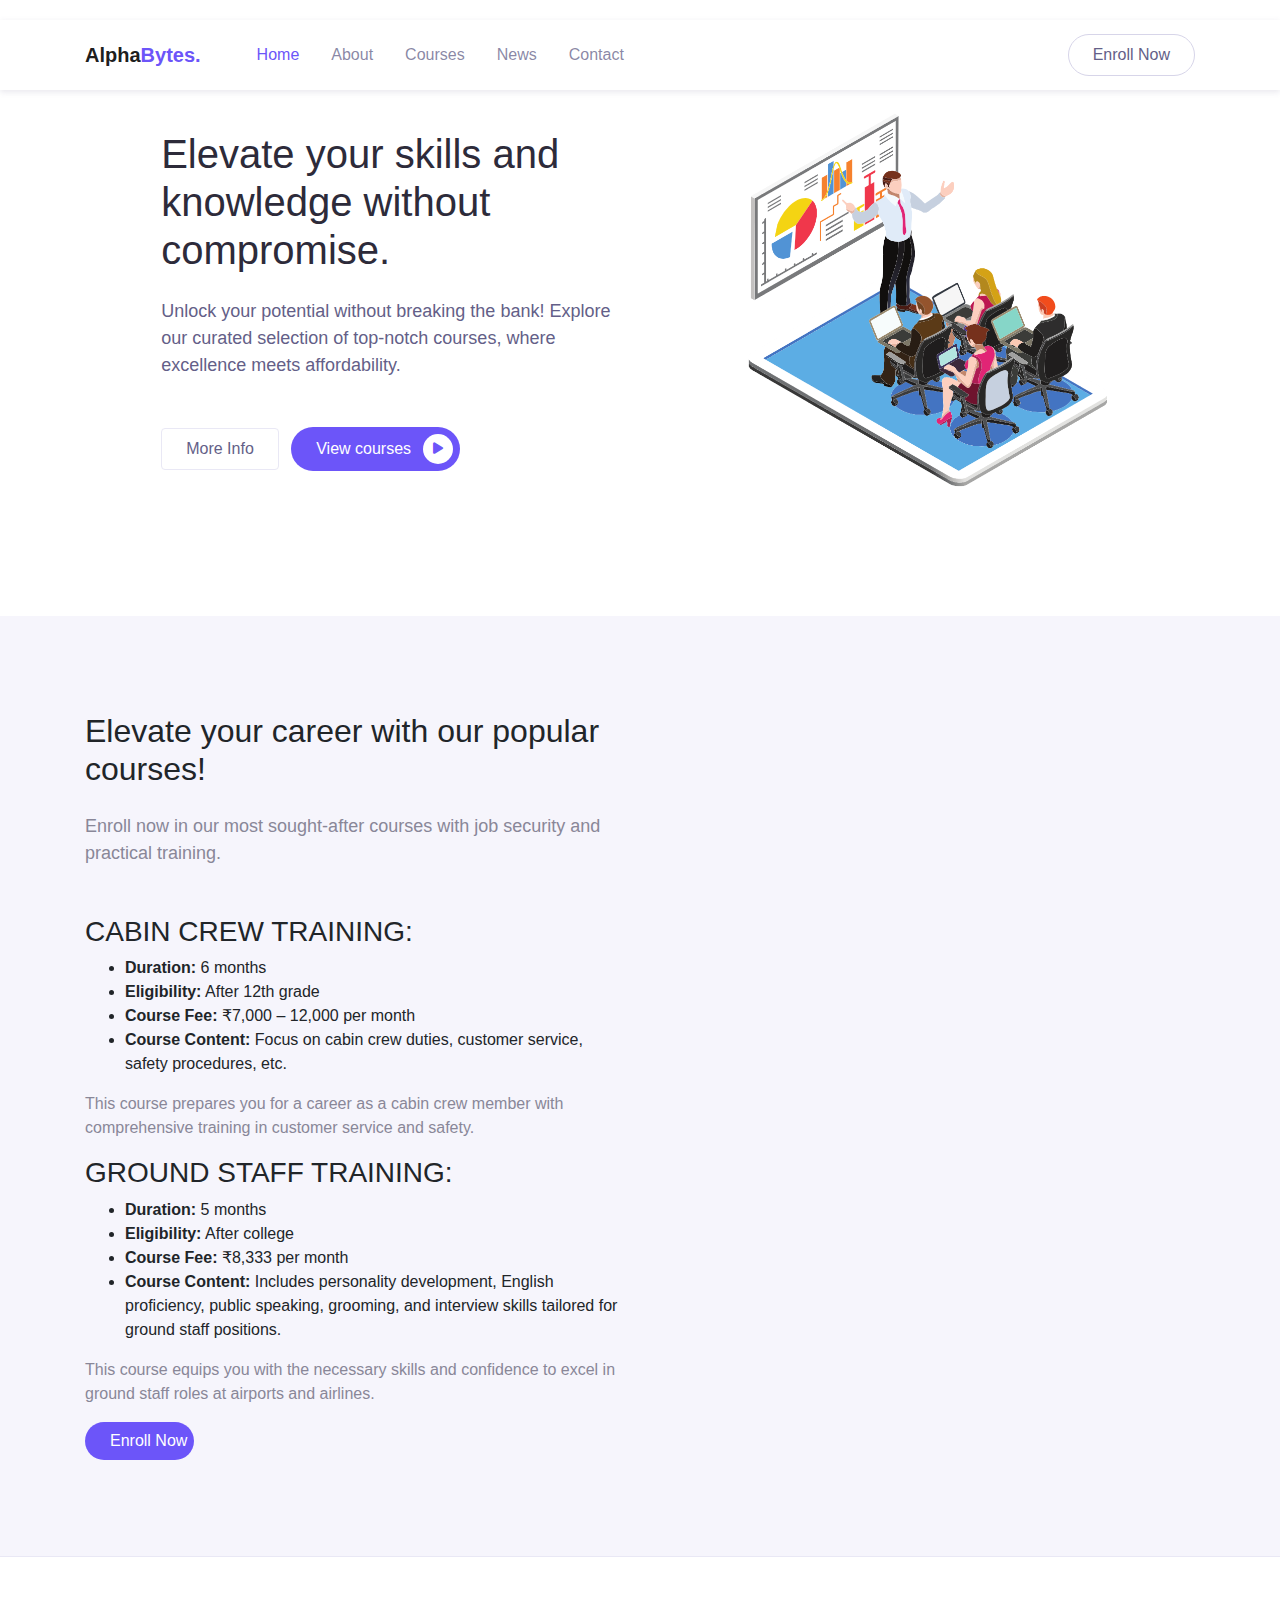
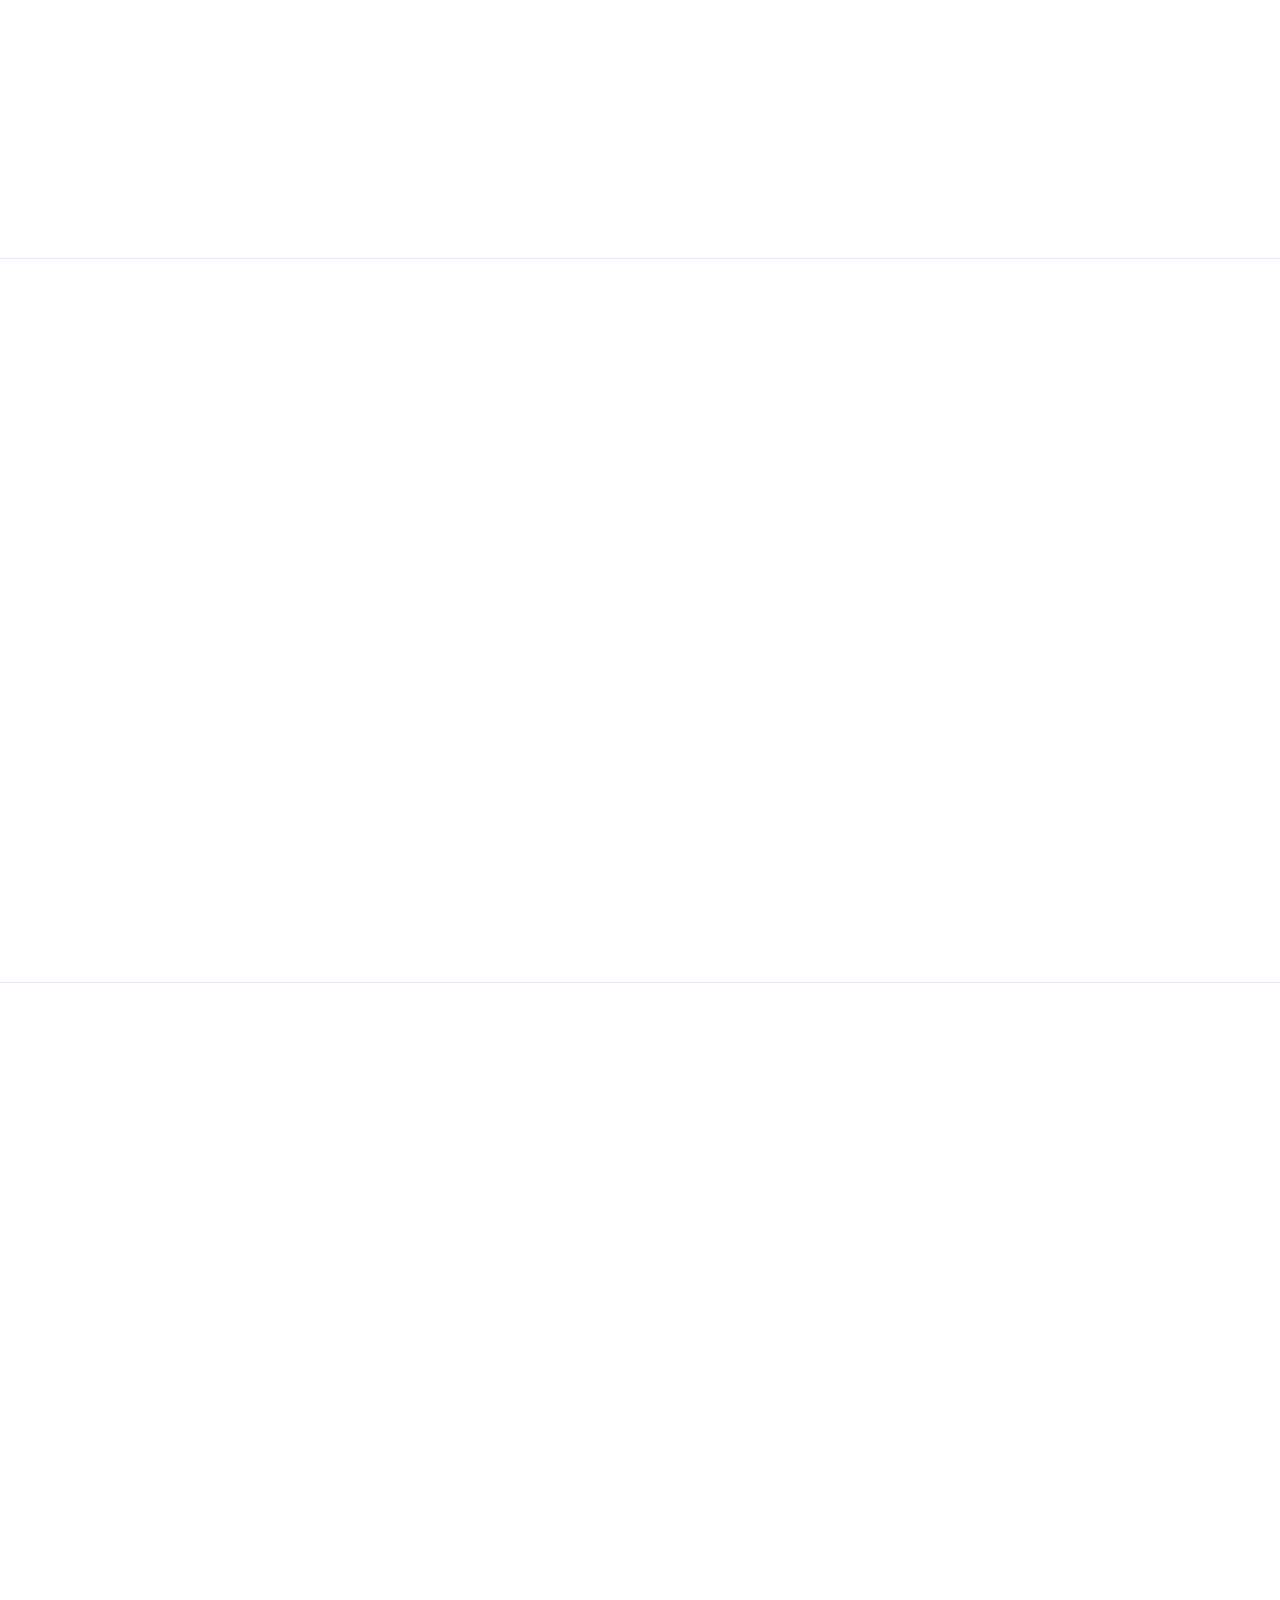
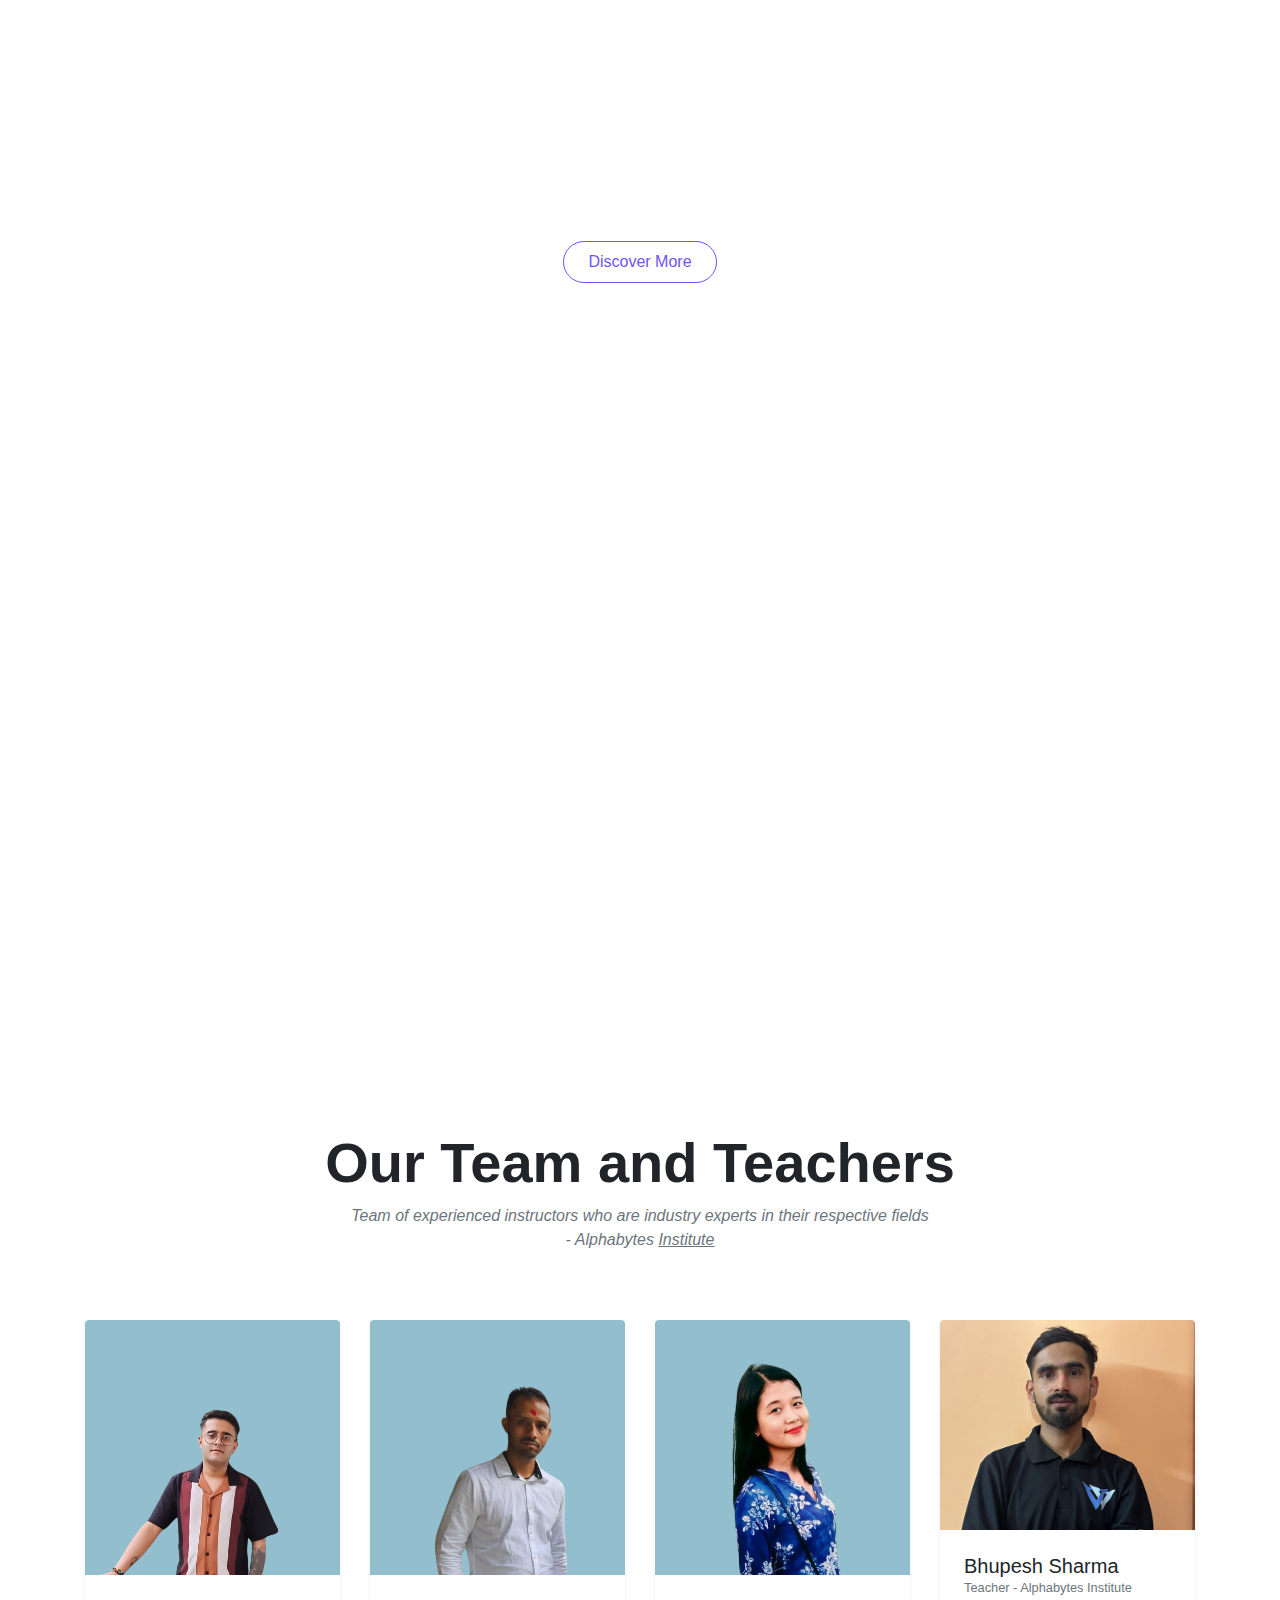
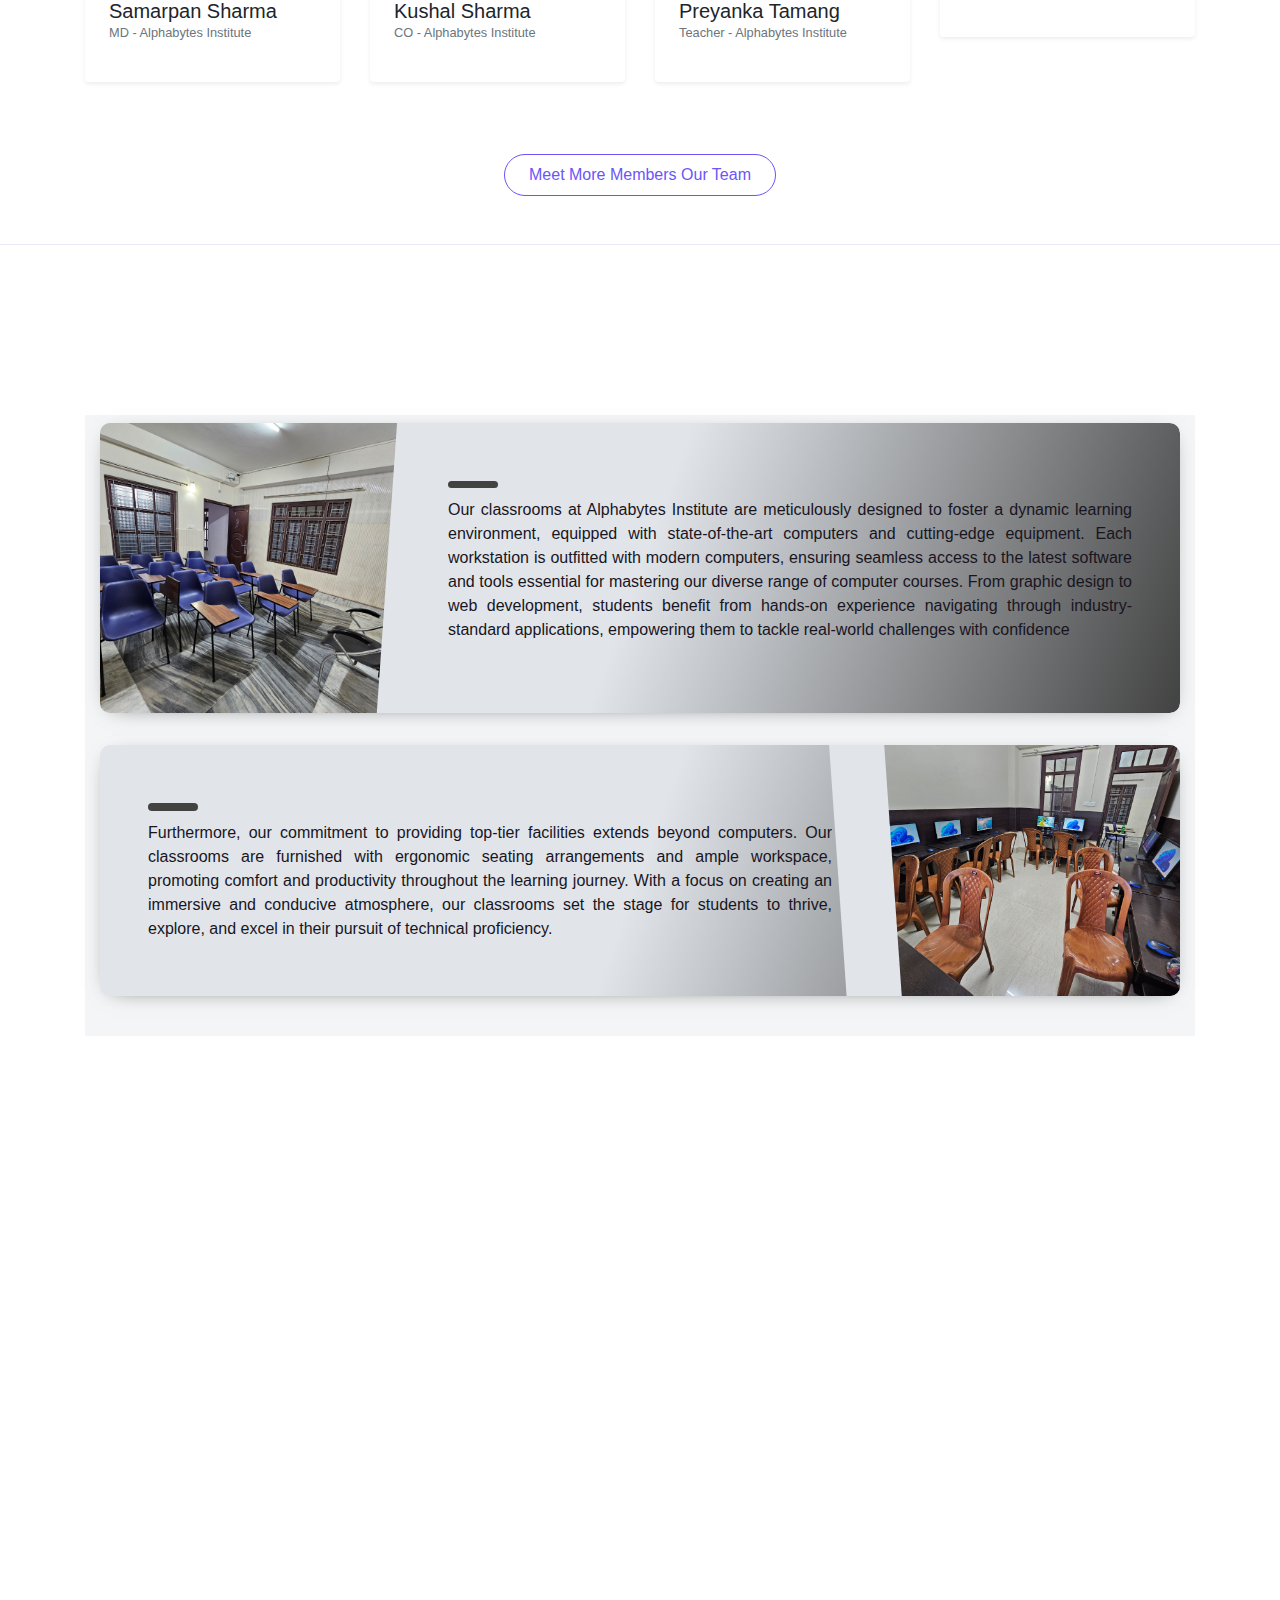
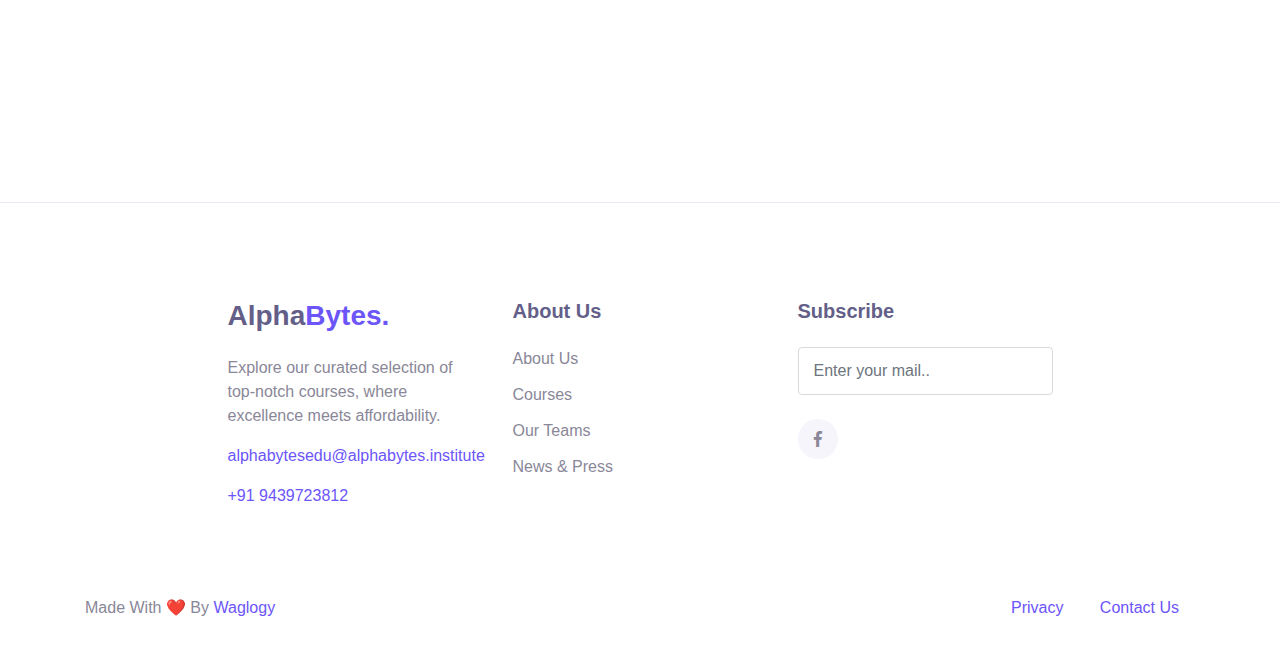
<file: index.html>
<!DOCTYPE html>
<html lang="en">
  <head>
    <meta charset="UTF-8" />
    <meta name="viewport" content="width=device-width, initial-scale=1.0" />

    <meta http-equiv="X-UA-Compatible" content="IE=edge" />

   

    <title>Alphabytes</title>

    <link rel="stylesheet" href="../assets/vendor/animate/animate.css" />

    <link rel="stylesheet" href="../assets/css/bootstrap.css" />

    <link rel="stylesheet" href="../assets/css/maicons.css" />

    <link
      rel="stylesheet"
      href="../assets/vendor/owl-carousel/css/owl.carousel.css"
    />

    <link rel="stylesheet" href="../assets/css/theme.css" />
  </head>
  <body>
    <!-- Back to top button -->
    <div class="back-to-top"></div>

    <header>
      <nav class="navbar navbar-expand-lg navbar-light navbar-float">
        <div class="container">
          <a href="index.html" class="navbar-brand"
            >Alpha<span class="text-primary">Bytes.</span></a
          >

          <button
            class="navbar-toggler"
            data-toggle="collapse"
            data-target="#navbarContent"
            aria-controls="navbarContent"
            aria-expanded="false"
            aria-label="Toggle navigation"
          >
            <span class="navbar-toggler-icon"></span>
          </button>

          <div class="navbar-collapse collapse" id="navbarContent">
            <ul class="navbar-nav ml-lg-4 pt-3 pt-lg-0">
              <li class="nav-item active">
                <a href="index.html" class="nav-link">Home</a>
              </li>
              <li class="nav-item">
                <a href="about.html" class="nav-link">About</a>
              </li>
              <li class="nav-item">
                <a href="course.html" class="nav-link">Courses</a>
              </li>
              <li class="nav-item"></li>
              <li class="nav-item">
                <a href="blog.html" class="nav-link">News</a>
              </li>
              <li class="nav-item">
                <a href="contact.html" class="nav-link">Contact</a>
              </li>
            </ul>

            <div class="ml-auto">
              <a href="Enroll.html" class="btn btn-outline rounded-pill"
                >Enroll Now</a
              >
            </div>
          </div>
        </div>
      </nav>

      <div class="page-banner home-banner">
        <div class="container h-100">
          <div class="row align-items-center h-100">
            <div class="col-lg-6 py-3 wow fadeInUp">
              <h1 class="mb-4">
                Elevate your skills and knowledge without compromise.
              </h1>
              <p class="text-lg mb-5">
                Unlock your potential without breaking the bank! Explore our
                curated selection of top-notch courses, where excellence meets
                affordability.
              </p>

              <a href="/about.html" class="btn btn-outline border text-secondary"
                >More Info</a
              >
              <a href="/course.html" class="btn btn-primary btn-split ml-2"
                >View courses
                <div class="fab"><span class="mai-play"></span></div
              ></a>
            </div>
            <div class="col-lg-6 py-3 wow zoomIn">
              <div class="img-place">
                <img src="../assets/img/hero (1).png" alt="" />
              </div>
            </div>
          </div>
        </div>
      </div>

      <div class="page-section bg-light">
        <div class="container">
          <div class="row align-items-center">
            <div class="col-lg-6 py-3 wow fadeInUp">
              <h2 class="mb-4">
                Elevate your career with our popular courses!
              </h2>
              <p class="text-lg mb-5">
                Enroll now in our most sought-after courses with job security and practical training.
              </p>
              
              <div class="course-info">
                <h3>CABIN CREW TRAINING:</h3>
                <ul>
                  <li><strong>Duration:</strong> 6 months</li>
                  <li><strong>Eligibility:</strong> After 12th grade</li>
                  <li><strong>Course Fee:</strong> ₹7,000 – 12,000 per month</li>
                  <li><strong>Course Content:</strong> Focus on cabin crew duties, customer service, safety procedures, etc.</li>
                </ul>
                <p>This course prepares you for a career as a cabin crew member with comprehensive training in customer service and safety.</p>
              </div>
      
              <div class="course-info">
                <h3>GROUND STAFF TRAINING:</h3>
                <ul>
                  <li><strong>Duration:</strong> 5 months</li>
                  <li><strong>Eligibility:</strong> After college</li>
                  <li><strong>Course Fee:</strong> ₹8,333 per month</li>
                  <li><strong>Course Content:</strong> Includes personality development, English proficiency, public speaking, grooming, and interview skills tailored for ground staff positions.</li>
                </ul>
                <p>This course equips you with the necessary skills and confidence to excel in ground staff roles at airports and airlines.</p>
              </div>
      
              <a href="Enroll.html" class="btn btn-primary btn-split">Enroll Now</a>
            </div>
            <div class="col-lg-6 py-3 wow zoomIn">
              <div class="img-place">
                <!-- You can add an image related to the courses here -->
              </div>
            </div>
          </div>
        </div>
      </div>
      

    </header>

    <main>
      <div class="page-section features">
        <div class="container">
          <div class="row justify-content-center">
            <div class="col-md-6 col-lg-4 py-3 wow fadeInUp">
              <div class="d-flex flex-row">
                <div class="img-fluid mr-3">
                  <img src="../assets/img/icon_pattern.svg" alt="" />
                </div>
                <div>
                  <h5>Comprehensive Curriculum</h5>
                  <p>
                    Dive into a meticulously crafted syllabus designed to cover
                    all facets of the subject matter, ensuring a holistic
                    learning experience that leaves no stone unturned.
                  </p>
                </div>
              </div>
            </div>

            <div class="col-md-6 col-lg-4 py-3 wow fadeInUp">
              <div class="d-flex flex-row">
                <div class="img-fluid mr-3">
                  <img src="../assets/img/icon_pattern.svg" alt="" />
                </div>
                <div>
                  <h5>Expert Instruction</h5>
                  <p>
                    Learn from industry-leading professionals and educators who
                    bring years of practical experience and academic expertise
                    to the table, guiding you every step of the way towards
                    mastery.
                  </p>
                </div>
              </div>
            </div>

            <div class="col-md-6 col-lg-4 py-3 wow fadeInUp">
              <div class="d-flex flex-row">
                <div class="img-fluid mr-3">
                  <img src="../assets/img/icon_pattern.svg" alt="" />
                </div>
                <div>
                  <h5>Interactive Learning Environment</h5>
                  <p>
                    Immerse yourself in an engaging and dynamic online platform
                    that fosters collaboration, interaction, and hands-on
                    practice, making the learning journey both enjoyable and
                    effective.
                  </p>
                </div>
              </div>
            </div>
          </div>
        </div>
        <!-- .container -->
      </div>
      <!-- .page-section -->

      <div class="page-section">
        <div class="container">
          <div class="row">
            <div class="col-lg-6 py-3 wow zoomIn">
              <div class="img-place text-center">
                <img src="../assets/img/hero22.png" alt="" />
              </div>
            </div>
            <div class="col-lg-6 py-3 wow fadeInRight">
              <h2 class="title-section">
                We're a <span class="marked">Dynamic</span> Team of Education
                Enthusiasts
              </h2>
              <div class="divider"></div>
              <p>
                At the heart of our organization beats the passion for
                education. We are a dynamic team of education enthusiasts
                committed to empowering learners worldwide. With a blend of
                creativity, expertise, and dedication, we strive to craft
                enriching learning experiences that inspire, challenge, and
                transform. Together, we embark on a journey to unlock the full
                potential of every student, fostering a community where
                curiosity thrives and knowledge knows no bounds. Join us as we
                redefine education one course at a time.
              </p>
             
              <a href="about.html#section1" class="btn btn-primary">More Details</a>
              <a href="about.html" class="btn btn-outline border ml-2"
                >Success Stories</a
              >
            </div>
          </div>
        </div>
        <!-- .container -->
      </div>
      <!-- .page-section -->

      <div class="page-section border-top">
        <div class="container">
          <div class="text-center wow fadeInUp">
            <div class="subhead">Our Courses</div>
            <h2 class="title-section">
              Unlock Your Digital Potential With
              <span class="marked">ALPHABYTES Courses</span>
            </h2>
            <div class="divider mx-auto"></div>
          </div>
          <div class="row my-5 card-blog-row">
            <div class="col-md-6 col-lg-3 py-3 wow fadeInUp">
              <div class="card-blog">
                <div class="header">
                  <div class="entry-footer">
                    <div class="post-author">Basic Computer <br />Courses</div>
                    <a href="#" class="post-date">Duration : 3 - Months</a>
                  </div>
                </div>
                <div class="body">
                  <div class="post-title">
                    <a href="blog-single.html"
                      >Start your digital journey with our<br />
                      Basic Computer Course. Learn essential skills like file
                      management, word processing, and internet navigation
                      <br />in an interactive environment.Gain confidence in
                      using computers effectively.</a
                    >
                  </div>
                </div>
                <div class="footer">
                  <a href="/Enroll.html"
                    >Enroll Now <span class="mai-chevron-forward text-sm"></span
                  ></a>
                </div>
              </div>
            </div>
            <div class="col-md-6 col-lg-3 py-3 wow fadeInUp">
              <div class="card-blog">
                <div class="header">
                  <div class="entry-footer">
                    <div class="post-author">
                      Diploma In Computer Application
                    </div>
                    <a href="#" class="post-date">Duration: 6 - Months</a>
                  </div>
                </div>
                <div class="body">
                  <div class="post-title">
                    <a href="blog-single.html"
                      >Master the intricacies of computer applications with our
                      Diploma program. From software proficiency to database
                      management, our comprehensive curriculum equips you with
                      the skills needed for diverse IT roles. Join us to elevate
                      your career in the digital age.
                    </a>
                  </div>
                </div>
                <div class="footer">
                  <a href="Enroll.html"
                    >Enroll Now <span class="mai-chevron-forward text-sm"></span
                  ></a>
                </div>
              </div>
            </div>
            <div class="col-md-6 col-lg-3 py-3 wow fadeInUp">
              <div class="card-blog">
                <div class="header">
                  <div class="entry-footer">
                    <div class="post-author">
                      Certificate In Graphics Designing
                    </div>
                    <a href="#" class="post-date">Duration : 6 - Months</a>
                  </div>
                </div>
                <div class="body">
                  <div class="post-title">
                    <a href="blog-single.html"
                      >Elevate your creative <br />skills with our Certificate
                      in Graphic Designing.<br />
                      Dive into design principles,<br />
                      software proficiency, and visual communication
                      techniques.<br />
                      Gain hands-on experience to create captivating graphics
                      for various mediums.
                    </a>
                  </div>
                </div>
                <div class="footer">
                  <a href="/Enroll.html"
                    >Enroll now <span class="mai-chevron-forward text-sm"></span
                  ></a>
                </div>
              </div>
            </div>
            <div class="col-md-6 col-lg-3 py-3 wow fadeInUp">
              <div class="card-blog">
                <div class="header">
                  <div class="entry-footer">
                    <div class="post-author">
                      Certificate In Web Development
                    </div>
                    <a href="#" class="post-date">Duration: 6 - Months </a>
                  </div>
                </div>
                <div class="body">
                  <div class="post-title">
                    <a href="Enroll.html"
                      >Unlock the potential of the web with our Certificate in
                      Web Development.Learn HTML,CSS,JavaScript, and more to
                      craft responsive and dynamic websites.Gain practical
                      experience through hands-on projects, paving the path for
                      a successful career in web development.</a
                    >
                  </div>
                </div>
                <div class="footer">
                  <a href="Enroll.html"
                    >Enroll Now <span class="mai-chevron-forward text-sm"></span
                  ></a>
                </div>
              </div>
            </div>
          </div>

          <div class="text-center">
            <a href="course.html" class="btn btn-outline-primary rounded-pill"
              >Discover More</a
            >
          </div>
        </div>
        <!-- .container -->
      </div>

      <!-- .page-section -->

      <!-- .page-section -->

      <div class="page-section">
        <div class="container">
          <div class="text-center wow fadeInUp">
            <div class="subhead">Why Choose Us</div>
            <h2 class="title-section">
              Your <span class="marked">Discover the </span>Alphabytes
              Advantages:
            </h2>
            <div class="divider mx-auto"></div>
          </div>

          <div class="row mt-5 text-center">
            <div class="col-lg-4 py-3 wow fadeInUp">
              <div class="display-3"><span class="mai-shapes"></span></div>
              <h5>Comprehensive Curriculum</h5>
              <p>
                Alphabytes Institute offers a meticulously crafted curriculum
                covering a wide spectrum of computer-related courses, from basic
                computer skills to advanced web development and graphic design.
                Our courses are designed to equip you with practical knowledge
                and skills that are highly relevant in today's digital
                landscape.
              </p>
            </div>
            <div class="col-lg-4 py-3 wow fadeInUp">
              <div class="display-3"><span class="mai-shapes"></span></div>
              <h5>Experienced Instructors</h5>
              <p>
                Our team of instructors comprises industry experts and seasoned
                professionals who bring years of experience and expertise to the
                classroom. They are dedicated to providing personalized guidance
                and support to help you succeed in mastering complex concepts
                and techniques.
              </p>
            </div>
            <div class="col-lg-4 py-3 wow fadeInUp">
              <div class="display-3"><span class="mai-shapes"></span></div>
              <h5>Hands-on Learning Experience</h5>
              <p>
                At Alphabytes Institute, we believe in learning by doing. That's
                why our courses emphasize hands-on projects, allowing you to
                apply theoretical knowledge to real-world scenarios. Whether
                you're designing a website, creating graphics, or coding
                applications, you'll have ample opportunities to hone your
                skills and build a strong portfolio that showcases your
                capabilities to prospective employers.
              </p>
            </div>
          </div>
        </div>
        <!-- .container -->
      </div>


      <div class="container py-5">
        <!-- For Demo Purpose-->
        <header class="text-center mb-5">
          <h1 class="display-4 font-weight-bold">Our Team and Teachers</h1>
          <p class="font-italic text-muted mb-0"> Team of experienced instructors who are industry experts in their respective fields</p>
          <p class="font-italic text-muted">- Alphabytes <a href="https://waglogy.in" class="text-muted">
              <u>Institute</u></a>
          </p>
        </header>
      
      
        <!-- First Row [Prosucts]-->
      
      
      
        <!-- Second Row [Team]-->
            
        <div class="row pb-5 mb-4">
          <div class="col-lg-3 col-md-6 mb-4 mb-lg-0">
            <!-- Card-->
            <div class="card shadow-sm border-0 rounded">
              <div class="card-body p-0"><img src="/assets/img/team/2.png" alt="" class="w-100 card-img-top">
                <div class="p-4">
                  <h5 class="mb-0">Samarpan Sharma</h5>
                  <p class="small text-muted">MD - Alphabytes Institute</p>
                  
                </div>
              </div>
            </div>
          </div>
      
          <div class="col-lg-3 col-md-6 mb-4 mb-lg-0">
            <!-- Card-->
            <div class="card shadow-sm border-0 rounded">
              <div class="card-body p-0"><img src="/assets/img/team/3.png" alt="" class="w-100 card-img-top">
                <div class="p-4">
                  <h5 class="mb-0">Kushal Sharma</h5>
                  <p class="small text-muted">CO - Alphabytes Institute</p>
                 
                </div>
              </div>
            </div>
          </div>
      
          <div class="col-lg-3 col-md-6 mb-4 mb-lg-0">
            <!-- Card-->
            <div class="card shadow-sm border-0 rounded">
              <div class="card-body p-0"><img src="/assets/img/team/1.png" alt="" class="w-100 card-img-top">
                <div class="p-4">
                  <h5 class="mb-0">Preyanka Tamang</h5>
                  <p class="small text-muted">Teacher - Alphabytes Institute </p>
                 
                </div>
              </div>
            </div>
          </div>
      
          <div class="col-lg-3 col-md-6 mb-4 mb-lg-0">
            <!-- Card-->
            <div class="card shadow-sm border-0 rounded">
              <div class="card-body p-0"><img src="/assets/img/team/bhupesh.jpg" alt="" class="w-100 card-img-top">
                <div class="p-4">
                  <h5 class="mb-0">Bhupesh Sharma</h5>
                  <p class="small text-muted">Teacher - Alphabytes Institute</p>
                  
                </div>
              </div>
            </div>
          </div>
        </div>
      
        <div class="text-center">
          <a href=about.html#section1" class="btn btn-outline-primary rounded-pill"
            >Meet More Members Our Team </a
          >
        </div>
      
       
      </div>
      <!-- .page-section -->

      <div class="page-section border-top">
        <div class="container">
          <div class="text-center wow fadeInUp">
            <h2 class="title-section">Our Class Rooms</h2>
            <div class="divider mx-auto"></div>
          </div>

          <section class="light">
            <div class="container py-2">
              <article class="postcard light blue">
                <a class="postcard__img_link" href="#">
                  <img
                    class="postcard__img"
                    src="/assets/img/1.png"
                    alt="Image Title"
                  />
                </a>
                <div class="postcard__text t-dark">
                  <div class="postcard__subtitle small">
                    <time datetime="2020-05-25 12:00:00"> </time>
                  </div>
                  <div class="postcard__bar"></div>
                  <div class="postcard__preview-txt">
                    Our classrooms at Alphabytes Institute are meticulously
                    designed to foster a dynamic learning environment, equipped
                    with state-of-the-art computers and cutting-edge equipment.
                    Each workstation is outfitted with modern computers,
                    ensuring seamless access to the latest software and tools
                    essential for mastering our diverse range of computer
                    courses. From graphic design to web development, students
                    benefit from hands-on experience navigating through
                    industry-standard applications, empowering them to tackle
                    real-world challenges with confidence
                  </div>
                  <ul class="postcard__tagbox"></ul>
                </div>
              </article>
              <article class="postcard light red">
                <a class="postcard__img_link" href="#">
                  <img
                    class="postcard__img"
                    src="/assets/img/2.png"
                    alt="Image Title"
                  />
                </a>
                <div class="postcard__text t-dark">
                  <div class="postcard__subtitle small"></div>
                  <div class="postcard__bar"></div>
                  <div class="postcard__preview-txt">
                    Furthermore, our commitment to providing top-tier facilities
                    extends beyond computers. Our classrooms are furnished with
                    ergonomic seating arrangements and ample workspace,
                    promoting comfort and productivity throughout the learning
                    journey. With a focus on creating an immersive and conducive
                    atmosphere, our classrooms set the stage for students to
                    thrive, explore, and excel in their pursuit of technical
                    proficiency.
                  </div>
                </div>
              </article>
            </div>
          </section>
        </div>
        <!-- .container -->
      </div>
      <!-- .page-section -->

      <!-- .page-section -->

      <div class="page-section">
        <div class="container">
          <div class="row align-items-center">
            <div class="col-lg-6 py-3 wow fadeInUp">
              <h2 class="title-section">Get in Touch</h2>
              <div class="divider"></div>
              <p>
                Stay Connected: Reach Out to Us Today !
              </p>

              <ul class="contact-list">
                <li>
                  <div class="icon"><span class="mai-map"></span></div>
                  <div class="content">Upper Ghurpisey, Phalidara turning,<br> Namchi Sikkim 737126</div>
                </li>
                <li>
                  <div class="icon"><span class="mai-mail"></span></div>
                  <div class="content"><a href="#">alphabytesedu@alphabytes.institute</a></div>
                </li>
                <li>
                  <div class="icon">
                    <span class="mai-phone-portrait"></span>
                  </div>
                  <div class="content"><a href="#">Phone : 9339723812/9439723812</a></div>
                </li>
              </ul>
            </div>
            <div class="col-lg-6 py-3 wow fadeInUp">
              <div class="subhead">Contact Us</div>
              <h2 class="title-section">Drop Us a Line</h2>
              <div class="divider"></div>

              <form action="#">
                <div class="py-2">
                  <input
                    type="text"
                    class="form-control"
                    placeholder="Full name"
                  />
                </div>
                <div class="py-2">
                  <input type="text" class="form-control" placeholder="Email" />
                </div>
                <div class="py-2">
                  <textarea
                    rows="6"
                    class="form-control"
                    placeholder="Enter message"
                  ></textarea>
                </div>
                <button type="submit" class="btn btn-primary rounded-pill mt-4">
                  Send Message
                </button>
              </form>
            </div>
          </div>
        </div>
        <!-- .container -->
      </div>
      <!-- .page-section -->

      <!-- .page-section -->

      <!-- .page-section -->
    </main>

    <footer class="page-footer">
      <div class="container">
        <div class="row justify-content-center mb-5">
          <div class="col-lg-3 py-3">
            <h3>Alpha<span class="text-primary">Bytes.</span></h3>
            <p>Explore our curated selection of top-notch courses, where excellence meets affordability.</p>

            <p><a href="#"> alphabytesedu@alphabytes.institute</a></p>
            <p><a href="#">+91 9439723812</a></p>
          </div>
         
          <div class="col-lg-3 py-3">
            <h5>About Us</h5>
            <ul class="footer-menu">
              <li><a href="about.html">About Us</a></li>
              <li><a href="course.html">Courses</a></li>
              <li><a href="/about.html">Our Teams</a></li>
              <li><a href="blog.html">News & Press</a></li>
            </ul>
          </div>
          <div class="col-lg-3 py-3">
            <h5>Subscribe</h5>
            <form action="#">
              <input
                type="text"
                class="form-control"
                placeholder="Enter your mail.."
              />
            </form>

            <div class="sosmed-button mt-4">
              <a href="https://www.facebook.com/profile.php?id=61558865979832"><span class="mai-logo-facebook-f"></span></a>
            
      
            
            </div>
          </div>
        </div>

        <div class="row">
          <div class="col-sm-6 py-2">
            <p id="copyright">
              Made With &#10084; By <a href="https://waglogy.in" target="_blank">Waglogy</a>
            </p>
          </div>
          <div class="col-sm-6 py-2 text-right">
            <div class="d-inline-block px-3">
              <a href="privacy.html">Privacy</a>
            </div>
            <div class="d-inline-block px-3">
              <a href="contact.html">Contact Us</a>
            </div>
          </div>
        </div>
      </div>
      <!-- .container -->
    </footer>
    <!-- .page-footer -->

    <script src="../assets/js/jquery-3.5.1.min.js"></script>

    <script src="../assets/js/bootstrap.bundle.min.js"></script>

    <script src="../assets/vendor/wow/wow.min.js"></script>

    <script src="../assets/vendor/owl-carousel/js/owl.carousel.min.js"></script>

    <script src="../assets/vendor/waypoints/jquery.waypoints.min.js"></script>

    <script src="../assets/vendor/animateNumber/jquery.animateNumber.min.js"></script>

    <script src="../assets/js/google-maps.js"></script>

    <script src="../assets/js/theme.js"></script>
  </body>
</html>
</file>
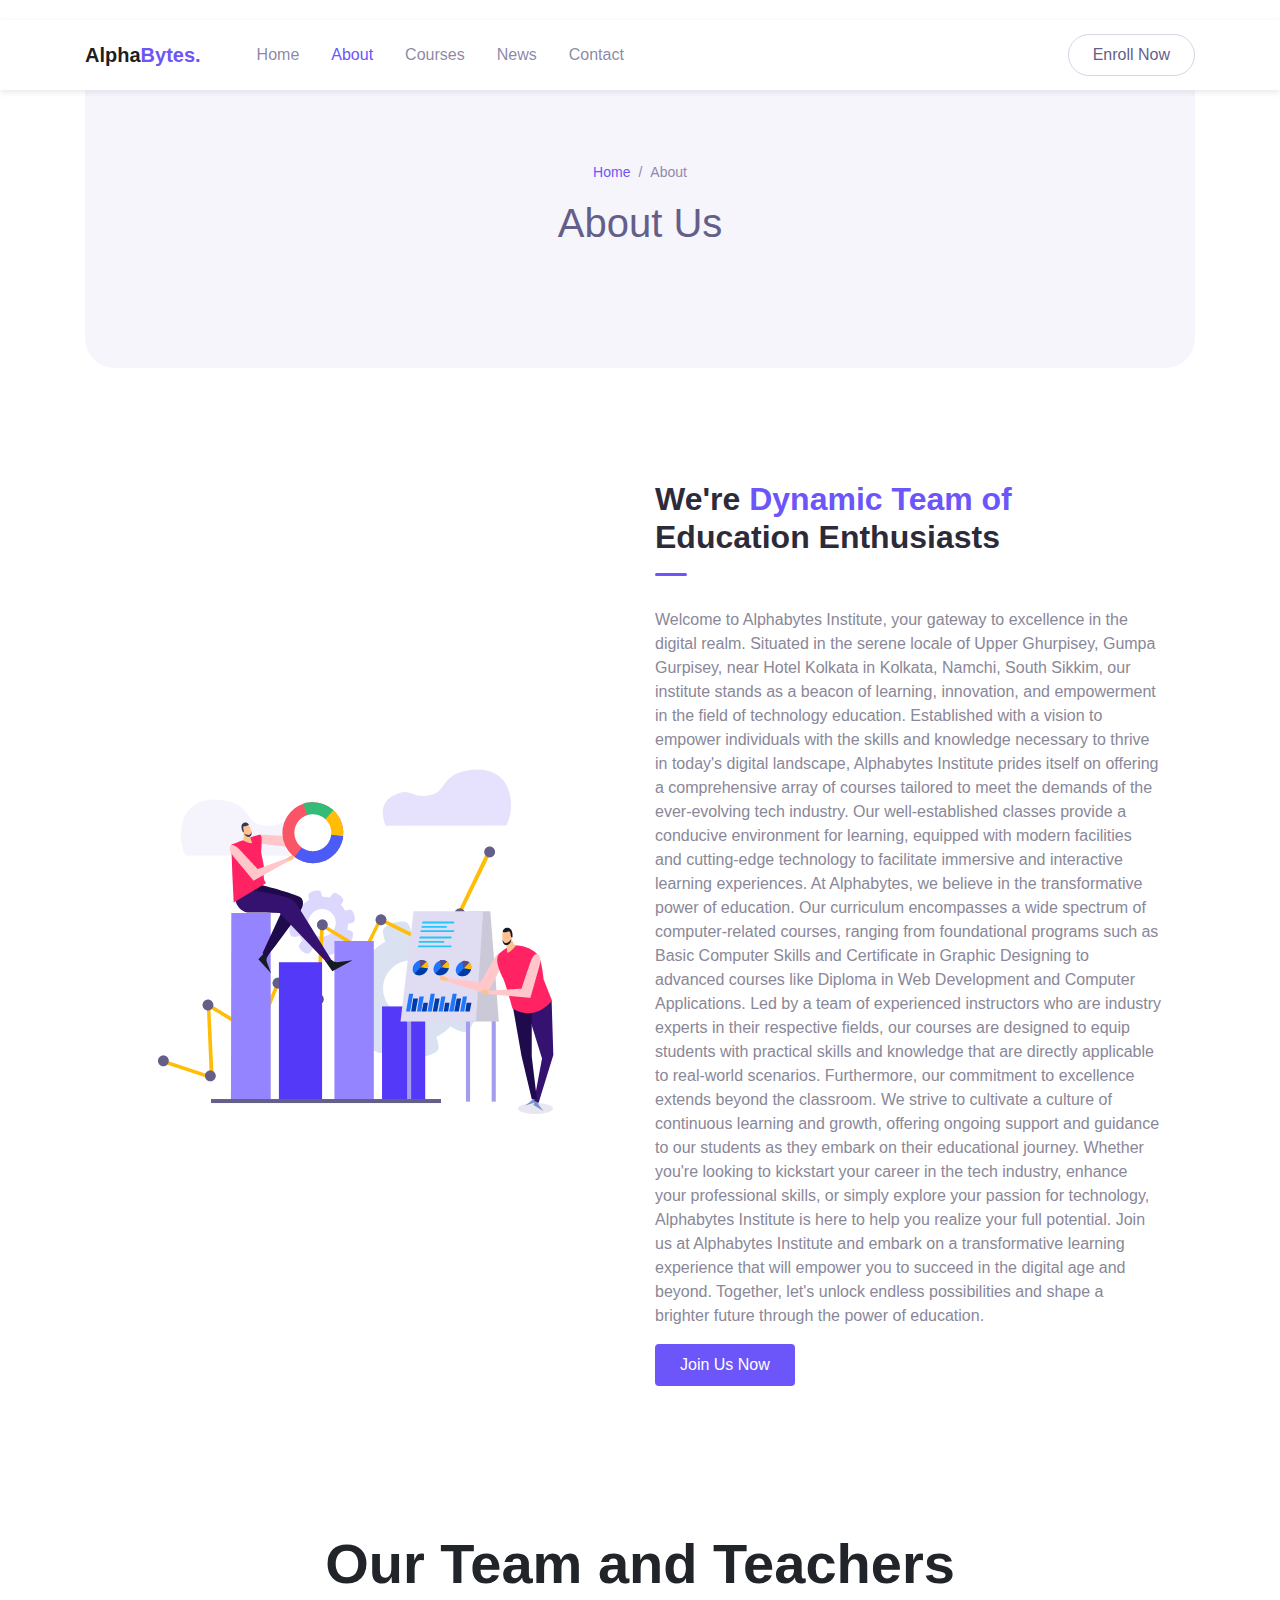
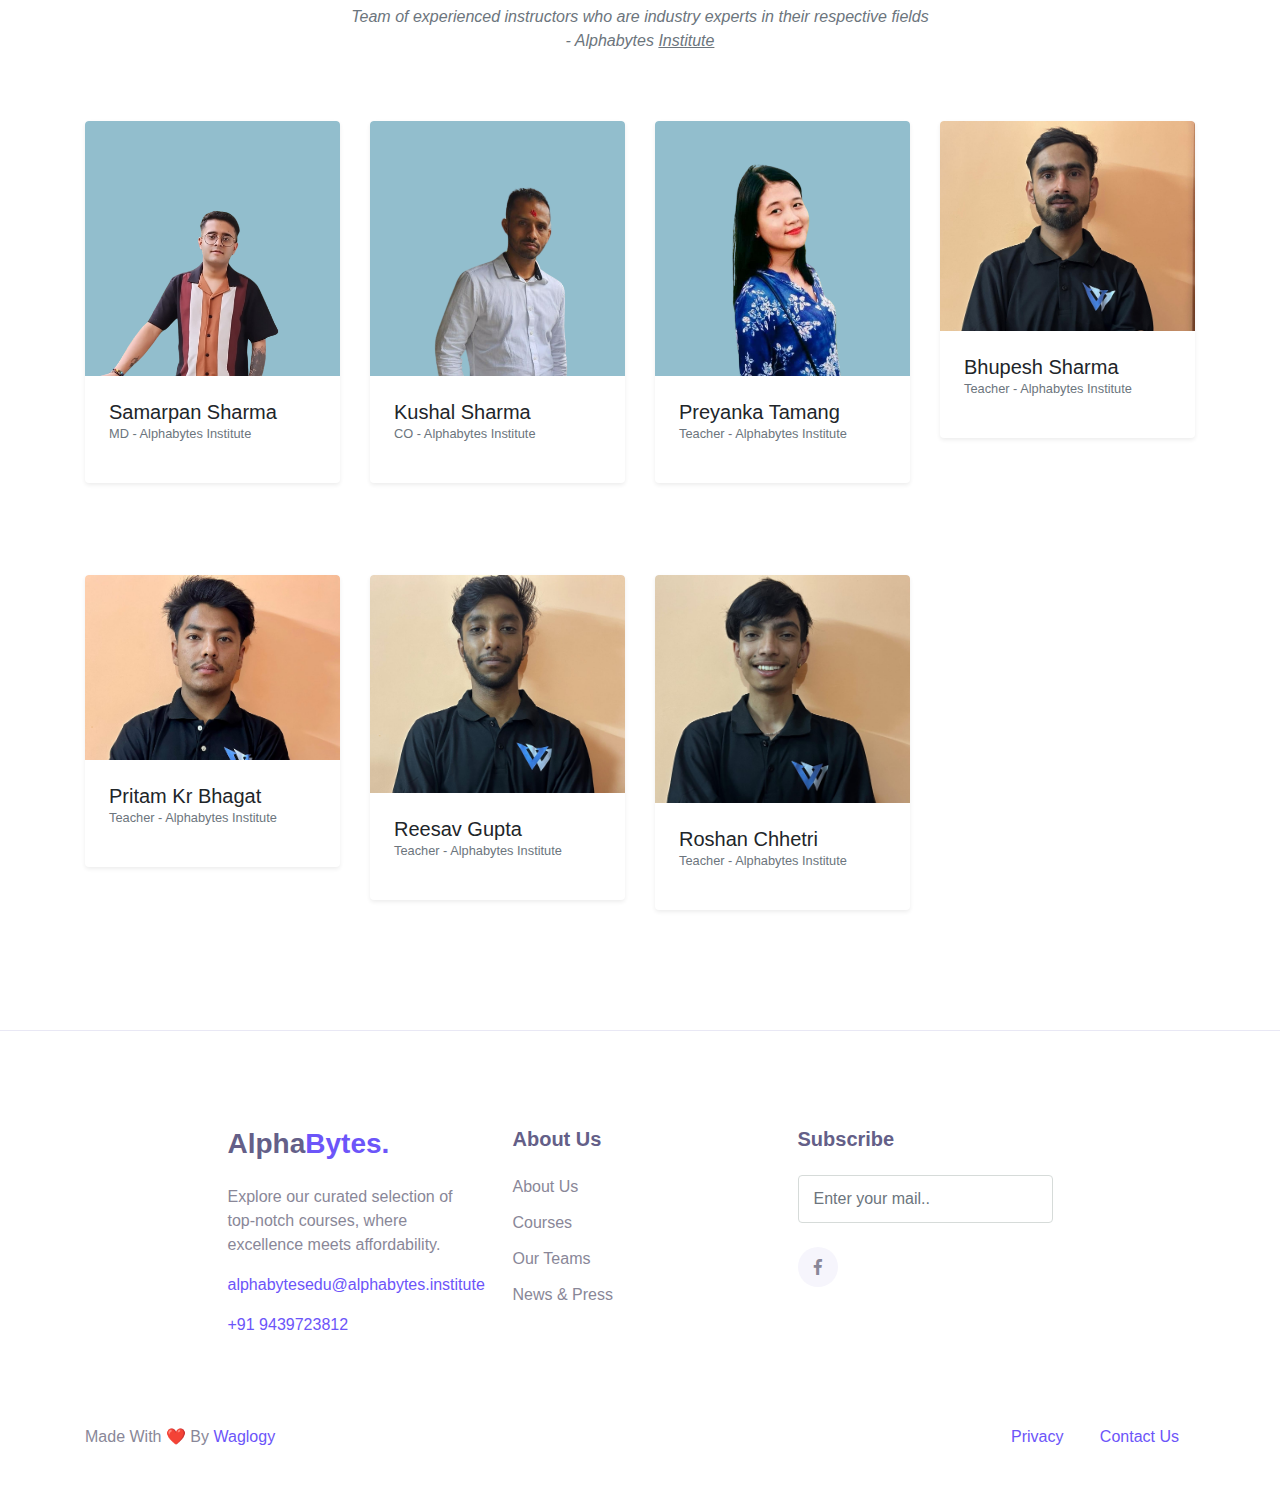
<file: about.html>
<!DOCTYPE html>
<html lang="en">
    <head>
        <meta charset="UTF-8" />
        <meta name="viewport" content="width=device-width, initial-scale=1.0" />

        <meta http-equiv="X-UA-Compatible" content="IE=edge" />

        <meta name="copyright" content="MACode ID, https://macodeid.com" />

        <title>Alphabytes</title>

        <link rel="stylesheet" href="../assets/vendor/animate/animate.css" />

        <link rel="stylesheet" href="../assets/css/bootstrap.css" />

        <link rel="stylesheet" href="../assets/css/maicons.css" />

        <link
            rel="stylesheet"
            href="../assets/vendor/owl-carousel/css/owl.carousel.css"
        />

        <link rel="stylesheet" href="../assets/css/theme.css" />
    </head>
    <body>
        <!-- Back to top button -->
        <div class="back-to-top"></div>

        <header>
            <nav class="navbar navbar-expand-lg navbar-light navbar-float">
                <div class="container">
                    <a href="index.html" class="navbar-brand"
                        >Alpha<span class="text-primary">Bytes.</span></a
                    >

                    <button
                        class="navbar-toggler"
                        data-toggle="collapse"
                        data-target="#navbarContent"
                        aria-controls="navbarContent"
                        aria-expanded="false"
                        aria-label="Toggle navigation"
                    >
                        <span class="navbar-toggler-icon"></span>
                    </button>

                    <div class="navbar-collapse collapse" id="navbarContent">
                        <ul class="navbar-nav ml-lg-4 pt-3 pt-lg-0">
                            <li class="nav-item">
                                <a href="index.html" class="nav-link">Home</a>
                            </li>
                            <li class="nav-item active">
                                <a href="about.html" class="nav-link">About</a>
                            </li>
                            <li class="nav-item">
                                <a href="course.html" class="nav-link"
                                    >Courses</a
                                >
                            </li>
                            <li class="nav-item"></li>
                            <li class="nav-item">
                                <a href="blog.html" class="nav-link">News</a>
                            </li>
                            <li class="nav-item">
                                <a href="contact.html" class="nav-link"
                                    >Contact</a
                                >
                            </li>
                        </ul>

                        <div class="ml-auto">
                            <a
                                href="Enroll.html"
                                class="btn btn-outline rounded-pill"
                                >Enroll Now</a
                            >
                        </div>
                    </div>
                </div>
            </nav>

            <div class="container mt-5">
                <div class="page-banner">
                    <div
                        class="row justify-content-center align-items-center h-100"
                    >
                        <div class="col-md-6">
                            <nav aria-label="Breadcrumb">
                                <ul
                                    class="breadcrumb justify-content-center py-0 bg-transparent"
                                >
                                    <li class="breadcrumb-item">
                                        <a href="index.html">Home</a>
                                    </li>
                                    <li class="breadcrumb-item active">
                                        About
                                    </li>
                                </ul>
                            </nav>
                            <h1 class="text-center">About Us</h1>
                        </div>
                    </div>
                </div>
            </div>
        </header>

        <main>
            <div class="page-section">
                <div class="container">
                    <div class="row align-items-center">
                        <div class="col-lg-6 py-3">
                            <div class="img-fluid text-center">
                                <img
                                    src="../assets/img/bg_image_2.png"
                                    alt=""
                                />
                            </div>
                        </div>
                        <div class="col-lg-6 py-3 pr-lg-5">
                            <h2 class="title-section">
                                We're
                                <span class="marked">Dynamic Team of </span>
                                Education Enthusiasts
                            </h2>
                            <div class="divider"></div>
                            <p>
                                Welcome to Alphabytes Institute, your gateway to
                                excellence in the digital realm. Situated in the
                                serene locale of Upper Ghurpisey, Gumpa
                                Gurpisey, near Hotel Kolkata in Kolkata, Namchi,
                                South Sikkim, our institute stands as a beacon
                                of learning, innovation, and empowerment in the
                                field of technology education. Established with
                                a vision to empower individuals with the skills
                                and knowledge necessary to thrive in today's
                                digital landscape, Alphabytes Institute prides
                                itself on offering a comprehensive array of
                                courses tailored to meet the demands of the
                                ever-evolving tech industry. Our
                                well-established classes provide a conducive
                                environment for learning, equipped with modern
                                facilities and cutting-edge technology to
                                facilitate immersive and interactive learning
                                experiences. At Alphabytes, we believe in the
                                transformative power of education. Our
                                curriculum encompasses a wide spectrum of
                                computer-related courses, ranging from
                                foundational programs such as Basic Computer
                                Skills and Certificate in Graphic Designing to
                                advanced courses like Diploma in Web Development
                                and Computer Applications. Led by a team of
                                experienced instructors who are industry experts
                                in their respective fields, our courses are
                                designed to equip students with practical skills
                                and knowledge that are directly applicable to
                                real-world scenarios. Furthermore, our
                                commitment to excellence extends beyond the
                                classroom. We strive to cultivate a culture of
                                continuous learning and growth, offering ongoing
                                support and guidance to our students as they
                                embark on their educational journey. Whether
                                you're looking to kickstart your career in the
                                tech industry, enhance your professional skills,
                                or simply explore your passion for technology,
                                Alphabytes Institute is here to help you realize
                                your full potential. Join us at Alphabytes
                                Institute and embark on a transformative
                                learning experience that will empower you to
                                succeed in the digital age and beyond. Together,
                                let's unlock endless possibilities and shape a
                                brighter future through the power of education.
                            </p>
                            <a href="Enroll.html" class="btn btn-primary"
                                >Join Us Now</a
                            >
                        </div>
                    </div>
                </div>
                <!-- .container -->
            </div>
            <!-- .page-section -->

            <!-- .page-section -->

            <!-- .page-section -->

            <div class="container py-5" id="section1">
                <!-- For Demo Purpose-->
                <header class="text-center mb-5">
                    <h1 class="display-4 font-weight-bold">
                        Our Team and Teachers
                    </h1>
                    <p class="font-italic text-muted mb-0">
                        Team of experienced instructors who are industry experts
                        in their respective fields
                    </p>
                    <p class="font-italic text-muted">
                        - Alphabytes
                        <a href="https://waglogy.in" class="text-muted">
                            <u>Institute</u></a
                        >
                    </p>
                </header>

                <!-- First Row [Prosucts]-->

                <!-- Second Row [Team]-->
                <div class="row pb-5 mb-4">
                    <div class="col-lg-3 col-md-6 mb-4 mb-lg-0">
                        <!-- Card-->
                        <div class="card shadow-sm border-0 rounded">
                            <div class="card-body p-0">
                                <img
                                    src="/assets/img/team/2.png"
                                    alt=""
                                    class="w-100 card-img-top"
                                />
                                <div class="p-4">
                                    <h5 class="mb-0">Samarpan Sharma</h5>
                                    <p class="small text-muted">
                                        MD - Alphabytes Institute
                                    </p>
                                </div>
                            </div>
                        </div>
                    </div>

                    <div class="col-lg-3 col-md-6 mb-4 mb-lg-0">
                        <!-- Card-->
                        <div class="card shadow-sm border-0 rounded">
                            <div class="card-body p-0">
                                <img
                                    src="/assets/img/team/3.png"
                                    alt=""
                                    class="w-100 card-img-top"
                                />
                                <div class="p-4">
                                    <h5 class="mb-0">Kushal Sharma</h5>
                                    <p class="small text-muted">
                                        CO - Alphabytes Institute
                                    </p>
                                </div>
                            </div>
                        </div>
                    </div>

                    <div class="col-lg-3 col-md-6 mb-4 mb-lg-0">
                        <!-- Card-->
                        <div class="card shadow-sm border-0 rounded">
                            <div class="card-body p-0">
                                <img
                                    src="/assets/img/team/1.png"
                                    alt=""
                                    class="w-100 card-img-top"
                                />
                                <div class="p-4">
                                    <h5 class="mb-0">Preyanka Tamang</h5>
                                    <p class="small text-muted">
                                        Teacher - Alphabytes Institute
                                    </p>
                                </div>
                            </div>
                        </div>
                    </div>

                    <div class="col-lg-3 col-md-6 mb-4 mb-lg-0">
                        <!-- Card-->
                        <div class="card shadow-sm border-0 rounded">
                            <div class="card-body p-0">
                                <img
                                    src="/assets/img/team/bhupesh.jpg"
                                    alt=""
                                    class="w-100 card-img-top"
                                />
                                <div class="p-4">
                                    <h5 class="mb-0">Bhupesh Sharma</h5>
                                    <p class="small text-muted">
                                        Teacher - Alphabytes Institute
                                    </p>
                                </div>
                            </div>
                        </div>
                    </div>
                </div>

                <!-- Third Row [Second Set of Team Members]-->
                <div class="row pb-5 mb-4">
                    <div class="col-lg-3 col-md-6 mb-4 mb-lg-0">
                        <!-- Card-->
                        <div class="card shadow-sm border-0 rounded">
                            <div class="card-body p-0">
                                <img
                                    src="/assets/img/team/pritam.jpg"
                                    alt=""
                                    class="w-100 card-img-top"
                                />
                                <div class="p-4">
                                    <h5 class="mb-0">Pritam Kr Bhagat</h5>
                                    <p class="small text-muted">
                                        Teacher - Alphabytes Institute
                                    </p>
                                </div>
                            </div>
                        </div>
                    </div>

                    <!-- Second column -->
                    <div class="col-lg-3 col-md-6 mb-4 mb-lg-0">
                        <!-- Card-->
                        <div class="card shadow-sm border-0 rounded">
                            <div class="card-body p-0">
                                <img
                                    src="/assets/img/team/reesav.jpg"
                                    alt=""
                                    class="w-100 card-img-top"
                                />
                                <div class="p-4">
                                    <h5 class="mb-0">Reesav Gupta</h5>
                                    <p class="small text-muted">
                                        Teacher - Alphabytes Institute
                                    </p>
                                </div>
                            </div>
                        </div>
                    </div>

                    <!-- Third column -->
                    <div class="col-lg-3 col-md-6 mb-4 mb-lg-0">
                        <!-- Card-->
                        <div class="card shadow-sm border-0 rounded">
                            <div class="card-body p-0">
                                <img
                                    src="/assets/img/team/roshan.jpg"
                                    alt=""
                                    class="w-100 card-img-top"
                                />
                                <div class="p-4">
                                    <h5 class="mb-0">Roshan Chhetri</h5>
                                    <p class="small text-muted">
                                        Teacher - Alphabytes Institute
                                    </p>
                                </div>
                            </div>
                        </div>
                    </div>

                    <!-- Fourth column -->

                    <!-- Add your new team members here using the same structure as above -->
                </div>
            </div>

            <!-- .page-section -->
        </main>

        <footer class="page-footer">
            <div class="container">
                <div class="row justify-content-center mb-5">
                    <div class="col-lg-3 py-3">
                        <h3>Alpha<span class="text-primary">Bytes.</span></h3>
                        <p>
                            Explore our curated selection of top-notch courses,
                            where excellence meets affordability.
                        </p>

                        <p>
                            <a href="#"> alphabytesedu@alphabytes.institute</a>
                        </p>
                        <p><a href="#">+91 9439723812</a></p>
                    </div>

                    <div class="col-lg-3 py-3">
                        <h5>About Us</h5>
                        <ul class="footer-menu">
                            <li><a href="about.html">About Us</a></li>
                            <li><a href="course.html">Courses</a></li>
                            <li><a href="/about.html">Our Teams</a></li>
                            <li><a href="blog.html">News & Press</a></li>
                        </ul>
                    </div>
                    <div class="col-lg-3 py-3">
                        <h5>Subscribe</h5>
                        <form action="#">
                            <input
                                type="text"
                                class="form-control"
                                placeholder="Enter your mail.."
                            />
                        </form>

                        <div class="sosmed-button mt-4">
                            <a
                                href="https://www.facebook.com/profile.php?id=61558865979832"
                                ><span class="mai-logo-facebook-f"></span
                            ></a>
                        </div>
                    </div>
                </div>

                <div class="row">
                    <div class="col-sm-6 py-2">
                        <p id="copyright">
                            Made With &#10084; By
                            <a href="https://waglogy.in" target="_blank"
                                >Waglogy</a
                            >
                        </p>
                    </div>
                    <div class="col-sm-6 py-2 text-right">
                        <div class="d-inline-block px-3">
                            <a href="privacy.html">Privacy</a>
                        </div>
                        <div class="d-inline-block px-3">
                            <a href="contact.html">Contact Us</a>
                        </div>
                    </div>
                </div>
            </div>
            <!-- .container -->
        </footer>
        <!-- .page-footer -->

        <script src="../assets/js/jquery-3.5.1.min.js"></script>

        <script src="../assets/js/bootstrap.bundle.min.js"></script>

        <script src="../assets/vendor/wow/wow.min.js"></script>

        <script src="../assets/vendor/owl-carousel/js/owl.carousel.min.js"></script>

        <script src="../assets/vendor/waypoints/jquery.waypoints.min.js"></script>

        <script src="../assets/vendor/animateNumber/jquery.animateNumber.min.js"></script>

        <script src="../assets/js/google-maps.js"></script>

        <script src="../assets/js/theme.js"></script>
    </body>
</html>
</file>
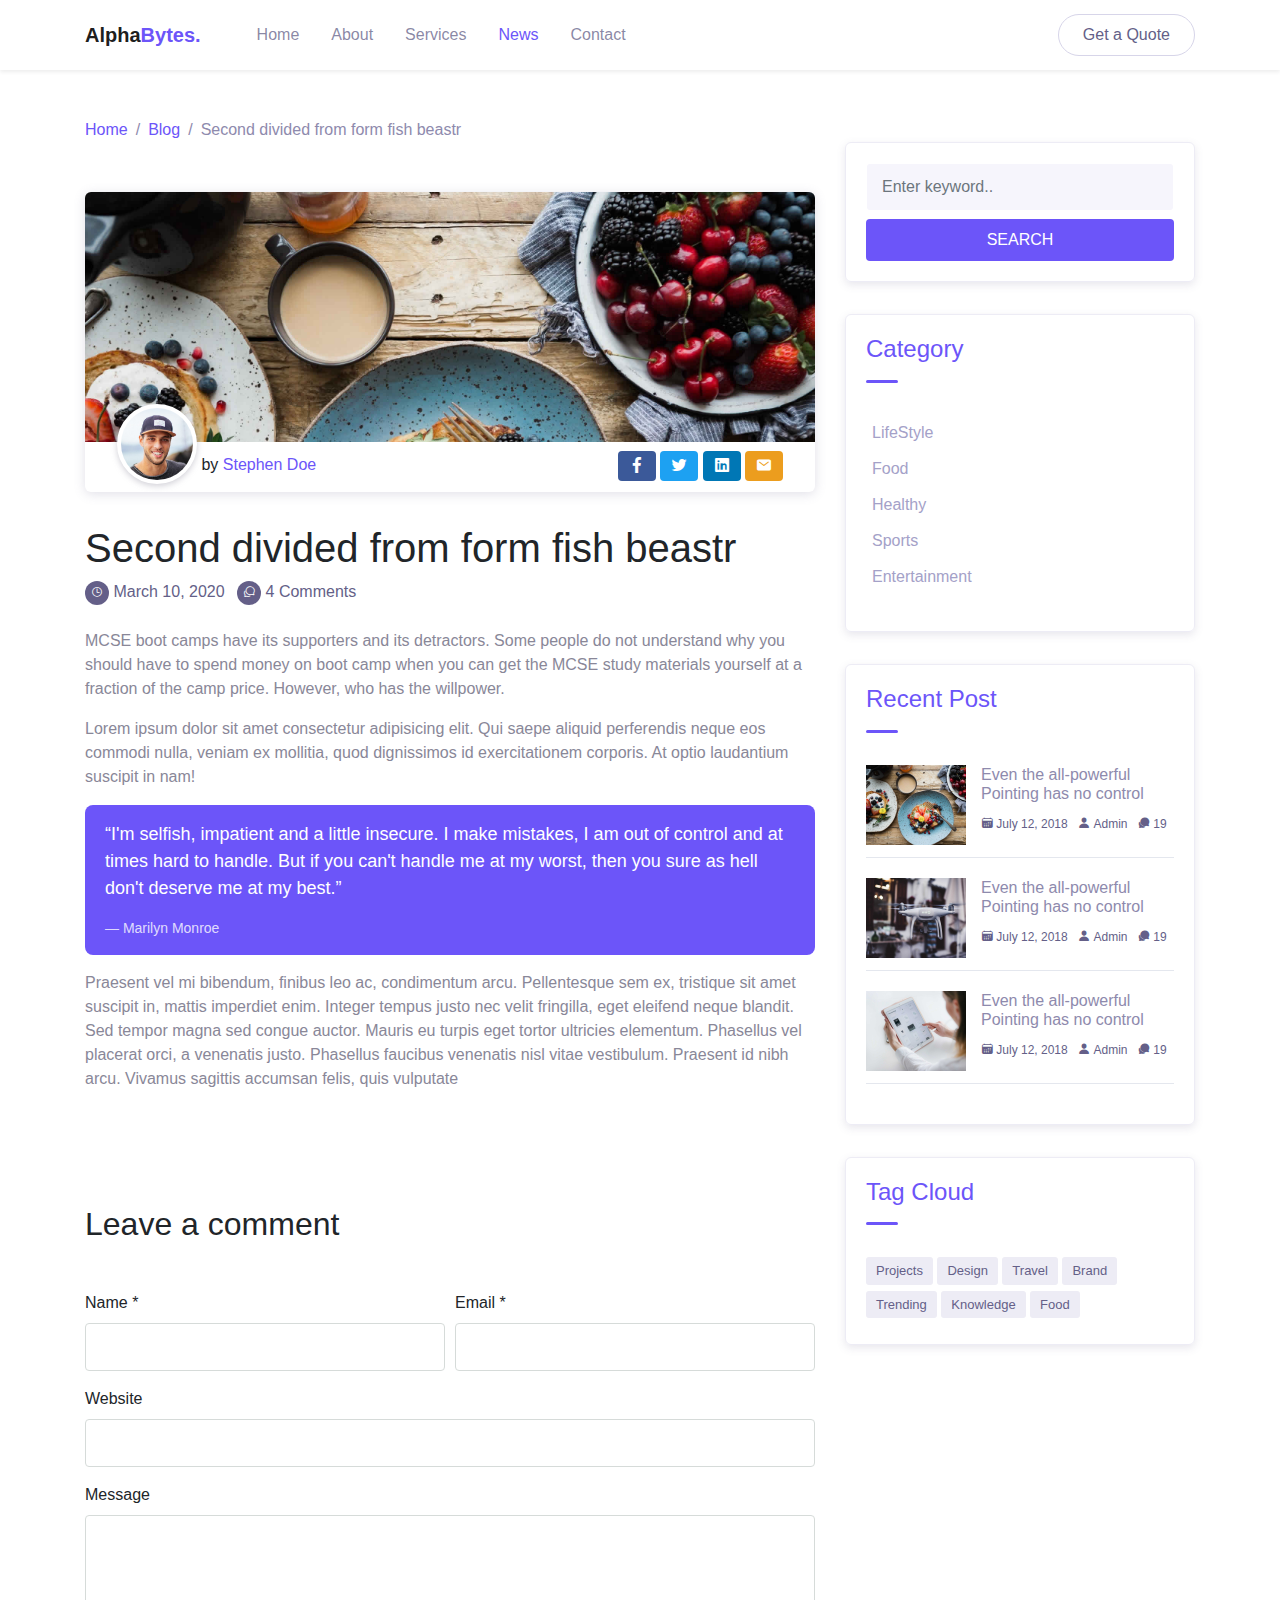
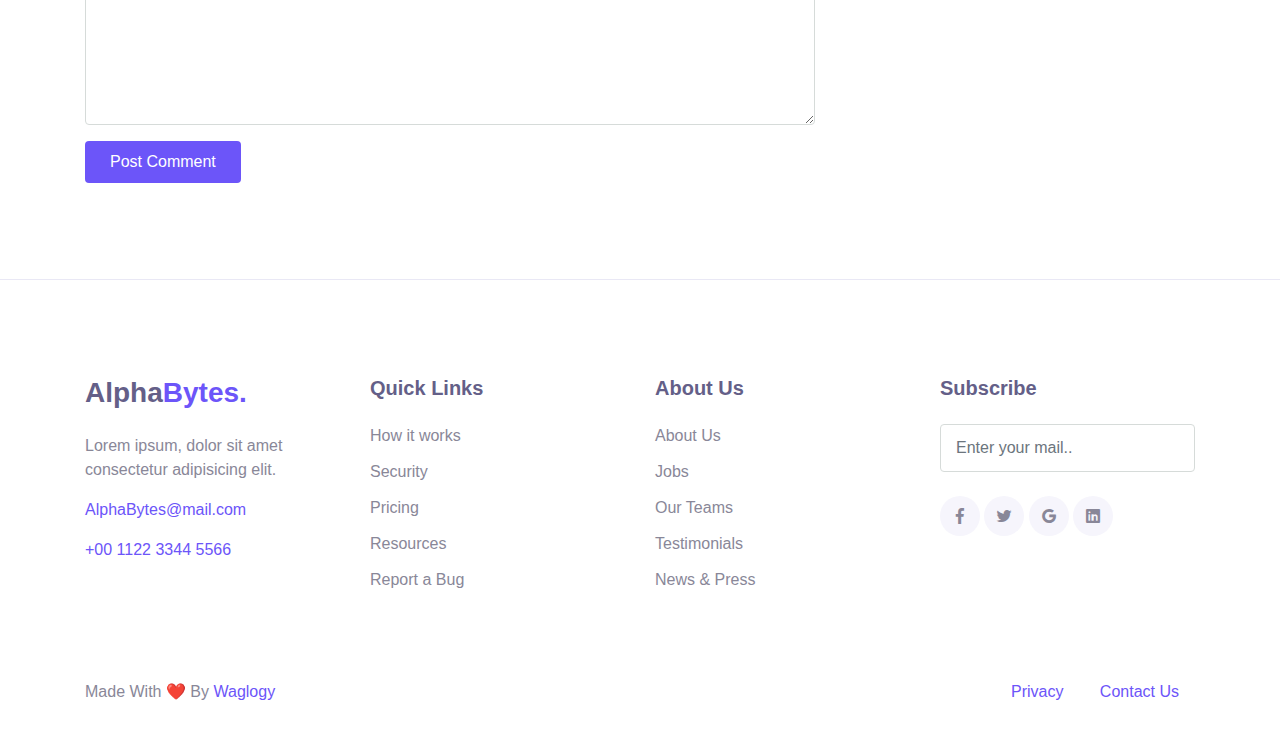
<file: blog-single.html>
<!DOCTYPE html>
<html lang="en">
    <head>
        <meta charset="UTF-8" />
        <meta name="viewport" content="width=device-width, initial-scale=1.0" />

        <meta http-equiv="X-UA-Compatible" content="IE=edge" />

        <meta name="copyright" content="MACode ID, https://macodeid.com" />

        <title>Alphabytes</title>

        <link rel="stylesheet" href="../assets/vendor/animate/animate.css" />

        <link rel="stylesheet" href="../assets/css/bootstrap.css" />

        <link rel="stylesheet" href="../assets/css/maicons.css" />

        <link
            rel="stylesheet"
            href="../assets/vendor/owl-carousel/css/owl.carousel.css"
        />

        <link rel="stylesheet" href="../assets/css/theme.css" />
    </head>
    <body>
        <!-- Back to top button -->
        <div class="back-to-top"></div>

        <header>
            <nav class="navbar navbar-expand-lg navbar-light shadow-sm">
                <div class="container">
                    <a href="index.html" class="navbar-brand"
                        >Alpha<span class="text-primary">Bytes.</span></a
                    >

                    <button
                        class="navbar-toggler"
                        data-toggle="collapse"
                        data-target="#navbarContent"
                        aria-controls="navbarContent"
                        aria-expanded="false"
                        aria-label="Toggle navigation"
                    >
                        <span class="navbar-toggler-icon"></span>
                    </button>

                    <div class="navbar-collapse collapse" id="navbarContent">
                        <ul class="navbar-nav ml-lg-4 pt-3 pt-lg-0">
                            <li class="nav-item">
                                <a href="index.html" class="nav-link">Home</a>
                            </li>
                            <li class="nav-item">
                                <a href="about.html" class="nav-link">About</a>
                            </li>
                            <li class="nav-item">
                                <a href="services.html" class="nav-link"
                                    >Services</a
                                >
                            </li>
                            <li class="nav-item active">
                                <a href="blog.html" class="nav-link">News</a>
                            </li>
                            <li class="nav-item">
                                <a href="contact.html" class="nav-link"
                                    >Contact</a
                                >
                            </li>
                        </ul>

                        <div class="ml-auto">
                            <a href="#" class="btn btn-outline rounded-pill"
                                >Get a Quote</a
                            >
                        </div>
                    </div>
                </div>
            </nav>
        </header>

        <main>
            <div class="page-section pt-5">
                <div class="container">
                    <nav aria-label="Breadcrumb">
                        <ul class="breadcrumb p-0 mb-0 bg-transparent">
                            <li class="breadcrumb-item">
                                <a href="index.html">Home</a>
                            </li>
                            <li class="breadcrumb-item">
                                <a href="blog.html">Blog</a>
                            </li>
                            <li class="breadcrumb-item active">
                                Second divided from form fish beastr
                            </li>
                        </ul>
                    </nav>

                    <div class="row">
                        <div class="col-lg-8">
                            <div class="blog-single-wrap">
                                <div class="header">
                                    <div class="post-thumb">
                                        <img
                                            src="../assets/img/blog/blog-1.jpg"
                                            alt=""
                                        />
                                    </div>
                                    <div class="meta-header">
                                        <div class="post-author">
                                            <div class="avatar">
                                                <img
                                                    src="../assets/img/person/person_1.jpg"
                                                    alt=""
                                                />
                                            </div>
                                            by <a href="#">Stephen Doe</a>
                                        </div>

                                        <div class="post-sharer">
                                            <a
                                                href="#"
                                                class="btn social-facebook"
                                                ><span
                                                    class="mai-logo-facebook-f"
                                                ></span
                                            ></a>
                                            <a
                                                href="#"
                                                class="btn social-twitter"
                                                ><span
                                                    class="mai-logo-twitter"
                                                ></span
                                            ></a>
                                            <a
                                                href="#"
                                                class="btn social-linkedin"
                                                ><span
                                                    class="mai-logo-linkedin"
                                                ></span
                                            ></a>
                                            <a href="#" class="btn"
                                                ><span class="mai-mail"></span
                                            ></a>
                                        </div>
                                    </div>
                                </div>
                                <h1 class="post-title">
                                    Second divided from form fish beastr
                                </h1>
                                <div class="post-meta">
                                    <div class="post-date">
                                        <span class="icon">
                                            <span
                                                class="mai-time-outline"
                                            ></span>
                                        </span>
                                        <a href="#">March 10, 2020</a>
                                    </div>
                                    <div class="post-comment-count ml-2">
                                        <span class="icon">
                                            <span
                                                class="mai-chatbubbles-outline"
                                            ></span>
                                        </span>
                                        <a href="#">4 Comments</a>
                                    </div>
                                </div>
                                <div class="post-content">
                                    <p>
                                        MCSE boot camps have its supporters and
                                        its detractors. Some people do not
                                        understand why you should have to spend
                                        money on boot camp when you can get the
                                        MCSE study materials yourself at a
                                        fraction of the camp price. However, who
                                        has the willpower.
                                    </p>
                                    <p>
                                        Lorem ipsum dolor sit amet consectetur
                                        adipisicing elit. Qui saepe aliquid
                                        perferendis neque eos commodi nulla,
                                        veniam ex mollitia, quod dignissimos id
                                        exercitationem corporis. At optio
                                        laudantium suscipit in nam!
                                    </p>
                                    <blockquote class="quote">
                                        “I'm selfish, impatient and a little
                                        insecure. I make mistakes, I am out of
                                        control and at times hard to handle. But
                                        if you can't handle me at my worst, then
                                        you sure as hell don't deserve me at my
                                        best.”
                                        <span class="author"
                                            >― Marilyn Monroe</span
                                        >
                                    </blockquote>
                                    <p>
                                        Praesent vel mi bibendum, finibus leo
                                        ac, condimentum arcu. Pellentesque sem
                                        ex, tristique sit amet suscipit in,
                                        mattis imperdiet enim. Integer tempus
                                        justo nec velit fringilla, eget eleifend
                                        neque blandit. Sed tempor magna sed
                                        congue auctor. Mauris eu turpis eget
                                        tortor ultricies elementum. Phasellus
                                        vel placerat orci, a venenatis justo.
                                        Phasellus faucibus venenatis nisl vitae
                                        vestibulum. Praesent id nibh arcu.
                                        Vivamus sagittis accumsan felis, quis
                                        vulputate
                                    </p>
                                </div>
                            </div>

                            <div class="comment-form-wrap pt-5">
                                <h2 class="mb-5">Leave a comment</h2>
                                <form action="#" class="">
                                    <div class="form-row form-group">
                                        <div class="col-md-6">
                                            <label for="name">Name *</label>
                                            <input
                                                type="text"
                                                class="form-control"
                                                id="name"
                                            />
                                        </div>
                                        <div class="col-md-6">
                                            <label for="email">Email *</label>
                                            <input
                                                type="email"
                                                class="form-control"
                                                id="email"
                                            />
                                        </div>
                                    </div>
                                    <div class="form-group">
                                        <label for="website">Website</label>
                                        <input
                                            type="url"
                                            class="form-control"
                                            id="website"
                                        />
                                    </div>

                                    <div class="form-group">
                                        <label for="message">Message</label>
                                        <textarea
                                            name="msg"
                                            id="message"
                                            cols="30"
                                            rows="8"
                                            class="form-control"
                                        ></textarea>
                                    </div>
                                    <div class="form-group">
                                        <input
                                            type="submit"
                                            value="Post Comment"
                                            class="btn btn-primary"
                                        />
                                    </div>
                                </form>
                            </div>
                        </div>
                        <div class="col-lg-4">
                            <div class="widget">
                                <!-- Widget search -->
                                <div class="widget-box">
                                    <form action="#" class="search-widget">
                                        <input
                                            type="text"
                                            class="form-control"
                                            placeholder="Enter keyword.."
                                        />
                                        <button
                                            type="submit"
                                            class="btn btn-primary btn-block"
                                        >
                                            Search
                                        </button>
                                    </form>
                                </div>

                                <!-- Widget Categories -->
                                <div class="widget-box">
                                    <h4 class="widget-title">Category</h4>
                                    <div class="divider"></div>

                                    <ul class="categories">
                                        <li><a href="#">LifeStyle</a></li>
                                        <li><a href="#">Food</a></li>
                                        <li><a href="#">Healthy</a></li>
                                        <li><a href="#">Sports</a></li>
                                        <li><a href="#">Entertainment</a></li>
                                    </ul>
                                </div>

                                <!-- Widget recent post -->
                                <div class="widget-box">
                                    <h4 class="widget-title">Recent Post</h4>
                                    <div class="divider"></div>

                                    <div class="blog-item">
                                        <a class="post-thumb" href="">
                                            <img
                                                src="../assets/img/blog/blog-1.jpg"
                                                alt=""
                                            />
                                        </a>
                                        <div class="content">
                                            <h6 class="post-title">
                                                <a href="#"
                                                    >Even the all-powerful
                                                    Pointing has no control</a
                                                >
                                            </h6>
                                            <div class="meta">
                                                <a href="#"
                                                    ><span
                                                        class="mai-calendar"
                                                    ></span>
                                                    July 12, 2018</a
                                                >
                                                <a href="#"
                                                    ><span
                                                        class="mai-person"
                                                    ></span>
                                                    Admin</a
                                                >
                                                <a href="#"
                                                    ><span
                                                        class="mai-chatbubbles"
                                                    ></span>
                                                    19</a
                                                >
                                            </div>
                                        </div>
                                    </div>

                                    <div class="blog-item">
                                        <a class="post-thumb" href="">
                                            <img
                                                src="../assets/img/blog/blog-2.jpg"
                                                alt=""
                                            />
                                        </a>
                                        <div class="content">
                                            <h6 class="post-title">
                                                <a href="#"
                                                    >Even the all-powerful
                                                    Pointing has no control</a
                                                >
                                            </h6>
                                            <div class="meta">
                                                <a href="#"
                                                    ><span
                                                        class="mai-calendar"
                                                    ></span>
                                                    July 12, 2018</a
                                                >
                                                <a href="#"
                                                    ><span
                                                        class="mai-person"
                                                    ></span>
                                                    Admin</a
                                                >
                                                <a href="#"
                                                    ><span
                                                        class="mai-chatbubbles"
                                                    ></span>
                                                    19</a
                                                >
                                            </div>
                                        </div>
                                    </div>

                                    <div class="blog-item">
                                        <a class="post-thumb" href="">
                                            <img
                                                src="../assets/img/blog/blog-3.jpg"
                                                alt=""
                                            />
                                        </a>
                                        <div class="content">
                                            <h6 class="post-title">
                                                <a href="#"
                                                    >Even the all-powerful
                                                    Pointing has no control</a
                                                >
                                            </h6>
                                            <div class="meta">
                                                <a href="#"
                                                    ><span
                                                        class="mai-calendar"
                                                    ></span>
                                                    July 12, 2018</a
                                                >
                                                <a href="#"
                                                    ><span
                                                        class="mai-person"
                                                    ></span>
                                                    Admin</a
                                                >
                                                <a href="#"
                                                    ><span
                                                        class="mai-chatbubbles"
                                                    ></span>
                                                    19</a
                                                >
                                            </div>
                                        </div>
                                    </div>
                                </div>

                                <!-- Widget Tag Cloud -->
                                <div class="widget-box">
                                    <h4 class="widget-title">Tag Cloud</h4>
                                    <div class="divider"></div>

                                    <div class="tag-clouds">
                                        <a href="#" class="tag-cloud-link"
                                            >Projects</a
                                        >
                                        <a href="#" class="tag-cloud-link"
                                            >Design</a
                                        >
                                        <a href="#" class="tag-cloud-link"
                                            >Travel</a
                                        >
                                        <a href="#" class="tag-cloud-link"
                                            >Brand</a
                                        >
                                        <a href="#" class="tag-cloud-link"
                                            >Trending</a
                                        >
                                        <a href="#" class="tag-cloud-link"
                                            >Knowledge</a
                                        >
                                        <a href="#" class="tag-cloud-link"
                                            >Food</a
                                        >
                                    </div>
                                </div>
                            </div>
                        </div>
                    </div>
                </div>
            </div>
        </main>

        <footer class="page-footer">
            <div class="container">
                <div class="row justify-content-center mb-5">
                    <div class="col-lg-3 py-3">
                        <h3>Alpha<span class="text-primary">Bytes.</span></h3>
                        <p>
                            Lorem ipsum, dolor sit amet consectetur adipisicing
                            elit.
                        </p>

                        <p><a href="#">AlphaBytes@mail.com</a></p>
                        <p><a href="#">+00 1122 3344 5566</a></p>
                    </div>
                    <div class="col-lg-3 py-3">
                        <h5>Quick Links</h5>
                        <ul class="footer-menu">
                            <li><a href="#">How it works</a></li>
                            <li><a href="#">Security</a></li>
                            <li><a href="#">Pricing</a></li>
                            <li><a href="#">Resources</a></li>
                            <li><a href="#">Report a Bug</a></li>
                        </ul>
                    </div>
                    <div class="col-lg-3 py-3">
                        <h5>About Us</h5>
                        <ul class="footer-menu">
                            <li><a href="#">About Us</a></li>
                            <li><a href="#">Jobs</a></li>
                            <li><a href="#">Our Teams</a></li>
                            <li><a href="#">Testimonials</a></li>
                            <li><a href="#">News & Press</a></li>
                        </ul>
                    </div>
                    <div class="col-lg-3 py-3">
                        <h5>Subscribe</h5>
                        <form action="#">
                            <input
                                type="text"
                                class="form-control"
                                placeholder="Enter your mail.."
                            />
                        </form>

                        <div class="sosmed-button mt-4">
                            <a href="#"
                                ><span class="mai-logo-facebook-f"></span
                            ></a>
                            <a href="#"
                                ><span class="mai-logo-twitter"></span
                            ></a>
                            <a href="#"
                                ><span class="mai-logo-google"></span
                            ></a>
                            <a href="#"
                                ><span class="mai-logo-linkedin"></span
                            ></a>
                        </div>
                    </div>
                </div>

                <div class="row">
                    <div class="col-sm-6 py-2">
                        <p id="copyright">
                            Made With &#10084; By
                            <a href="https://waglogy.in" target="_blank"
                                >Waglogy</a
                            >
                        </p>
                    </div>
                    <div class="col-sm-6 py-2 text-right">
                        <div class="d-inline-block px-3">
                            <a href="#">Privacy</a>
                        </div>
                        <div class="d-inline-block px-3">
                            <a href="#">Contact Us</a>
                        </div>
                    </div>
                </div>
            </div>
            <!-- .container -->
        </footer>
        <!-- .page-footer -->

        <script src="../assets/js/jquery-3.5.1.min.js"></script>

        <script src="../assets/js/bootstrap.bundle.min.js"></script>

        <script src="../assets/vendor/wow/wow.min.js"></script>

        <script src="../assets/vendor/owl-carousel/js/owl.carousel.min.js"></script>

        <script src="../assets/vendor/waypoints/jquery.waypoints.min.js"></script>

        <script src="../assets/vendor/animateNumber/jquery.animateNumber.min.js"></script>

        <script src="../assets/js/google-maps.js"></script>

        <script src="../assets/js/theme.js"></script>
    </body>
</html>
</file>
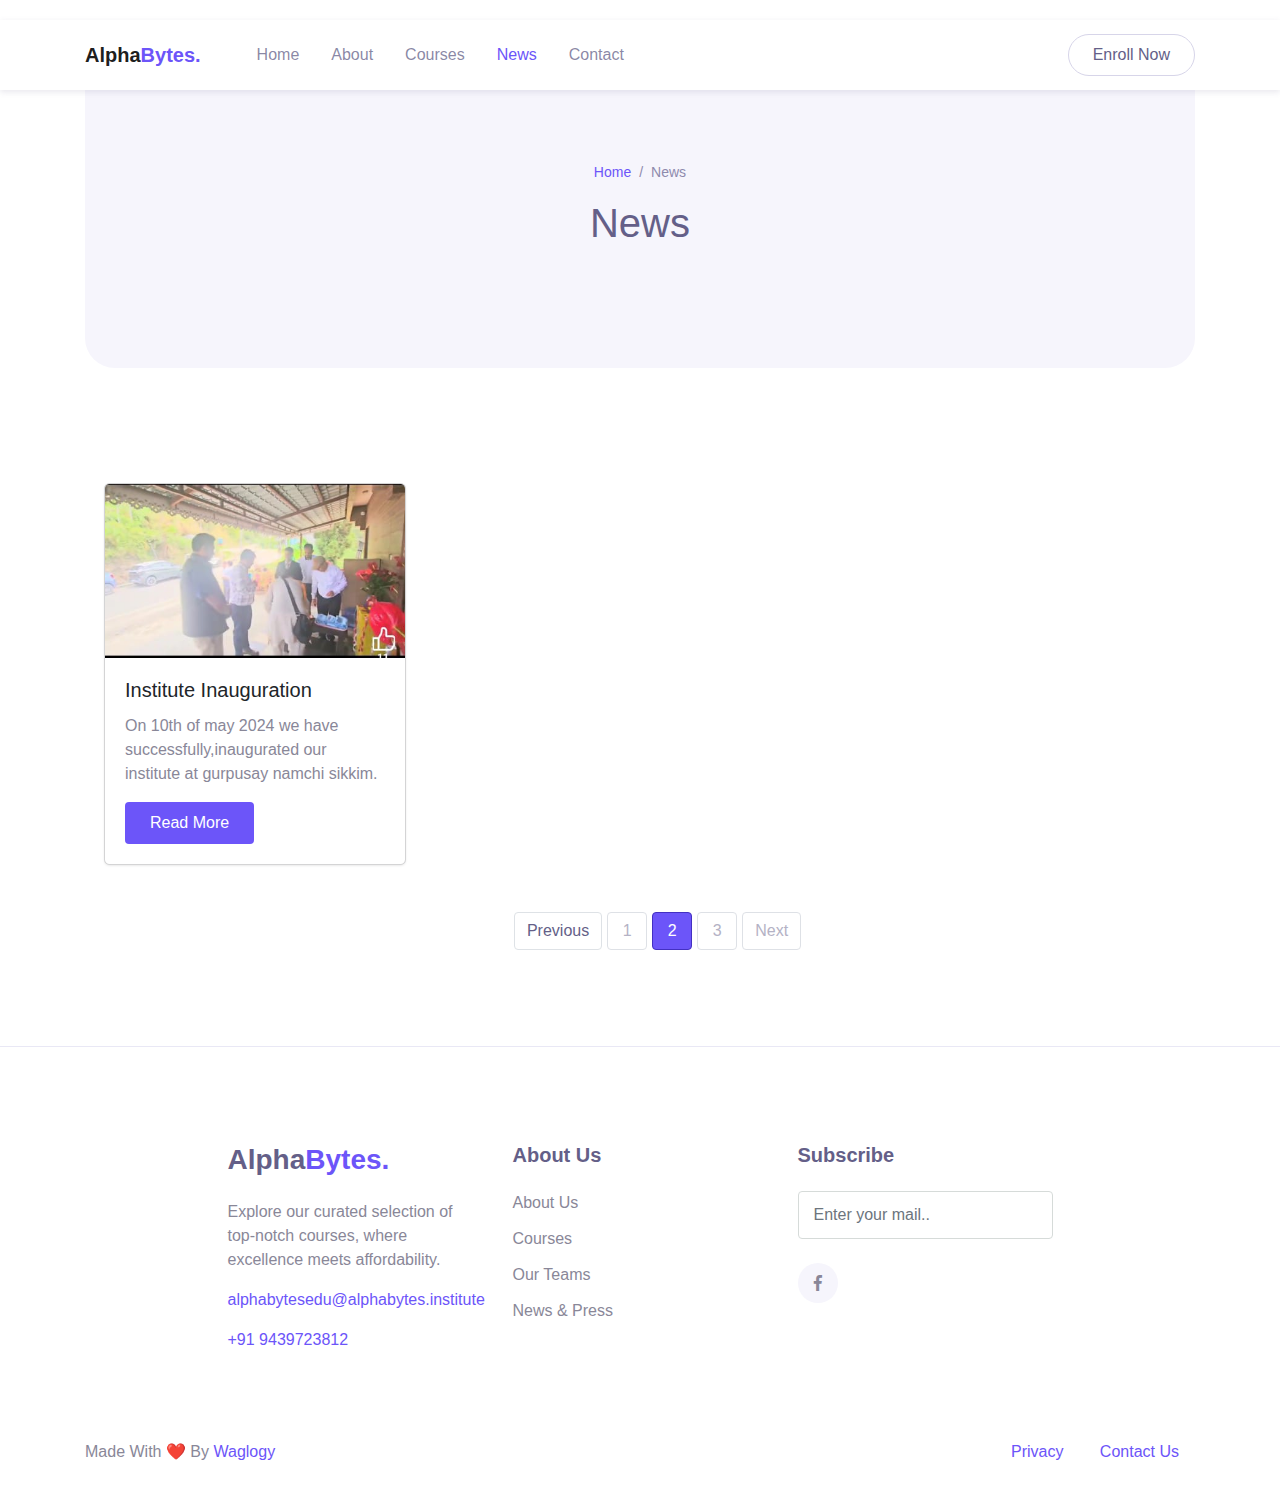
<file: blog.html>
<!DOCTYPE html>
<html lang="en">
    <head>
        <meta charset="UTF-8" />
        <meta name="viewport" content="width=device-width, initial-scale=1.0" />

        <meta http-equiv="X-UA-Compatible" content="IE=edge" />

        <title>Alphabytes</title>

        <link rel="stylesheet" href="../assets/vendor/animate/animate.css" />

        <link rel="stylesheet" href="../assets/css/bootstrap.css" />

        <link rel="stylesheet" href="../assets/css/maicons.css" />

        <link
            rel="stylesheet"
            href="../assets/vendor/owl-carousel/css/owl.carousel.css"
        />

        <link rel="stylesheet" href="../assets/css/theme.css" />
    </head>
    <body>
        <!-- Back to top button -->
        <div class="back-to-top"></div>

        <header>
            <nav class="navbar navbar-expand-lg navbar-light navbar-float">
                <div class="container">
                    <a href="index.html" class="navbar-brand"
                        >Alpha<span class="text-primary">Bytes.</span></a
                    >

                    <button
                        class="navbar-toggler"
                        data-toggle="collapse"
                        data-target="#navbarContent"
                        aria-controls="navbarContent"
                        aria-expanded="false"
                        aria-label="Toggle navigation"
                    >
                        <span class="navbar-toggler-icon"></span>
                    </button>

                    <div class="navbar-collapse collapse" id="navbarContent">
                        <ul class="navbar-nav ml-lg-4 pt-3 pt-lg-0">
                            <li class="nav-item">
                                <a href="index.html" class="nav-link">Home</a>
                            </li>
                            <li class="nav-item">
                                <a href="about.html" class="nav-link">About</a>
                            </li>
                            <li class="nav-item">
                                <a href="course.html" class="nav-link"
                                    >Courses</a
                                >
                            </li>
                            <li class="nav-item"></li>
                            <li class="nav-item active">
                                <a href="blog.html " class="nav-link">News</a>
                            </li>
                            <li class="nav-item">
                                <a href="contact.html" class="nav-link"
                                    >Contact</a
                                >
                            </li>
                        </ul>

                        <div class="ml-auto">
                            <a
                                href="Enroll.html"
                                class="btn btn-outline rounded-pill"
                                >Enroll Now</a
                            >
                        </div>
                    </div>
                </div>
            </nav>

            <div class="container mt-5">
                <div class="page-banner">
                    <div
                        class="row justify-content-center align-items-center h-100"
                    >
                        <div class="col-md-6">
                            <nav aria-label="Breadcrumb">
                                <ul
                                    class="breadcrumb justify-content-center py-0 bg-transparent"
                                >
                                    <li class="breadcrumb-item">
                                        <a href="index.html">Home</a>
                                    </li>
                                    <li class="breadcrumb-item active">News</li>
                                </ul>
                            </nav>
                            <h1 class="text-center">News</h1>
                        </div>
                    </div>
                </div>
            </div>
        </header>

        <main>
            <div class="page-section">
                <div class="container" style="padding-left: 50px">
                    <div class="row">
                        <div class="card" style="width: 300px">
                            <img
                                src="/assets/img/WhatsApp Image 2024-05-12 at 10.38.17_27be90e8.jpg"
                                class="card-img-top"
                                alt="Fissure in Sandstone"
                            />
                            <div class="card-body">
                                <h5 class="card-title">
                                    Institute Inauguration
                                </h5>
                                <p class="card-text">
                                    On 10th of may 2024 we have
                                    successfully,inaugurated our institute at
                                    gurpusay namchi sikkim.
                                </p>
                                <a
                                    href="#!"
                                    class="btn btn-primary"
                                    data-mdb-ripple-init
                                    >Read More</a
                                >
                            </div>
                        </div>

                        <div class="col-12 mt-5">
                            <nav aria-label="Page Navigation">
                                <ul class="pagination justify-content-center">
                                    <li class="page-item disabled">
                                        <a
                                            class="page-link"
                                            href="#"
                                            tabindex="-1"
                                            aria-disabled="true"
                                            >Previous</a
                                        >
                                    </li>
                                    <li class="page-item">
                                        <a class="page-link" href="#">1</a>
                                    </li>
                                    <li
                                        class="page-item active"
                                        aria-current="page"
                                    >
                                        <a class="page-link" href="#"
                                            >2
                                            <span class="sr-only"
                                                >(current)</span
                                            ></a
                                        >
                                    </li>
                                    <li class="page-item">
                                        <a class="page-link" href="#">3</a>
                                    </li>
                                    <li class="page-item">
                                        <a class="page-link" href="#">Next</a>
                                    </li>
                                </ul>
                            </nav>
                        </div>
                    </div>
                </div>
            </div>
        </main>

        <footer class="page-footer">
            <div class="container">
                <div class="row justify-content-center mb-5">
                    <div class="col-lg-3 py-3">
                        <h3>Alpha<span class="text-primary">Bytes.</span></h3>
                        <p>
                            Explore our curated selection of top-notch courses,
                            where excellence meets affordability.
                        </p>

                        <p>
                            <a href="#"> alphabytesedu@alphabytes.institute</a>
                        </p>
                        <p><a href="#">+91 9439723812</a></p>
                    </div>

                    <div class="col-lg-3 py-3">
                        <h5>About Us</h5>
                        <ul class="footer-menu">
                            <li><a href="about.html">About Us</a></li>
                            <li><a href="course.html">Courses</a></li>
                            <li><a href="/about.html">Our Teams</a></li>
                            <li><a href="blog.html">News & Press</a></li>
                        </ul>
                    </div>
                    <div class="col-lg-3 py-3">
                        <h5>Subscribe</h5>
                        <form action="#">
                            <input
                                type="text"
                                class="form-control"
                                placeholder="Enter your mail.."
                            />
                        </form>

                        <div class="sosmed-button mt-4">
                            <a
                                href="https://www.facebook.com/profile.php?id=61558865979832"
                                ><span class="mai-logo-facebook-f"></span
                            ></a>
                        </div>
                    </div>
                </div>

                <div class="row">
                    <div class="col-sm-6 py-2">
                        <p id="copyright">
                            Made With &#10084; By
                            <a href="https://waglogy.in" target="_blank"
                                >Waglogy</a
                            >
                        </p>
                    </div>
                    <div class="col-sm-6 py-2 text-right">
                        <div class="d-inline-block px-3">
                            <a href="privacy.html">Privacy</a>
                        </div>
                        <div class="d-inline-block px-3">
                            <a href="contact.html">Contact Us</a>
                        </div>
                    </div>
                </div>
            </div>
            <!-- .container -->
        </footer>
        <!-- .page-footer -->

        <script src="../assets/js/jquery-3.5.1.min.js"></script>

        <script src="../assets/js/bootstrap.bundle.min.js"></script>

        <script src="../assets/vendor/wow/wow.min.js"></script>

        <script src="../assets/vendor/owl-carousel/js/owl.carousel.min.js"></script>

        <script src="../assets/vendor/waypoints/jquery.waypoints.min.js"></script>

        <script src="../assets/vendor/animateNumber/jquery.animateNumber.min.js"></script>

        <script src="../assets/js/google-maps.js"></script>

        <script src="../assets/js/theme.js"></script>
    </body>
</html>
</file>
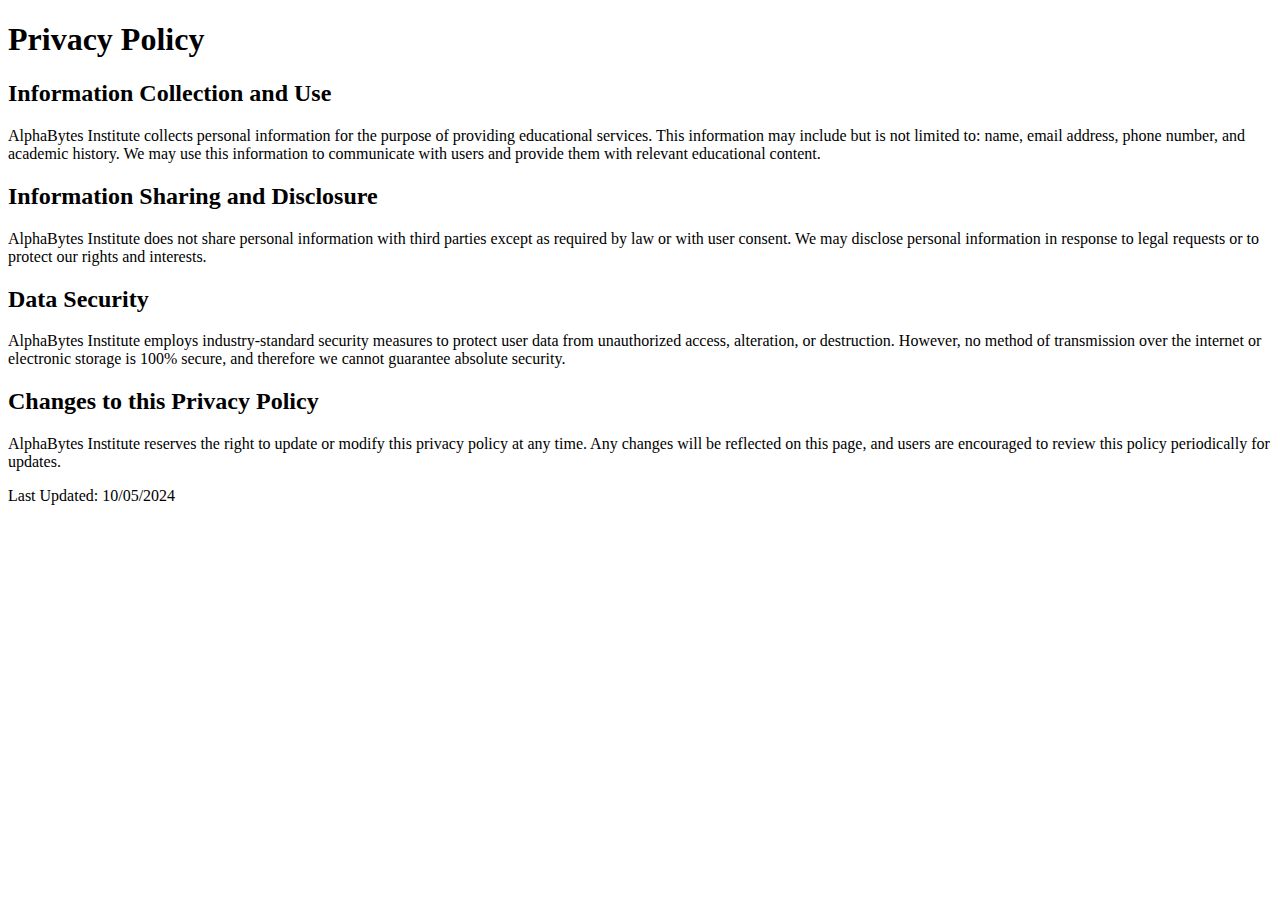
<file: privacy.html>
<!DOCTYPE html>
<html lang="en">
<head>
    <meta charset="UTF-8">
    <meta name="viewport" content="width=device-width, initial-scale=1.0">
    <title>AlphaBytes Institute Privacy Policy</title>
</head>
<body>
    <header>
        <h1>Privacy Policy</h1>
    </header>
    <section>
        <h2>Information Collection and Use</h2>
        <p>AlphaBytes Institute collects personal information for the purpose of providing educational services. This information may include but is not limited to: name, email address, phone number, and academic history. We may use this information to communicate with users and provide them with relevant educational content.</p>
    </section>
    <section>
        <h2>Information Sharing and Disclosure</h2>
        <p>AlphaBytes Institute does not share personal information with third parties except as required by law or with user consent. We may disclose personal information in response to legal requests or to protect our rights and interests.</p>
    </section>
    <section>
        <h2>Data Security</h2>
        <p>AlphaBytes Institute employs industry-standard security measures to protect user data from unauthorized access, alteration, or destruction. However, no method of transmission over the internet or electronic storage is 100% secure, and therefore we cannot guarantee absolute security.</p>
    </section>
    <section>
        <h2>Changes to this Privacy Policy</h2>
        <p>AlphaBytes Institute reserves the right to update or modify this privacy policy at any time. Any changes will be reflected on this page, and users are encouraged to review this policy periodically for updates.</p>
    </section>
    <footer>
        <p>Last Updated: 10/05/2024</p>
    </footer>
</body>
</html>
</file>
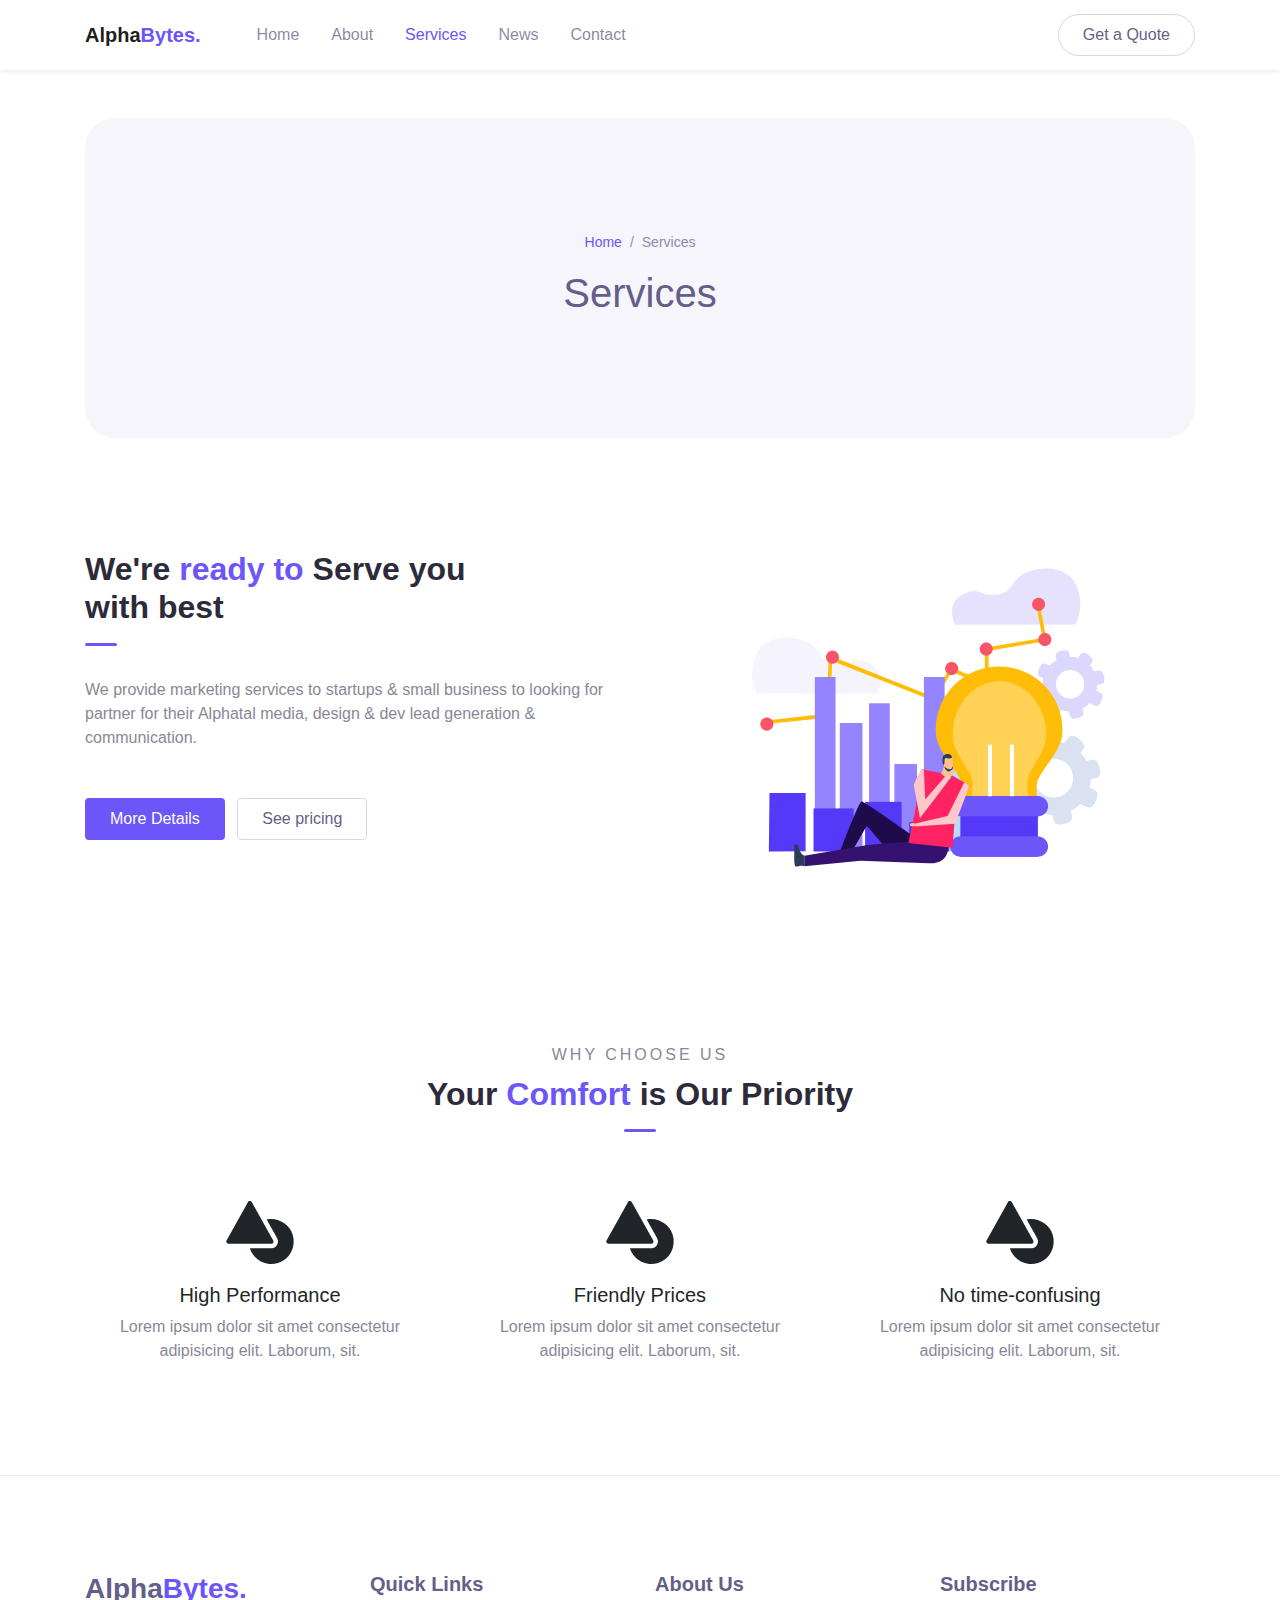
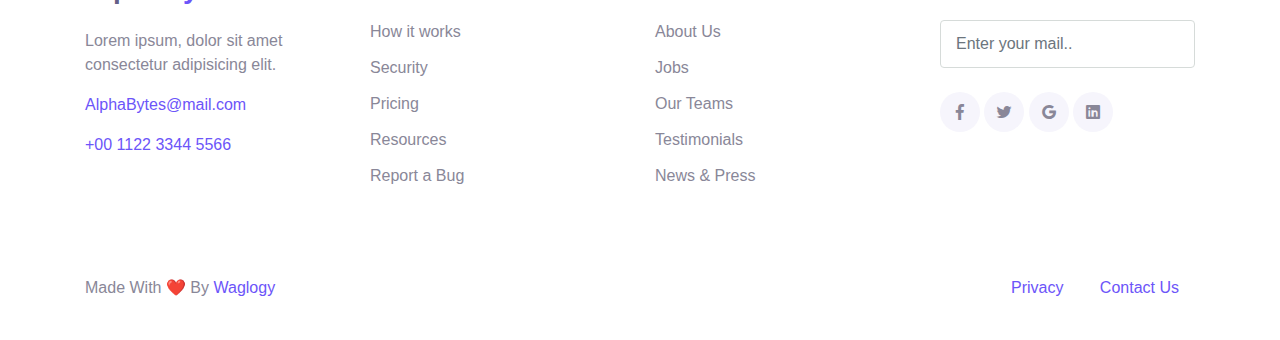
<file: services.html>
<!DOCTYPE html>
<html lang="en">
    <head>
        <meta charset="UTF-8" />
        <meta name="viewport" content="width=device-width, initial-scale=1.0" />

        <meta http-equiv="X-UA-Compatible" content="IE=edge" />

        <meta name="copyright" content="MACode ID, https://macodeid.com" />

        <title>Alphabytes</title>

        <link rel="stylesheet" href="../assets/vendor/animate/animate.css" />

        <link rel="stylesheet" href="../assets/css/bootstrap.css" />

        <link rel="stylesheet" href="../assets/css/maicons.css" />

        <link
            rel="stylesheet"
            href="../assets/vendor/owl-carousel/css/owl.carousel.css"
        />

        <link rel="stylesheet" href="../assets/css/theme.css" />
    </head>
    <body>
        <!-- Back to top button -->
        <div class="back-to-top"></div>

        <header>
            <nav class="navbar navbar-expand-lg navbar-light shadow-sm">
                <div class="container">
                    <a href="index.html" class="navbar-brand"
                        >Alpha<span class="text-primary">Bytes.</span></a
                    >

                    <button
                        class="navbar-toggler"
                        data-toggle="collapse"
                        data-target="#navbarContent"
                        aria-controls="navbarContent"
                        aria-expanded="false"
                        aria-label="Toggle navigation"
                    >
                        <span class="navbar-toggler-icon"></span>
                    </button>

                    <div class="navbar-collapse collapse" id="navbarContent">
                        <ul class="navbar-nav ml-lg-4 pt-3 pt-lg-0">
                            <li class="nav-item">
                                <a href="index.html" class="nav-link">Home</a>
                            </li>
                            <li class="nav-item">
                                <a href="about.html" class="nav-link">About</a>
                            </li>
                            <li class="nav-item active">
                                <a href="services.html" class="nav-link"
                                    >Services</a
                                >
                            </li>
                            <li class="nav-item">
                                <a href="blog.html" class="nav-link">News</a>
                            </li>
                            <li class="nav-item">
                                <a href="contact.html" class="nav-link"
                                    >Contact</a
                                >
                            </li>
                        </ul>

                        <div class="ml-auto">
                            <a href="#" class="btn btn-outline rounded-pill"
                                >Get a Quote</a
                            >
                        </div>
                    </div>
                </div>
            </nav>

            <div class="container mt-5">
                <div class="page-banner">
                    <div
                        class="row justify-content-center align-items-center h-100"
                    >
                        <div class="col-md-6">
                            <nav aria-label="Breadcrumb">
                                <ul
                                    class="breadcrumb justify-content-center py-0 bg-transparent"
                                >
                                    <li class="breadcrumb-item">
                                        <a href="index.html">Home</a>
                                    </li>
                                    <li class="breadcrumb-item active">
                                        Services
                                    </li>
                                </ul>
                            </nav>
                            <h1 class="text-center">Services</h1>
                        </div>
                    </div>
                </div>
            </div>
        </header>

        <main>
            <div class="page-section">
                <div class="container">
                    <div class="row">
                        <div class="col-lg-6 py-3">
                            <h2 class="title-section">
                                We're <span class="marked">ready to</span> Serve
                                you with best
                            </h2>
                            <div class="divider"></div>
                            <p class="mb-5">
                                We provide marketing services to startups &
                                small business to looking for partner for their
                                Alphatal media, design & dev lead generation &
                                communication.
                            </p>
                            <a href="#" class="btn btn-primary">More Details</a>
                            <a href="#" class="btn btn-outline ml-2"
                                >See pricing</a
                            >
                        </div>
                        <div class="col-lg-6 py-3">
                            <div class="img-place text-center">
                                <img
                                    src="../assets/img/bg_image_3.png"
                                    alt=""
                                />
                            </div>
                        </div>
                    </div>
                </div>
                <!-- .container -->
            </div>
            <!-- .page-section -->

            <div class="page-section">
                <div class="container">
                    <div class="text-center">
                        <div class="subhead">Why Choose Us</div>
                        <h2 class="title-section">
                            Your <span class="marked">Comfort</span> is Our
                            Priority
                        </h2>
                        <div class="divider mx-auto"></div>
                    </div>

                    <div class="row mt-5 text-center">
                        <div class="col-lg-4 py-3">
                            <div class="display-3">
                                <span class="mai-shapes"></span>
                            </div>
                            <h5>High Performance</h5>
                            <p>
                                Lorem ipsum dolor sit amet consectetur
                                adipisicing elit. Laborum, sit.
                            </p>
                        </div>
                        <div class="col-lg-4 py-3">
                            <div class="display-3">
                                <span class="mai-shapes"></span>
                            </div>
                            <h5>Friendly Prices</h5>
                            <p>
                                Lorem ipsum dolor sit amet consectetur
                                adipisicing elit. Laborum, sit.
                            </p>
                        </div>
                        <div class="col-lg-4 py-3">
                            <div class="display-3">
                                <span class="mai-shapes"></span>
                            </div>
                            <h5>No time-confusing</h5>
                            <p>
                                Lorem ipsum dolor sit amet consectetur
                                adipisicing elit. Laborum, sit.
                            </p>
                        </div>
                    </div>
                </div>
                <!-- .container -->
            </div>
            <!-- .page-section -->
        </main>

        <footer class="page-footer">
            <div class="container">
                <div class="row justify-content-center mb-5">
                    <div class="col-lg-3 py-3">
                        <h3>Alpha<span class="text-primary">Bytes.</span></h3>
                        <p>
                            Lorem ipsum, dolor sit amet consectetur adipisicing
                            elit.
                        </p>

                        <p><a href="#">AlphaBytes@mail.com</a></p>
                        <p><a href="#">+00 1122 3344 5566</a></p>
                    </div>
                    <div class="col-lg-3 py-3">
                        <h5>Quick Links</h5>
                        <ul class="footer-menu">
                            <li><a href="#">How it works</a></li>
                            <li><a href="#">Security</a></li>
                            <li><a href="#">Pricing</a></li>
                            <li><a href="#">Resources</a></li>
                            <li><a href="#">Report a Bug</a></li>
                        </ul>
                    </div>
                    <div class="col-lg-3 py-3">
                        <h5>About Us</h5>
                        <ul class="footer-menu">
                            <li><a href="#">About Us</a></li>
                            <li><a href="#">Jobs</a></li>
                            <li><a href="#">Our Teams</a></li>
                            <li><a href="#">Testimonials</a></li>
                            <li><a href="#">News & Press</a></li>
                        </ul>
                    </div>
                    <div class="col-lg-3 py-3">
                        <h5>Subscribe</h5>
                        <form action="#">
                            <input
                                type="text"
                                class="form-control"
                                placeholder="Enter your mail.."
                            />
                        </form>

                        <div class="sosmed-button mt-4">
                            <a href="#"
                                ><span class="mai-logo-facebook-f"></span
                            ></a>
                            <a href="#"
                                ><span class="mai-logo-twitter"></span
                            ></a>
                            <a href="#"
                                ><span class="mai-logo-google"></span
                            ></a>
                            <a href="#"
                                ><span class="mai-logo-linkedin"></span
                            ></a>
                        </div>
                    </div>
                </div>

                <div class="row">
                    <div class="col-sm-6 py-2">
                        <p id="copyright">
                            Made With &#10084; By
                            <a href="https://waglogy.in" target="_blank"
                                >Waglogy</a
                            >
                        </p>
                    </div>
                    <div class="col-sm-6 py-2 text-right">
                        <div class="d-inline-block px-3">
                            <a href="#">Privacy</a>
                        </div>
                        <div class="d-inline-block px-3">
                            <a href="#">Contact Us</a>
                        </div>
                    </div>
                </div>
            </div>
            <!-- .container -->
        </footer>
        <!-- .page-footer -->

        <script src="../assets/js/jquery-3.5.1.min.js"></script>

        <script src="../assets/js/bootstrap.bundle.min.js"></script>

        <script src="../assets/vendor/wow/wow.min.js"></script>

        <script src="../assets/vendor/owl-carousel/js/owl.carousel.min.js"></script>

        <script src="../assets/vendor/waypoints/jquery.waypoints.min.js"></script>

        <script src="../assets/vendor/animateNumber/jquery.animateNumber.min.js"></script>

        <script src="../assets/js/google-maps.js"></script>

        <script src="../assets/js/theme.js"></script>
    </body>
</html>
</file>
<file: assets/css/maicons.css>
@font-face {
  font-family: 'maicons';
  src:  url('../fonts/maicons.eot?c9nlkl');
  src:  url('../fonts/maicons.eot?c9nlkl#iefix') format('embedded-opentype'),
    url('../fonts/maicons.ttf?c9nlkl') format('truetype'),
    url('../fonts/maicons.woff?c9nlkl') format('woff'),
    url('../fonts/maicons.svg?c9nlkl#maicons') format('svg');
  font-weight: normal;
  font-style: normal;
  font-display: block;
}

[class^="mai-"], [class*=" mai-"] {
  /* use !important to prevent issues with browser extensions that change fonts */
  font-family: 'maicons' !important;
  speak: none;
  font-style: normal;
  font-weight: normal;
  font-variant: normal;
  text-transform: none;
  line-height: 1;

  /* Better Font Rendering =========== */
  -webkit-font-smoothing: antialiased;
  -moz-osx-font-smoothing: grayscale;
}

.mai-add:before {
  content: "\e900";
}
.mai-add-circle:before {
  content: "\e901";
}
.mai-add-circle-outline:before {
  content: "\e902";
}
.mai-airplane:before {
  content: "\e903";
}
.mai-airplane-outline:before {
  content: "\e904";
}
.mai-alarm:before {
  content: "\e905";
}
.mai-alarm-outline:before {
  content: "\e906";
}
.mai-albums:before {
  content: "\e907";
}
.mai-albums-outline:before {
  content: "\e908";
}
.mai-alert:before {
  content: "\e909";
}
.mai-alert-circle:before {
  content: "\e90a";
}
.mai-alert-circle-outline:before {
  content: "\e90b";
}
.mai-analytics:before {
  content: "\e90c";
}
.mai-analytics-outline:before {
  content: "\e90d";
}
.mai-aperture:before {
  content: "\e90e";
}
.mai-aperture-outline:before {
  content: "\e90f";
}
.mai-apps:before {
  content: "\e910";
}
.mai-apps-outline:before {
  content: "\e911";
}
.mai-archive:before {
  content: "\e912";
}
.mai-archive-outline:before {
  content: "\e913";
}
.mai-arrow-back:before {
  content: "\e914";
}
.mai-arrow-back-circle:before {
  content: "\e915";
}
.mai-arrow-back-circle-outline:before {
  content: "\e916";
}
.mai-arrow-down:before {
  content: "\e917";
}
.mai-arrow-down-circle:before {
  content: "\e918";
}
.mai-arrow-down-circle-outline:before {
  content: "\e919";
}
.mai-arrow-forward:before {
  content: "\e91a";
}
.mai-arrow-forward-circle:before {
  content: "\e91b";
}
.mai-arrow-forward-circle-outline:before {
  content: "\e91c";
}
.mai-arrow-redo:before {
  content: "\e91d";
}
.mai-arrow-redo-circle:before {
  content: "\e91e";
}
.mai-arrow-redo-circle-outline:before {
  content: "\e91f";
}
.mai-arrow-redo-outline:before {
  content: "\e920";
}
.mai-arrow-undo:before {
  content: "\e921";
}
.mai-arrow-undo-circle:before {
  content: "\e922";
}
.mai-arrow-undo-circle-outline:before {
  content: "\e923";
}
.mai-arrow-undo-outline:before {
  content: "\e924";
}
.mai-arrow-up:before {
  content: "\e925";
}
.mai-arrow-up-circle:before {
  content: "\e926";
}
.mai-arrow-up-circle-outline:before {
  content: "\e927";
}
.mai-at:before {
  content: "\e928";
}
.mai-at-circle:before {
  content: "\e929";
}
.mai-at-circle-outline:before {
  content: "\e92a";
}
.mai-attach:before {
  content: "\e92b";
}
.mai-attach-outline:before {
  content: "\e92c";
}
.mai-backspace:before {
  content: "\e92d";
}
.mai-backspace-outline:before {
  content: "\e92e";
}
.mai-bandage:before {
  content: "\e92f";
}
.mai-bandage-outline:before {
  content: "\e930";
}
.mai-bar-chart:before {
  content: "\e932";
}
.mai-bar-chart-outline:before {
  content: "\e933";
}
.mai-barbell:before {
  content: "\e931";
}
.mai-barcode:before {
  content: "\e934";
}
.mai-barcode-outline:before {
  content: "\e935";
}
.mai-baseball:before {
  content: "\e936";
}
.mai-baseball-outline:before {
  content: "\e937";
}
.mai-basket:before {
  content: "\e938";
}
.mai-basket-outline:before {
  content: "\e93b";
}
.mai-basketball:before {
  content: "\e939";
}
.mai-basketball-outline:before {
  content: "\e93a";
}
.mai-battery-charging:before {
  content: "\e93c";
}
.mai-battery-dead:before {
  content: "\e93d";
}
.mai-battery-full:before {
  content: "\e93e";
}
.mai-battery-half:before {
  content: "\e93f";
}
.mai-beaker:before {
  content: "\e940";
}
.mai-beaker-outline:before {
  content: "\e941";
}
.mai-bed:before {
  content: "\e942";
}
.mai-bed-outline:before {
  content: "\e943";
}
.mai-beer:before {
  content: "\e944";
}
.mai-beer-outline:before {
  content: "\e945";
}
.mai-bicycle:before {
  content: "\e946";
}
.mai-bluetooth:before {
  content: "\e947";
}
.mai-boat:before {
  content: "\e948";
}
.mai-boat-outline:before {
  content: "\e949";
}
.mai-body:before {
  content: "\e94a";
}
.mai-body-outline:before {
  content: "\e94b";
}
.mai-bonfire:before {
  content: "\e94c";
}
.mai-bonfire-outline:before {
  content: "\e94d";
}
.mai-book:before {
  content: "\e94e";
}
.mai-book-outline:before {
  content: "\e953";
}
.mai-bookmark:before {
  content: "\e94f";
}
.mai-bookmark-outline:before {
  content: "\e950";
}
.mai-bookmarks:before {
  content: "\e951";
}
.mai-bookmarks-outline:before {
  content: "\e952";
}
.mai-briefcase:before {
  content: "\e954";
}
.mai-briefcase-outline:before {
  content: "\e955";
}
.mai-browsers:before {
  content: "\e956";
}
.mai-browsers-outline:before {
  content: "\e957";
}
.mai-brush:before {
  content: "\e958";
}
.mai-brush-outline:before {
  content: "\e959";
}
.mai-bug:before {
  content: "\e95a";
}
.mai-bug-outline:before {
  content: "\e95b";
}
.mai-build:before {
  content: "\e95c";
}
.mai-build-outline:before {
  content: "\e95d";
}
.mai-bulb:before {
  content: "\e95e";
}
.mai-bulb-outline:before {
  content: "\e95f";
}
.mai-bus:before {
  content: "\e960";
}
.mai-bus-outline:before {
  content: "\e963";
}
.mai-business:before {
  content: "\e961";
}
.mai-business-outline:before {
  content: "\e962";
}
.mai-cafe:before {
  content: "\e964";
}
.mai-cafe-outline:before {
  content: "\e965";
}
.mai-calculator:before {
  content: "\e966";
}
.mai-calculator-outline:before {
  content: "\e967";
}
.mai-calendar:before {
  content: "\e968";
}
.mai-calendar-outline:before {
  content: "\e969";
}
.mai-call:before {
  content: "\e96a";
}
.mai-call-outline:before {
  content: "\e96b";
}
.mai-camera:before {
  content: "\e96c";
}
.mai-camera-outline:before {
  content: "\e96d";
}
.mai-camera-reverse:before {
  content: "\e96e";
}
.mai-camera-reverse-outline:before {
  content: "\e96f";
}
.mai-car:before {
  content: "\e970";
}
.mai-car-outline:before {
  content: "\e97f";
}
.mai-car-sport:before {
  content: "\e980";
}
.mai-car-sport-outline:before {
  content: "\e981";
}
.mai-card:before {
  content: "\e971";
}
.mai-card-outline:before {
  content: "\e972";
}
.mai-caret-back:before {
  content: "\e973";
}
.mai-caret-back-circle:before {
  content: "\e974";
}
.mai-caret-back-circle-outline:before {
  content: "\e975";
}
.mai-caret-down:before {
  content: "\e976";
}
.mai-caret-down-circle:before {
  content: "\e977";
}
.mai-caret-down-circle-outline:before {
  content: "\e978";
}
.mai-caret-forward:before {
  content: "\e979";
}
.mai-caret-forward-circle:before {
  content: "\e97a";
}
.mai-caret-forward-circle-outline:before {
  content: "\e97b";
}
.mai-caret-up:before {
  content: "\e97c";
}
.mai-caret-up-circle:before {
  content: "\e97d";
}
.mai-caret-up-circle-outline:before {
  content: "\e97e";
}
.mai-cart:before {
  content: "\e982";
}
.mai-cart-outline:before {
  content: "\e983";
}
.mai-cash:before {
  content: "\e984";
}
.mai-cash-outline:before {
  content: "\e985";
}
.mai-chatbox:before {
  content: "\e986";
}
.mai-chatbox-ellipses:before {
  content: "\e987";
}
.mai-chatbox-ellipses-outline:before {
  content: "\e988";
}
.mai-chatbox-outline:before {
  content: "\e989";
}
.mai-chatbubble:before {
  content: "\e98a";
}
.mai-chatbubble-ellipses:before {
  content: "\e98b";
}
.mai-chatbubble-ellipses-outline:before {
  content: "\e98c";
}
.mai-chatbubble-outline:before {
  content: "\e98d";
}
.mai-chatbubbles:before {
  content: "\e98e";
}
.mai-chatbubbles-outline:before {
  content: "\e98f";
}
.mai-checkbox:before {
  content: "\e990";
}
.mai-checkbox-outline:before {
  content: "\e991";
}
.mai-checkmark:before {
  content: "\e992";
}
.mai-checkmark-circle:before {
  content: "\e993";
}
.mai-checkmark-circle-outline:before {
  content: "\e994";
}
.mai-checkmark-done:before {
  content: "\e995";
}
.mai-checkmark-done-circle:before {
  content: "\e996";
}
.mai-checkmark-done-circle-outline:before {
  content: "\e997";
}
.mai-chevron-back:before {
  content: "\e998";
}
.mai-chevron-back-circle:before {
  content: "\e999";
}
.mai-chevron-back-circle-outline:before {
  content: "\e99a";
}
.mai-chevron-down:before {
  content: "\e99b";
}
.mai-chevron-down-circle:before {
  content: "\e99c";
}
.mai-chevron-down-circle-outline:before {
  content: "\e99d";
}
.mai-chevron-forward:before {
  content: "\e99e";
}
.mai-chevron-forward-circle:before {
  content: "\e99f";
}
.mai-chevron-forward-circle-outline:before {
  content: "\e9a0";
}
.mai-chevron-up:before {
  content: "\e9a1";
}
.mai-chevron-up-circle:before {
  content: "\e9a2";
}
.mai-chevron-up-circle-outline:before {
  content: "\e9a3";
}
.mai-clipboard:before {
  content: "\e9a4";
}
.mai-clipboard-outline:before {
  content: "\e9a5";
}
.mai-close:before {
  content: "\e9a6";
}
.mai-close-circle:before {
  content: "\e9a7";
}
.mai-close-circle-outline:before {
  content: "\e9a8";
}
.mai-cloud:before {
  content: "\e9a9";
}
.mai-cloud-circle:before {
  content: "\e9aa";
}
.mai-cloud-circle-outline:before {
  content: "\e9ab";
}
.mai-cloud-done:before {
  content: "\e9ac";
}
.mai-cloud-done-outline:before {
  content: "\e9ad";
}
.mai-cloud-download:before {
  content: "\e9ae";
}
.mai-cloud-download-outline:before {
  content: "\e9af";
}
.mai-cloud-offline:before {
  content: "\e9b0";
}
.mai-cloud-offline-outline:before {
  content: "\e9b1";
}
.mai-cloud-outline:before {
  content: "\e9b2";
}
.mai-cloud-upload:before {
  content: "\e9b3";
}
.mai-cloud-upload-outline:before {
  content: "\e9b4";
}
.mai-cloudy:before {
  content: "\e9b5";
}
.mai-cloudy-night:before {
  content: "\e9b6";
}
.mai-cloudy-night-outline:before {
  content: "\e9b7";
}
.mai-cloudy-outline:before {
  content: "\e9b8";
}
.mai-code:before {
  content: "\e9b9";
}
.mai-code-download:before {
  content: "\e9ba";
}
.mai-code-slash:before {
  content: "\e9bb";
}
.mai-code-working:before {
  content: "\e9bc";
}
.mai-cog:before {
  content: "\e9bd";
}
.mai-color-fill:before {
  content: "\e9be";
}
.mai-color-fill-outline:before {
  content: "\e9bf";
}
.mai-color-filter:before {
  content: "\e9c0";
}
.mai-color-filter-outline:before {
  content: "\e9c1";
}
.mai-color-palette:before {
  content: "\e9c2";
}
.mai-color-palette-outline:before {
  content: "\e9c3";
}
.mai-color-wand:before {
  content: "\e9c4";
}
.mai-color-wand-outline:before {
  content: "\e9c5";
}
.mai-compass:before {
  content: "\e9c6";
}
.mai-compass-outline:before {
  content: "\e9c7";
}
.mai-construct:before {
  content: "\e9c8";
}
.mai-construct-outline:before {
  content: "\e9c9";
}
.mai-contract:before {
  content: "\e9ca";
}
.mai-contrast:before {
  content: "\e9cb";
}
.mai-copy:before {
  content: "\e9cc";
}
.mai-copy-outline:before {
  content: "\e9cd";
}
.mai-create:before {
  content: "\e9ce";
}
.mai-create-outline:before {
  content: "\e9cf";
}
.mai-crop:before {
  content: "\e9d0";
}
.mai-cube:before {
  content: "\e9d1";
}
.mai-cube-outline:before {
  content: "\e9d2";
}
.mai-cut:before {
  content: "\e9d3";
}
.mai-desktop:before {
  content: "\e9d4";
}
.mai-desktop-outline:before {
  content: "\e9d5";
}
.mai-disc:before {
  content: "\e9d6";
}
.mai-disc-outline:before {
  content: "\e9d7";
}
.mai-document:before {
  content: "\e9d8";
}
.mai-document-outline:before {
  content: "\e9d9";
}
.mai-document-text:before {
  content: "\e9dc";
}
.mai-document-text-outline:before {
  content: "\e9dd";
}
.mai-documents:before {
  content: "\e9da";
}
.mai-documents-outline:before {
  content: "\e9db";
}
.mai-download:before {
  content: "\e9de";
}
.mai-download-outline:before {
  content: "\e9df";
}
.mai-duplicate:before {
  content: "\e9e0";
}
.mai-duplicate-outline:before {
  content: "\e9e1";
}
.mai-ear:before {
  content: "\e9e2";
}
.mai-ear-outline:before {
  content: "\e9e3";
}
.mai-earth:before {
  content: "\e9e4";
}
.mai-earth-outline:before {
  content: "\e9e5";
}
.mai-easel:before {
  content: "\e9e6";
}
.mai-easel-outline:before {
  content: "\e9e7";
}
.mai-egg:before {
  content: "\e9e8";
}
.mai-egg-outline:before {
  content: "\e9e9";
}
.mai-ellipse:before {
  content: "\e9ea";
}
.mai-ellipse-outline:before {
  content: "\e9eb";
}
.mai-ellipsis-horizontal:before {
  content: "\e9ec";
}
.mai-ellipsis-horizontal-circle:before {
  content: "\e9ed";
}
.mai-ellipsis-vertical:before {
  content: "\e9ee";
}
.mai-ellipsis-vertical-circle:before {
  content: "\e9ef";
}
.mai-enter:before {
  content: "\e9f0";
}
.mai-enter-outline:before {
  content: "\e9f1";
}
.mai-exit:before {
  content: "\e9f2";
}
.mai-exit-outline:before {
  content: "\e9f3";
}
.mai-expand:before {
  content: "\e9f4";
}
.mai-eye:before {
  content: "\e9f5";
}
.mai-eye-off:before {
  content: "\e9f8";
}
.mai-eye-off-outline:before {
  content: "\e9f9";
}
.mai-eye-outline:before {
  content: "\e9fa";
}
.mai-eyedrop:before {
  content: "\e9f6";
}
.mai-eyedrop-outline:before {
  content: "\e9f7";
}
.mai-fast-food:before {
  content: "\e9fb";
}
.mai-fast-food-outline:before {
  content: "\e9fc";
}
.mai-female:before {
  content: "\e9fd";
}
.mai-file-tray:before {
  content: "\e9fe";
}
.mai-file-tray-full:before {
  content: "\e9ff";
}
.mai-file-tray-full-outline:before {
  content: "\ea00";
}
.mai-file-tray-outline:before {
  content: "\ea01";
}
.mai-film:before {
  content: "\ea02";
}
.mai-film-outline:before {
  content: "\ea03";
}
.mai-filter:before {
  content: "\ea04";
}
.mai-finger-print:before {
  content: "\ea05";
}
.mai-fitness:before {
  content: "\ea06";
}
.mai-fitness-outline:before {
  content: "\ea07";
}
.mai-flag:before {
  content: "\ea08";
}
.mai-flag-outline:before {
  content: "\ea09";
}
.mai-flame:before {
  content: "\ea0a";
}
.mai-flame-outline:before {
  content: "\ea0b";
}
.mai-flash:before {
  content: "\ea0c";
}
.mai-flash-off:before {
  content: "\ea0f";
}
.mai-flash-off-outline:before {
  content: "\ea10";
}
.mai-flash-outline:before {
  content: "\ea11";
}
.mai-flashlight:before {
  content: "\ea0d";
}
.mai-flashlight-outline:before {
  content: "\ea0e";
}
.mai-flask:before {
  content: "\ea12";
}
.mai-flask-outline:before {
  content: "\ea13";
}
.mai-flower:before {
  content: "\ea14";
}
.mai-flower-outline:before {
  content: "\ea15";
}
.mai-folder:before {
  content: "\ea16";
}
.mai-folder-open:before {
  content: "\ea17";
}
.mai-folder-open-outline:before {
  content: "\ea18";
}
.mai-folder-outline:before {
  content: "\ea19";
}
.mai-football:before {
  content: "\ea1a";
}
.mai-football-outline:before {
  content: "\ea1b";
}
.mai-funnel:before {
  content: "\ea1c";
}
.mai-funnel-outline:before {
  content: "\ea1d";
}
.mai-game-controller:before {
  content: "\ea1e";
}
.mai-game-controller-outline:before {
  content: "\ea1f";
}
.mai-gift:before {
  content: "\ea20";
}
.mai-gift-outline:before {
  content: "\ea21";
}
.mai-git-branch:before {
  content: "\ea22";
}
.mai-git-commit:before {
  content: "\ea23";
}
.mai-git-compare:before {
  content: "\ea24";
}
.mai-git-merge:before {
  content: "\ea25";
}
.mai-git-network:before {
  content: "\ea26";
}
.mai-git-pull-request:before {
  content: "\ea27";
}
.mai-glasses:before {
  content: "\ea28";
}
.mai-glasses-outline:before {
  content: "\ea29";
}
.mai-globe:before {
  content: "\ea2a";
}
.mai-globe-outline:before {
  content: "\ea2b";
}
.mai-golf:before {
  content: "\ea2c";
}
.mai-golf-outline:before {
  content: "\ea2d";
}
.mai-grid:before {
  content: "\ea2e";
}
.mai-grid-outline:before {
  content: "\ea2f";
}
.mai-hammer:before {
  content: "\ea30";
}
.mai-hammer-outline:before {
  content: "\ea31";
}
.mai-hand-left:before {
  content: "\ea32";
}
.mai-hand-left-outline:before {
  content: "\ea33";
}
.mai-hand-right:before {
  content: "\ea34";
}
.mai-hand-right-outline:before {
  content: "\ea35";
}
.mai-happy:before {
  content: "\ea36";
}
.mai-happy-outline:before {
  content: "\ea37";
}
.mai-hardware-chip:before {
  content: "\ea38";
}
.mai-hardware-chip-outline:before {
  content: "\ea39";
}
.mai-headset:before {
  content: "\ea3a";
}
.mai-headset-outline:before {
  content: "\ea3b";
}
.mai-heart:before {
  content: "\ea3c";
}
.mai-heart-circle:before {
  content: "\ea3d";
}
.mai-heart-circle-outline:before {
  content: "\ea3e";
}
.mai-heart-dislike:before {
  content: "\ea3f";
}
.mai-heart-dislike-circle:before {
  content: "\ea40";
}
.mai-heart-dislike-circle-outline:before {
  content: "\ea41";
}
.mai-heart-dislike-outline:before {
  content: "\ea42";
}
.mai-heart-half:before {
  content: "\ea43";
}
.mai-heart-half-outline:before {
  content: "\ea44";
}
.mai-heart-outline:before {
  content: "\ea45";
}
.mai-help:before {
  content: "\ea46";
}
.mai-help-buoy:before {
  content: "\ea47";
}
.mai-help-buoy-outline:before {
  content: "\ea48";
}
.mai-help-circle:before {
  content: "\ea49";
}
.mai-help-circle-outline:before {
  content: "\ea4a";
}
.mai-home:before {
  content: "\ea4b";
}
.mai-home-outline:before {
  content: "\ea4c";
}
.mai-hourglass:before {
  content: "\ea4d";
}
.mai-hourglass-outline:before {
  content: "\ea4e";
}
.mai-ice-cream:before {
  content: "\ea4f";
}
.mai-ice-cream-outline:before {
  content: "\ea50";
}
.mai-image:before {
  content: "\ea51";
}
.mai-image-outline:before {
  content: "\ea52";
}
.mai-images:before {
  content: "\ea53";
}
.mai-images-outline:before {
  content: "\ea54";
}
.mai-infinite:before {
  content: "\ea55";
}
.mai-information:before {
  content: "\ea56";
}
.mai-information-circle:before {
  content: "\ea57";
}
.mai-information-circle-outline:before {
  content: "\ea58";
}
.mai-journal:before {
  content: "\ea59";
}
.mai-journal-outline:before {
  content: "\ea5a";
}
.mai-key:before {
  content: "\ea5b";
}
.mai-key-outline:before {
  content: "\ea5c";
}
.mai-keypad:before {
  content: "\ea5d";
}
.mai-keypad-outline:before {
  content: "\ea5e";
}
.mai-language:before {
  content: "\ea5f";
}
.mai-laptop:before {
  content: "\ea60";
}
.mai-laptop-outline:before {
  content: "\ea61";
}
.mai-layers:before {
  content: "\ea62";
}
.mai-layers-outline:before {
  content: "\ea63";
}
.mai-leaf:before {
  content: "\ea64";
}
.mai-leaf-outline:before {
  content: "\ea65";
}
.mai-library:before {
  content: "\ea66";
}
.mai-library-outline:before {
  content: "\ea67";
}
.mai-link:before {
  content: "\ea68";
}
.mai-list:before {
  content: "\ea69";
}
.mai-list-circle:before {
  content: "\ea6a";
}
.mai-list-circle-outline:before {
  content: "\ea6b";
}
.mai-locate:before {
  content: "\ea6c";
}
.mai-location:before {
  content: "\ea6d";
}
.mai-location-outline:before {
  content: "\ea6e";
}
.mai-lock-closed:before {
  content: "\ea6f";
}
.mai-lock-closed-outline:before {
  content: "\ea70";
}
.mai-lock-open:before {
  content: "\ea71";
}
.mai-lock-open-outline:before {
  content: "\ea72";
}
.mai-log-in:before {
  content: "\ea73";
}
.mai-log-in-outline:before {
  content: "\ea74";
}
.mai-log-out:before {
  content: "\ea75";
}
.mai-log-out-outline:before {
  content: "\ea76";
}
.mai-logo-500px:before {
  content: "\ea8e";
}
.mai-logo-accessible-icon:before {
  content: "\eaef";
}
.mai-logo-accusoft:before {
  content: "\eba2";
}
.mai-logo-algolia:before {
  content: "\eba3";
}
.mai-logo-alipay:before {
  content: "\eba4";
}
.mai-logo-amazon:before {
  content: "\eba5";
}
.mai-logo-amplify:before {
  content: "\eba6";
}
.mai-logo-android:before {
  content: "\eba7";
}
.mai-logo-angular:before {
  content: "\eba8";
}
.mai-logo-apple:before {
  content: "\eba9";
}
.mai-logo-apple-appstore:before {
  content: "\ebaa";
}
.mai-logo-aws:before {
  content: "\ebab";
}
.mai-logo-behance:before {
  content: "\ebac";
}
.mai-logo-bitbucket:before {
  content: "\ebad";
}
.mai-logo-bitcoin:before {
  content: "\ebae";
}
.mai-logo-blackberry:before {
  content: "\ebaf";
}
.mai-logo-blogger:before {
  content: "\ebb0";
}
.mai-logo-buffer:before {
  content: "\ebb1";
}
.mai-logo-buysellads:before {
  content: "\ebb2";
}
.mai-logo-capacitor:before {
  content: "\ebb3";
}
.mai-logo-cc-amazon-pay:before {
  content: "\ebb4";
}
.mai-logo-cc-amex:before {
  content: "\ebb5";
}
.mai-logo-cc-apple-pay:before {
  content: "\ebb6";
}
.mai-logo-cc-diners-club:before {
  content: "\ebb7";
}
.mai-logo-cc-discover:before {
  content: "\ebb8";
}
.mai-logo-cc-jcb:before {
  content: "\ebb9";
}
.mai-logo-cc-mastercard:before {
  content: "\ebba";
}
.mai-logo-cc-paypal:before {
  content: "\ebbb";
}
.mai-logo-cc-stripe:before {
  content: "\ebbc";
}
.mai-logo-cc-visa:before {
  content: "\ebbd";
}
.mai-logo-chrome:before {
  content: "\ebbe";
}
.mai-logo-closed-captioning:before {
  content: "\ebbf";
}
.mai-logo-codepen:before {
  content: "\ebc0";
}
.mai-logo-cpanel:before {
  content: "\ebc1";
}
.mai-logo-creative-commons:before {
  content: "\ebc2";
}
.mai-logo-css3:before {
  content: "\ebc3";
}
.mai-logo-cuttlefish:before {
  content: "\ebc4";
}
.mai-logo-d-and-d:before {
  content: "\ebc5";
}
.mai-logo-dashcube:before {
  content: "\ebc6";
}
.mai-logo-designernews:before {
  content: "\ebc7";
}
.mai-logo-deviantart:before {
  content: "\ebc8";
}
.mai-logo-digg:before {
  content: "\ebc9";
}
.mai-logo-Alphatal-ocean:before {
  content: "\ebca";
}
.mai-logo-discord:before {
  content: "\ebcb";
}
.mai-logo-discourse:before {
  content: "\ebcc";
}
.mai-logo-dochub:before {
  content: "\ebcd";
}
.mai-logo-docker:before {
  content: "\ebce";
}
.mai-logo-dribbble:before {
  content: "\ebcf";
}
.mai-logo-dropbox:before {
  content: "\ebd0";
}
.mai-logo-drupal:before {
  content: "\ebd1";
}
.mai-logo-dyalog:before {
  content: "\ebd2";
}
.mai-logo-earlybirds:before {
  content: "\ebd3";
}
.mai-logo-ebay:before {
  content: "\ebd4";
}
.mai-logo-edge:before {
  content: "\ebd5";
}
.mai-logo-electron:before {
  content: "\ebd6";
}
.mai-logo-elementor:before {
  content: "\ebd7";
}
.mai-logo-ello:before {
  content: "\ebd8";
}
.mai-logo-ember:before {
  content: "\ebd9";
}
.mai-logo-empire:before {
  content: "\ebda";
}
.mai-logo-envira:before {
  content: "\ebdb";
}
.mai-logo-erlang:before {
  content: "\ebdc";
}
.mai-logo-etsy:before {
  content: "\ebdd";
}
.mai-logo-euro:before {
  content: "\ebde";
}
.mai-logo-expeditedssl:before {
  content: "\ebdf";
}
.mai-logo-facebook:before {
  content: "\ebe0";
}
.mai-logo-facebook-f:before {
  content: "\ebe1";
}
.mai-logo-facebook-messenger:before {
  content: "\ebe2";
}
.mai-logo-firebase:before {
  content: "\ebe3";
}
.mai-logo-firefox:before {
  content: "\ebe4";
}
.mai-logo-flickr:before {
  content: "\ebe5";
}
.mai-logo-flipboard:before {
  content: "\ebe6";
}
.mai-logo-fly:before {
  content: "\ebe7";
}
.mai-logo-foursquare:before {
  content: "\ebe8";
}
.mai-logo-freebsd:before {
  content: "\ebe9";
}
.mai-logo-gg:before {
  content: "\ebea";
}
.mai-logo-git:before {
  content: "\ebeb";
}
.mai-logo-github:before {
  content: "\ebec";
}
.mai-logo-github-alt:before {
  content: "\ebed";
}
.mai-logo-gitlab:before {
  content: "\ebee";
}
.mai-logo-gitter:before {
  content: "\ebef";
}
.mai-logo-glide:before {
  content: "\ebf0";
}
.mai-logo-glide-g:before {
  content: "\ebf1";
}
.mai-logo-google:before {
  content: "\ebf2";
}
.mai-logo-google-drive:before {
  content: "\ebf3";
}
.mai-logo-google-play:before {
  content: "\ebf4";
}
.mai-logo-google-playstore:before {
  content: "\ebf5";
}
.mai-logo-google-plus:before {
  content: "\ebf6";
}
.mai-logo-google-plus-g:before {
  content: "\ebf7";
}
.mai-logo-google-wallet:before {
  content: "\ebf8";
}
.mai-logo-grunt:before {
  content: "\ebf9";
}
.mai-logo-gulp:before {
  content: "\ebfa";
}
.mai-logo-hackernews:before {
  content: "\ebfb";
}
.mai-logo-hotjar:before {
  content: "\ebfc";
}
.mai-logo-html5:before {
  content: "\ebfd";
}
.mai-logo-hubspot:before {
  content: "\ebfe";
}
.mai-logo-imdb:before {
  content: "\ebff";
}
.mai-logo-instaBytes:before {
  content: "\ec00";
}
.mai-logo-internet-explorer:before {
  content: "\ec01";
}
.mai-logo-ionic:before {
  content: "\ec02";
}
.mai-logo-ionitron:before {
  content: "\ec03";
}
.mai-logo-itunes:before {
  content: "\ec04";
}
.mai-logo-java:before {
  content: "\ec05";
}
.mai-logo-javascript:before {
  content: "\ec06";
}
.mai-logo-joomla:before {
  content: "\ec07";
}
.mai-logo-jsfiddle:before {
  content: "\ec08";
}
.mai-logo-keycdn:before {
  content: "\ec09";
}
.mai-logo-laravel:before {
  content: "\ec0a";
}
.mai-logo-lastfm:before {
  content: "\ec0b";
}
.mai-logo-leanpub:before {
  content: "\ec0c";
}
.mai-logo-less:before {
  content: "\ec0d";
}
.mai-logo-line:before {
  content: "\ec0e";
}
.mai-logo-linkedin:before {
  content: "\ec0f";
}
.mai-logo-linux:before {
  content: "\ec10";
}
.mai-logo-magento:before {
  content: "\ec11";
}
.mai-logo-mailchimp:before {
  content: "\ec12";
}
.mai-logo-markdown:before {
  content: "\ec13";
}
.mai-logo-maxcdn:before {
  content: "\ec14";
}
.mai-logo-medium:before {
  content: "\ec15";
}
.mai-logo-medium-m:before {
  content: "\ec16";
}
.mai-logo-meetup:before {
  content: "\ec17";
}
.mai-logo-microsoft:before {
  content: "\ec18";
}
.mai-logo-mix:before {
  content: "\ec19";
}
.mai-logo-mixcloud:before {
  content: "\ec1a";
}
.mai-logo-nodejs:before {
  content: "\ec1b";
}
.mai-logo-npm:before {
  content: "\ec1c";
}
.mai-logo-octocat:before {
  content: "\ec1d";
}
.mai-logo-opencart:before {
  content: "\ec1e";
}
.mai-logo-openid:before {
  content: "\ec1f";
}
.mai-logo-opera:before {
  content: "\ec20";
}
.mai-logo-patreon:before {
  content: "\ec21";
}
.mai-logo-paypal:before {
  content: "\ec22";
}
.mai-logo-php:before {
  content: "\ec23";
}
.mai-logo-pinterest:before {
  content: "\ec24";
}
.mai-logo-pinterest-p:before {
  content: "\ec25";
}
.mai-logo-playstation:before {
  content: "\ec26";
}
.mai-logo-product-hunt:before {
  content: "\ec27";
}
.mai-logo-pwa:before {
  content: "\ec28";
}
.mai-logo-python:before {
  content: "\ec29";
}
.mai-logo-qq:before {
  content: "\ec2a";
}
.mai-logo-quora:before {
  content: "\ec2b";
}
.mai-logo-react:before {
  content: "\ec2c";
}
.mai-logo-readme:before {
  content: "\ec2d";
}
.mai-logo-reddit:before {
  content: "\ec2e";
}
.mai-logo-researchgate:before {
  content: "\ec2f";
}
.mai-logo-rocketchat:before {
  content: "\ec30";
}
.mai-logo-rss:before {
  content: "\ec31";
}
.mai-logo-safari:before {
  content: "\ec32";
}
.mai-logo-sass:before {
  content: "\ec33";
}
.mai-logo-scribd:before {
  content: "\ec34";
}
.mai-logo-searchengin:before {
  content: "\ec35";
}
.mai-logo-sellcast:before {
  content: "\ec36";
}
.mai-logo-sellsy:before {
  content: "\ec37";
}
.mai-logo-skype:before {
  content: "\ec38";
}
.mai-logo-slack:before {
  content: "\ec39";
}
.mai-logo-slideshare:before {
  content: "\ec3a";
}
.mai-logo-snapchat:before {
  content: "\ec3b";
}
.mai-logo-soundcloud:before {
  content: "\ec3c";
}
.mai-logo-spotify:before {
  content: "\ec3d";
}
.mai-logo-squarespace:before {
  content: "\ec3e";
}
.mai-logo-stack-exchange:before {
  content: "\ec3f";
}
.mai-logo-stackoverflow:before {
  content: "\ec40";
}
.mai-logo-staylinked:before {
  content: "\ec41";
}
.mai-logo-steam:before {
  content: "\ec42";
}
.mai-logo-stencil:before {
  content: "\ec43";
}
.mai-logo-stripe:before {
  content: "\ec44";
}
.mai-logo-stripe-s:before {
  content: "\ec45";
}
.mai-logo-teamspeak:before {
  content: "\ec46";
}
.mai-logo-teleBytes:before {
  content: "\ec47";
}
.mai-logo-trello:before {
  content: "\ec48";
}
.mai-logo-tripadvisor:before {
  content: "\ec49";
}
.mai-logo-tumblr:before {
  content: "\ec4a";
}
.mai-logo-tux:before {
  content: "\ec4b";
}
.mai-logo-twitch:before {
  content: "\ec4c";
}
.mai-logo-twitter:before {
  content: "\ec4d";
}
.mai-logo-uber:before {
  content: "\ec4e";
}
.mai-logo-uikit:before {
  content: "\ec4f";
}
.mai-logo-usd:before {
  content: "\ec50";
}
.mai-logo-viacoin:before {
  content: "\ec51";
}
.mai-logo-viadeo:before {
  content: "\ec52";
}
.mai-logo-viber:before {
  content: "\ec53";
}
.mai-logo-vimeo:before {
  content: "\ec54";
}
.mai-logo-vk:before {
  content: "\ec55";
}
.mai-logo-vue:before {
  content: "\ec56";
}
.mai-logo-web-component:before {
  content: "\ec57";
}
.mai-logo-weebly:before {
  content: "\ec58";
}
.mai-logo-weibo:before {
  content: "\ec59";
}
.mai-logo-whatsapp:before {
  content: "\ec5a";
}
.mai-logo-whmcs:before {
  content: "\ec5b";
}
.mai-logo-wikipedia-w:before {
  content: "\ec5c";
}
.mai-logo-windows:before {
  content: "\ec5d";
}
.mai-logo-wix:before {
  content: "\ec5e";
}
.mai-logo-wordpress:before {
  content: "\ec5f";
}
.mai-logo-xbox:before {
  content: "\ec60";
}
.mai-logo-xing:before {
  content: "\ec61";
}
.mai-logo-yahoo:before {
  content: "\ec62";
}
.mai-logo-yen:before {
  content: "\ec63";
}
.mai-logo-youtube:before {
  content: "\ec64";
}
.mai-magnet:before {
  content: "\ea77";
}
.mai-magnet-outline:before {
  content: "\ea78";
}
.mai-mail:before {
  content: "\ea79";
}
.mai-mail-open:before {
  content: "\ea7a";
}
.mai-mail-open-outline:before {
  content: "\ea7b";
}
.mai-mail-outline:before {
  content: "\ea7c";
}
.mai-mail-unread:before {
  content: "\ea7d";
}
.mai-mail-unread-outline:before {
  content: "\ea7e";
}
.mai-male:before {
  content: "\ea7f";
}
.mai-male-female:before {
  content: "\ea80";
}
.mai-man:before {
  content: "\ea81";
}
.mai-man-outline:before {
  content: "\ea82";
}
.mai-map:before {
  content: "\ea83";
}
.mai-map-outline:before {
  content: "\ea84";
}
.mai-medal:before {
  content: "\ea85";
}
.mai-medal-outline:before {
  content: "\ea86";
}
.mai-medical:before {
  content: "\ea87";
}
.mai-medical-outline:before {
  content: "\ea88";
}
.mai-medkit:before {
  content: "\ea89";
}
.mai-medkit-outline:before {
  content: "\ea8a";
}
.mai-megaphone:before {
  content: "\ea8b";
}
.mai-megaphone-outline:before {
  content: "\ea8c";
}
.mai-menu:before {
  content: "\ea8d";
}
.mai-mic:before {
  content: "\ea8f";
}
.mai-mic-circle:before {
  content: "\ea90";
}
.mai-mic-circle-outline:before {
  content: "\ea91";
}
.mai-mic-off:before {
  content: "\ea92";
}
.mai-mic-off-circle:before {
  content: "\ea93";
}
.mai-mic-off-circle-outline:before {
  content: "\ea94";
}
.mai-mic-off-outline:before {
  content: "\ea95";
}
.mai-mic-outline:before {
  content: "\ea96";
}
.mai-moon:before {
  content: "\ea97";
}
.mai-moon-outline:before {
  content: "\ea98";
}
.mai-move:before {
  content: "\ea99";
}
.mai-musical-note:before {
  content: "\ea9a";
}
.mai-musical-note-outline:before {
  content: "\ea9b";
}
.mai-musical-notes:before {
  content: "\ea9c";
}
.mai-musical-notes-outline:before {
  content: "\ea9d";
}
.mai-navigate:before {
  content: "\ea9e";
}
.mai-navigate-circle:before {
  content: "\ea9f";
}
.mai-navigate-circle-outline:before {
  content: "\eaa0";
}
.mai-navigate-outline:before {
  content: "\eaa1";
}
.mai-newspaper:before {
  content: "\eaa2";
}
.mai-newspaper-outline:before {
  content: "\eaa3";
}
.mai-notifications:before {
  content: "\eaa4";
}
.mai-notifications-circle:before {
  content: "\eaa5";
}
.mai-notifications-circle-outline:before {
  content: "\eaa6";
}
.mai-notifications-off:before {
  content: "\eaa7";
}
.mai-notifications-off-circle:before {
  content: "\eaa8";
}
.mai-notifications-off-circle-outline:before {
  content: "\eaa9";
}
.mai-notifications-off-outline:before {
  content: "\eaaa";
}
.mai-notifications-outline:before {
  content: "\eaab";
}
.mai-nuclear:before {
  content: "\eaac";
}
.mai-nuclear-outline:before {
  content: "\eaad";
}
.mai-nutrition:before {
  content: "\eaae";
}
.mai-nutrition-outline:before {
  content: "\eaaf";
}
.mai-open:before {
  content: "\eab0";
}
.mai-open-outline:before {
  content: "\eab1";
}
.mai-options:before {
  content: "\eab2";
}
.mai-options-outline:before {
  content: "\eab3";
}
.mai-paper-plane:before {
  content: "\eab4";
}
.mai-paper-plane-outline:before {
  content: "\eab5";
}
.mai-partly-sunny:before {
  content: "\eab6";
}
.mai-partly-sunny-outline:before {
  content: "\eab7";
}
.mai-pause:before {
  content: "\eab8";
}
.mai-pause-circle:before {
  content: "\eab9";
}
.mai-pause-circle-outline:before {
  content: "\eaba";
}
.mai-paw:before {
  content: "\eabb";
}
.mai-paw-outline:before {
  content: "\eabc";
}
.mai-pencil:before {
  content: "\eabd";
}
.mai-people:before {
  content: "\eabe";
}
.mai-people-circle:before {
  content: "\eabf";
}
.mai-people-circle-outline:before {
  content: "\eac0";
}
.mai-people-outline:before {
  content: "\eac1";
}
.mai-person:before {
  content: "\eac2";
}
.mai-person-add:before {
  content: "\eac3";
}
.mai-person-add-outline:before {
  content: "\eac4";
}
.mai-person-circle:before {
  content: "\eac5";
}
.mai-person-circle-outline:before {
  content: "\eac6";
}
.mai-person-outline:before {
  content: "\eac7";
}
.mai-person-remove:before {
  content: "\eac8";
}
.mai-person-remove-outline:before {
  content: "\eac9";
}
.mai-phone-landscape:before {
  content: "\eaca";
}
.mai-phone-landscape-outline:before {
  content: "\eacb";
}
.mai-phone-portrait:before {
  content: "\eacc";
}
.mai-phone-portrait-outline:before {
  content: "\eacd";
}
.mai-pie-chart:before {
  content: "\eace";
}
.mai-pie-chart-outline:before {
  content: "\eacf";
}
.mai-pin:before {
  content: "\ead0";
}
.mai-pin-outline:before {
  content: "\ead1";
}
.mai-pint:before {
  content: "\ead2";
}
.mai-pint-outline:before {
  content: "\ead3";
}
.mai-pizza:before {
  content: "\ead4";
}
.mai-pizza-outline:before {
  content: "\ead5";
}
.mai-planet:before {
  content: "\ead6";
}
.mai-planet-outline:before {
  content: "\ead7";
}
.mai-play:before {
  content: "\ead8";
}
.mai-play-back:before {
  content: "\ead9";
}
.mai-play-back-circle:before {
  content: "\eada";
}
.mai-play-back-circle-outline:before {
  content: "\eadb";
}
.mai-play-back-outline:before {
  content: "\eadc";
}
.mai-play-circle:before {
  content: "\eadd";
}
.mai-play-circle-outline:before {
  content: "\eade";
}
.mai-play-forward:before {
  content: "\eadf";
}
.mai-play-forward-circle:before {
  content: "\eae0";
}
.mai-play-forward-circle-outline:before {
  content: "\eae1";
}
.mai-play-forward-outline:before {
  content: "\eae2";
}
.mai-play-outline:before {
  content: "\eae3";
}
.mai-play-skip-back:before {
  content: "\eae4";
}
.mai-play-skip-back-circle:before {
  content: "\eae5";
}
.mai-play-skip-back-circle-outline:before {
  content: "\eae6";
}
.mai-play-skip-back-outline:before {
  content: "\eae7";
}
.mai-play-skip-forward:before {
  content: "\eae8";
}
.mai-play-skip-forward-circle:before {
  content: "\eae9";
}
.mai-play-skip-forward-circle-outline:before {
  content: "\eaea";
}
.mai-play-skip-forward-outline:before {
  content: "\eaeb";
}
.mai-podium:before {
  content: "\eaec";
}
.mai-podium-outline:before {
  content: "\eaed";
}
.mai-power:before {
  content: "\eaee";
}
.mai-pricetag:before {
  content: "\eaf0";
}
.mai-pricetag-outline:before {
  content: "\eaf1";
}
.mai-pricetags:before {
  content: "\eaf2";
}
.mai-pricetags-outline:before {
  content: "\eaf3";
}
.mai-print:before {
  content: "\eaf4";
}
.mai-print-outline:before {
  content: "\eaf5";
}
.mai-pulse:before {
  content: "\eaf6";
}
.mai-pulse-outline:before {
  content: "\eaf7";
}
.mai-push:before {
  content: "\eaf8";
}
.mai-push-outline:before {
  content: "\eaf9";
}
.mai-qr-code:before {
  content: "\eafa";
}
.mai-qr-code-outline:before {
  content: "\eafb";
}
.mai-radio:before {
  content: "\eafc";
}
.mai-radio-button-off:before {
  content: "\eafd";
}
.mai-radio-button-on:before {
  content: "\eafe";
}
.mai-rainy:before {
  content: "\eaff";
}
.mai-rainy-outline:before {
  content: "\eb00";
}
.mai-reader:before {
  content: "\eb01";
}
.mai-reader-outline:before {
  content: "\eb02";
}
.mai-receipt:before {
  content: "\eb03";
}
.mai-receipt-outline:before {
  content: "\eb04";
}
.mai-recording:before {
  content: "\eb05";
}
.mai-recording-outline:before {
  content: "\eb06";
}
.mai-refresh:before {
  content: "\eb07";
}
.mai-refresh-circle:before {
  content: "\eb08";
}
.mai-refresh-circle-outline:before {
  content: "\eb09";
}
.mai-reload:before {
  content: "\eb0a";
}
.mai-reload-circle:before {
  content: "\eb0b";
}
.mai-reload-circle-outline:before {
  content: "\eb0c";
}
.mai-remove:before {
  content: "\eb0d";
}
.mai-remove-circle:before {
  content: "\eb0e";
}
.mai-remove-circle-outline:before {
  content: "\eb0f";
}
.mai-reorder-four:before {
  content: "\eb10";
}
.mai-reorder-three:before {
  content: "\eb11";
}
.mai-reorder-two:before {
  content: "\eb12";
}
.mai-repeat:before {
  content: "\eb13";
}
.mai-resize:before {
  content: "\eb14";
}
.mai-restaurant:before {
  content: "\eb15";
}
.mai-restaurant-outline:before {
  content: "\eb16";
}
.mai-return-down-back:before {
  content: "\eb17";
}
.mai-return-down-forward:before {
  content: "\eb18";
}
.mai-return-up-back:before {
  content: "\eb19";
}
.mai-return-up-forward:before {
  content: "\eb1a";
}
.mai-ribbon:before {
  content: "\eb1b";
}
.mai-ribbon-outline:before {
  content: "\eb1c";
}
.mai-rocket:before {
  content: "\eb1d";
}
.mai-rocket-outline:before {
  content: "\eb1e";
}
.mai-rose:before {
  content: "\eb1f";
}
.mai-rose-outline:before {
  content: "\eb20";
}
.mai-sad:before {
  content: "\eb21";
}
.mai-sad-outline:before {
  content: "\eb22";
}
.mai-save:before {
  content: "\eb23";
}
.mai-save-outline:before {
  content: "\eb24";
}
.mai-scan:before {
  content: "\eb25";
}
.mai-scan-circle:before {
  content: "\eb26";
}
.mai-scan-circle-outline:before {
  content: "\eb27";
}
.mai-school:before {
  content: "\eb28";
}
.mai-school-outline:before {
  content: "\eb29";
}
.mai-search:before {
  content: "\eb2a";
}
.mai-search-circle:before {
  content: "\eb2b";
}
.mai-search-circle-outline:before {
  content: "\eb2c";
}
.mai-send:before {
  content: "\eb2d";
}
.mai-send-outline:before {
  content: "\eb2e";
}
.mai-server:before {
  content: "\eb2f";
}
.mai-server-outline:before {
  content: "\eb30";
}
.mai-settings:before {
  content: "\eb31";
}
.mai-settings-outline:before {
  content: "\eb32";
}
.mai-shapes:before {
  content: "\eb33";
}
.mai-shapes-outline:before {
  content: "\eb34";
}
.mai-share:before {
  content: "\eb35";
}
.mai-share-outline:before {
  content: "\eb36";
}
.mai-share-social:before {
  content: "\eb37";
}
.mai-share-social-outline:before {
  content: "\eb38";
}
.mai-shield:before {
  content: "\eb39";
}
.mai-shield-checkmark:before {
  content: "\eb3a";
}
.mai-shield-checkmark-outline:before {
  content: "\eb3b";
}
.mai-shield-outline:before {
  content: "\eb3c";
}
.mai-shirt:before {
  content: "\eb3d";
}
.mai-shirt-outline:before {
  content: "\eb3e";
}
.mai-shuffle:before {
  content: "\eb3f";
}
.mai-skull:before {
  content: "\eb40";
}
.mai-skull-outline:before {
  content: "\eb41";
}
.mai-snow:before {
  content: "\eb42";
}
.mai-speedometer:before {
  content: "\eb43";
}
.mai-speedometer-outline:before {
  content: "\eb44";
}
.mai-square:before {
  content: "\eb45";
}
.mai-square-outline:before {
  content: "\eb46";
}
.mai-star:before {
  content: "\eb47";
}
.mai-star-half:before {
  content: "\eb48";
}
.mai-star-outline:before {
  content: "\eb49";
}
.mai-stats-chart:before {
  content: "\eb4a";
}
.mai-stats-chart-outline:before {
  content: "\eb4b";
}
.mai-stop:before {
  content: "\eb4c";
}
.mai-stop-circle:before {
  content: "\eb4d";
}
.mai-stop-circle-outline:before {
  content: "\eb4e";
}
.mai-stop-outline:before {
  content: "\eb4f";
}
.mai-stopwatch:before {
  content: "\eb50";
}
.mai-stopwatch-outline:before {
  content: "\eb51";
}
.mai-subway:before {
  content: "\eb52";
}
.mai-subway-outline:before {
  content: "\eb53";
}
.mai-sunny:before {
  content: "\eb54";
}
.mai-sunny-outline:before {
  content: "\eb55";
}
.mai-swap-horizontal:before {
  content: "\eb56";
}
.mai-swap-vertical:before {
  content: "\eb57";
}
.mai-sync:before {
  content: "\eb58";
}
.mai-sync-circle:before {
  content: "\eb59";
}
.mai-sync-circle-outline:before {
  content: "\eb5a";
}
.mai-tablet-landscape:before {
  content: "\eb5b";
}
.mai-tablet-landscape-outline:before {
  content: "\eb5c";
}
.mai-tablet-portrait:before {
  content: "\eb5d";
}
.mai-tablet-portrait-outline:before {
  content: "\eb5e";
}
.mai-tennisball:before {
  content: "\eb5f";
}
.mai-tennisball-outline:before {
  content: "\eb60";
}
.mai-terminal:before {
  content: "\eb61";
}
.mai-terminal-outline:before {
  content: "\eb62";
}
.mai-text:before {
  content: "\eb63";
}
.mai-thermometer:before {
  content: "\eb64";
}
.mai-thermometer-outline:before {
  content: "\eb65";
}
.mai-thumbs-down:before {
  content: "\eb66";
}
.mai-thumbs-down-outline:before {
  content: "\eb67";
}
.mai-thumbs-up:before {
  content: "\eb68";
}
.mai-thumbs-up-outline:before {
  content: "\eb69";
}
.mai-thunderstorm:before {
  content: "\eb6a";
}
.mai-thunderstorm-outline:before {
  content: "\eb6b";
}
.mai-time:before {
  content: "\eb6c";
}
.mai-time-outline:before {
  content: "\eb6d";
}
.mai-timer:before {
  content: "\eb6e";
}
.mai-timer-outline:before {
  content: "\eb6f";
}
.mai-today:before {
  content: "\eb70";
}
.mai-today-outline:before {
  content: "\eb71";
}
.mai-toggle:before {
  content: "\eb72";
}
.mai-toggle-outline:before {
  content: "\eb73";
}
.mai-trail-sign:before {
  content: "\eb74";
}
.mai-trail-sign-outline:before {
  content: "\eb75";
}
.mai-train:before {
  content: "\eb76";
}
.mai-train-outline:before {
  content: "\eb77";
}
.mai-transgender:before {
  content: "\eb78";
}
.mai-trash:before {
  content: "\eb79";
}
.mai-trash-bin:before {
  content: "\eb7a";
}
.mai-trash-bin-outline:before {
  content: "\eb7b";
}
.mai-trash-outline:before {
  content: "\eb7c";
}
.mai-trending-down:before {
  content: "\eb7d";
}
.mai-trending-up:before {
  content: "\eb7e";
}
.mai-triangle:before {
  content: "\eb7f";
}
.mai-triangle-outline:before {
  content: "\eb80";
}
.mai-trophy:before {
  content: "\eb81";
}
.mai-trophy-outline:before {
  content: "\eb82";
}
.mai-tv:before {
  content: "\eb83";
}
.mai-tv-outline:before {
  content: "\eb84";
}
.mai-umbrella:before {
  content: "\eb85";
}
.mai-umbrella-outline:before {
  content: "\eb86";
}
.mai-videocam:before {
  content: "\eb87";
}
.mai-videocam-outline:before {
  content: "\eb88";
}
.mai-volume-high:before {
  content: "\eb89";
}
.mai-volume-high-outline:before {
  content: "\eb8a";
}
.mai-volume-low:before {
  content: "\eb8b";
}
.mai-volume-low-outline:before {
  content: "\eb8c";
}
.mai-volume-medium:before {
  content: "\eb8d";
}
.mai-volume-medium-outline:before {
  content: "\eb8e";
}
.mai-volume-mute:before {
  content: "\eb8f";
}
.mai-volume-mute-outline:before {
  content: "\eb90";
}
.mai-volume-off:before {
  content: "\eb91";
}
.mai-volume-off-outline:before {
  content: "\eb92";
}
.mai-walk:before {
  content: "\eb93";
}
.mai-walk-outline:before {
  content: "\eb94";
}
.mai-wallet:before {
  content: "\eb95";
}
.mai-wallet-outline:before {
  content: "\eb96";
}
.mai-warning:before {
  content: "\eb97";
}
.mai-warning-outline:before {
  content: "\eb98";
}
.mai-watch:before {
  content: "\eb99";
}
.mai-watch-outline:before {
  content: "\eb9a";
}
.mai-water:before {
  content: "\eb9b";
}
.mai-water-outline:before {
  content: "\eb9c";
}
.mai-wifi:before {
  content: "\eb9d";
}
.mai-wine:before {
  content: "\eb9e";
}
.mai-wine-outline:before {
  content: "\eb9f";
}
.mai-woman:before {
  content: "\eba0";
}
.mai-woman-outline:before {
  content: "\eba1";
}
</file>
<file: assets/css/theme.css>
/*
  Template Name: One-health
  Template URI: https://macodeid.com/projects/one-health
  Copyright: MACode ID, https://macodeid.com/
  License: Creative Commons 4.0
  License URI: https://creativecommons.org/licenses/by/4.0/
  Version: 1.0
 */

:root {
  --primary: #6C55F9;
  --accent: #FF3D85;
  --secondary: #645F88;
  --success: #35bb78;
  --info: #05B4E1;
  --warning: #FAC14D;
  --danger: #FF4943;
  --grey: #B4B2C5;
  --dark: #2D2B3A;
  --light: #F6F5FC;
}

@import url("https://fonts.googleapis.com/css2?family=Work+Sans:wght@300;400;500;600;700&display=swap");



.social-link {
  width: 30px;
  height: 30px;
  border: 1px solid #ddd;
  display: flex;
  align-items: center;
  justify-content: center;
  color: #666;
  border-radius: 50%;
  transition: all 0.3s;
  font-size: 0.9rem;
}

.social-link:hover,
.social-link:focus {
  background: #ddd;
  text-decoration: none;
  color: #555;
}

.progress {
  height: 10px;
}







.card-block {
  font-size: 1em;
  position: relative;
  margin: 0;
  padding: 1em;
  border: none;
  border-top: 1px solid rgba(34, 36, 38, .1);
  box-shadow: none;
   
}
.card {
  font-size: 1em;
  overflow: hidden;
  padding: 5;
  border: none;
  border-radius: .28571429rem;
  box-shadow: 0 1px 3px 0 #d4d4d5, 0 0 0 1px #d4d4d5;
  margin-top:20px;
}

.carousel-indicators li {
  border-radius: 12px;
  width: 12px;
  height: 12px;
  background-color: #404040;
}
.carousel-indicators li {
  border-radius: 12px;
  width: 12px;
  height: 12px;
  background-color: #404040;
}
.carousel-indicators .active {
  background-color: white;
  max-width: 12px;
  margin: 0 3px;
  height: 12px;
}
.carousel-control-prev-icon {
background-image: url("data:image/svg+xml;charset=utf8,%3Csvg xmlns='http://www.w3.org/2000/svg' fill='%23fff' viewBox='0 0 8 8'%3E%3Cpath d='M5.25 0l-4 4 4 4 1.5-1.5-2.5-2.5 2.5-2.5-1.5-1.5z'/%3E%3C/svg%3E") !important;
}

.carousel-control-next-icon {
background-image: url("data:image/svg+xml;charset=utf8,%3Csvg xmlns='http://www.w3.org/2000/svg' fill='%23fff' viewBox='0 0 8 8'%3E%3Cpath d='M2.75 0l-1.5 1.5 2.5 2.5-2.5 2.5 1.5 1.5 4-4-4-4z'/%3E%3C/svg%3E") !important;
}
lex-direction: column;
}

.btn {
margin-top: auto;
}


a {
  color: #6C55F9;
  text-decoration: none;
  background-color: transparent;
}

a:hover {
  color: #5641df;
  text-decoration: underline;
}


.text-xs {
  font-size: 12px !important;
}

.text-sm {
  font-size: 14px !important;
}

.text-md {
  font-size: 1rem !important;
}

.text-lg {
  font-size: 18px !important;
}

.text-xl {
  font-size: 20px !important;
}

/* Color systems */
.bg-primary {
  background-color: #6C55F9 !important;
}

a.bg-primary:hover, a.bg-primary:focus {
  background-color: #5d47eb !important;
}

.bg-accent {
  background-color: #FF3D85 !important;
}

a.bg-accent:hover, a.bg-accent:focus {
  background-color: #e93577 !important;
}

.bg-secondary {
  background-color: #645F88 !important;
}

a.bg-secondary:hover, a.bg-secondary:focus {
  background-color: #59547c !important;
}

.bg-success {
  background-color: #35bb78 !important;
}

a.bg-success:hover, a.bg-success:focus {
  background-color: #28a868 !important;
}

.bg-info {
  background-color: #05B4E1 !important;
}

a.bg-info:hover, a.bg-info:focus {
  background-color: #07a2c8 !important;
}

.bg-warning {
  background-color: #FAC14D !important;
}

a.bg-warning:hover, a.bg-warning:focus {
  background-color: #ebb039 !important;
}

.bg-danger {
  background-color: #FF4943 !important;
}

a.bg-danger:hover, a.bg-danger:focus {
  background-color: #e73832 !important;
}

.bg-grey {
  background-color: #8e8aad !important;
}

a.bg-grey:hover, a.bg-grey:focus {
  background-color: #7d7a99 !important;
}

.bg-light {
  background-color: #F6F5FC !important;
}

a.bg-light:hover, a.bg-light:focus {
  background-color: #EDECF5 !important;
}

.bg-dark {
  background-color: #2D2B3A !important;
}

a.bg-dark:hover, a.bg-dark:focus {
  background-color: #1d1b25 !important;
}

.text-primary {
  color: #6C55F9 !important;
}

a.text-primary:hover, a.text-primary:focus {
  color: #5d47eb !important;
}

.text-accent {
  color: #FF3D85 !important;
}

a.text-accent:hover, a.text-accent:focus {
  color: #e93577 !important;
}

.text-secondary {
  color: #645F88 !important;
}

a.text-secondary:hover, a.text-secondary:focus {
  color: #59547c !important;
}

.text-success {
  color: #35bb78 !important;
}

a.text-success:hover, a.text-success:focus {
  color: #28a868 !important;
}

.text-info {
  color: #05B4E1 !important;
}

a.text-info:hover, a.text-info:focus {
  color: #07a2c8 !important;
}

.text-warning {
  color: #FAC14D !important;
}

a.text-warning:hover, a.text-warning:focus {
  color: #ebb039 !important;
}

.text-danger {
  color: #FF4943 !important;
}

a.text-danger:hover, a.text-danger:focus {
  color: #e73832 !important;
}

.text-grey {
  color: #8e8aad !important;
}

a.text-grey:hover, a.text-grey:focus {
  color: #7d7a99 !important;
}

.text-light {
  color: #F6F5FC !important;
}

a.text-light:hover, a.text-light:focus {
  color: #EDECF5 !important;
}

.text-dark {
  color: #2D2B3A !important;
}

a.text-dark:hover, a.text-dark:focus {
  color: #1d1b25 !important;
}

.text-body {
  color: #3f3d4d !important;
}


.border {
  border-color: #e9e8f5 !important;
}

.border-top {
  border-top-color: #e9e8f5 !important;
}

.border-right {
  border-right-color: #e9e8f5 !important;
}

.border-bottom {
  border-bottom-color: #e9e8f5 !important;
}

.border-left {
  border-left-color: #e9e8f5 !important;
}

.border-primary {
  border-color: #6C55F9 !important;
}

.border-accent {
  border-color: #FF3D85 !important;
}

.border-secondary {
  border-color: #645F88 !important;
}

.border-success {
  border-color: #35bb78 !important;
}

.border-info {
  border-color: #05B4E1 !important;
}

.border-warning {
  border-color: #FAC14D !important;
}

.border-danger {
  border-color: #FF4943 !important;
}

.border-grey {
  border-color: #B4B2C5 !important;
}

.border-light {
  border-color: #F6F5FC !important;
}

.border-dark {
  border-color: #2D2B3A !important;
}

/* Social Color */
.bg-facebook,
.bg-hover-facebook:hover,
.bg-focus-facebook:focus {
  background-color: #3B5999 !important;
}

.bg-twitter,
.bg-hover-twitter:hover,
.bg-focus-twitter:focus {
  background-color: #1DA1F2 !important;
}

.bg-google-plus,
.bg-hover-google-plus:hover,
.bg-focus-google-plus:focus {
  background-color: #DB4437 !important;
}

.bg-youtube,
.bg-hover-youtube:hover,
.bg-focus-youtube:focus {
  background-color: #CD201F !important;
}

.bg-dribbble,
.bg-hover-dribbble:hover,
.bg-focus-dribbble:focus {
  background-color: #EA4C89 !important;
}

.bg-pinterest,
.bg-hover-pinterest:hover,
.bg-focus-pinterest:focus {
  background-color: #BD081C !important;
}

.bg-slack,
.bg-hover-slack:hover,
.bg-focus-slack:focus {
  background-color: #3AAF85 !important;
}

.bg-linkedin,
.bg-hover-linkedin:hover,
.bg-focus-linkedin:focus {
  background-color: #0077B5 !important;
}

.fg-facebook,
.fg-hover-facebook:hover,
.fg-focus-facebook:focus {
  color: #3B5999 !important;
}

.fg-twitter,
.fg-hover-twitter:hover,
.fg-focus-twitter:focus {
  color: #1DA1F2 !important;
}

.fg-google-plus,
.fg-hover-google-plus:hover,
.fg-focus-google-plus:focus {
  color: #DB4437 !important;
}

.fg-youtube,
.fg-hover-youtube:hover,
.fg-focus-youtube:focus {
  color: #CD201F !important;
}

.fg-dribbble,
.fg-hover-dribbble:hover,
.fg-focus-dribbble:focus {
  color: #EA4C89 !important;
}

.fg-pinterest,
.fg-hover-pinterest:hover,
.fg-focus-pinterest:focus {
  color: #BD081C !important;
}

.fg-slack,
.fg-hover-slack:hover,
.fg-focus-slack:focus {
  color: #3AAF85 !important;
}

.fg-linkedin,
.fg-hover-linkedin:hover,
.fg-focus-linkedin:focus {
  color: #0077B5 !important;
}

.btn.social-facebook {
  background-color: #3B5999;
  color: #fff;
}

.btn.social-facebook:hover,
.btn.social-facebook:focus {
  background-color: #314e8f;
  color: #fff;
}

.btn.social-twitter {
  background-color: #1DA1F2;
  color: #fff;
}

.btn.social-twitter:hover,
.btn.social-twitter:focus {
  background-color: #0d92e4;
  color: #fff;
}

.btn.social-linkedin {
  background-color: #0077B5;
  color: #fff;
}

.btn.social-linkedin:hover,
.btn.social-linkedin:focus {
  background-color: #02659b;
  color: #fff;
}

.btn.google-plus {
  background-color: #DB4437;
  color: #fff;
}

.btn.google-plus:hover,
.btn.google-plus:focus {
  background-color: #ca3224;
  color: #fff;
}


/* Buttons */
.btn {
  transition: all .2s ease;
}

.btn:focus {
  box-shadow: none !important;
}

.btn-primary {
  color: #fff;
  background-color: #6C55F9;
  border-color: transparent;
}

.btn-primary.disabled, .btn-primary:disabled {
  color: #fff;
  background-color: #5d47eb;
  border-color: transparent;
}

.btn-primary:not(:disabled):not(.disabled):active, .btn-primary:not(:disabled):not(.disabled).active,
.show > .btn-primary.dropdown-toggle {
  color: #fff;
  background-color: #6C55F9;
  border-color: #5d47eb;
}

.btn-primary:not(:disabled):not(.disabled):active:focus, .btn-primary:not(:disabled):not(.disabled).active:focus,
.show > .btn-primary.dropdown-toggle:focus {
  box-shadow: none;
}

.btn-accent {
  color: #fff;
  background-color: #FF3D85;
  border-color: transparent;
}

.btn-accent.disabled, .btn-accent:disabled {
  color: #fff;
  background-color: #e93577;
  border-color: transparent;
}

.btn-accent:not(:disabled):not(.disabled):active, .btn-accent:not(:disabled):not(.disabled).active,
.show > .btn-accent.dropdown-toggle {
  color: #fff;
  background-color: #FF3D85;
  border-color: #e93577;
}

.btn-accent:not(:disabled):not(.disabled):active:focus, .btn-accent:not(:disabled):not(.disabled).active:focus,
.show > .btn-accent.dropdown-toggle:focus {
  box-shadow: none;
}

.btn-secondary {
  color: #fff;
  background-color: #645F88;
  border-color: transparent;
}

.btn-secondary.disabled, .btn-secondary:disabled {
  color: #fff;
  background-color: #59547c;
  border-color: transparent;
}

.btn-secondary:not(:disabled):not(.disabled):active, .btn-secondary:not(:disabled):not(.disabled).active,
.show > .btn-secondary.dropdown-toggle {
  color: #fff;
  background-color: #645F88;
  border-color: #59547c;
}

.btn-secondary:not(:disabled):not(.disabled):active:focus, .btn-secondary:not(:disabled):not(.disabled).active:focus,
.show > .btn-secondary.dropdown-toggle:focus {
  box-shadow: none;
}

.btn-success {
  color: #fff;
  background-color: #35bb78;
  border-color: transparent;
}

.btn-success.disabled, .btn-success:disabled {
  color: #fff;
  background-color: #28a868;
  border-color: transparent;
}

.btn-success:not(:disabled):not(.disabled):active, .btn-success:not(:disabled):not(.disabled).active,
.show > .btn-success.dropdown-toggle {
  color: #fff;
  background-color: #35bb78;
  border-color: #28a868;
}

.btn-success:not(:disabled):not(.disabled):active:focus, .btn-success:not(:disabled):not(.disabled).active:focus,
.show > .btn-success.dropdown-toggle:focus {
  box-shadow: none;
}

.btn-info {
  color: #fff;
  background-color: #05B4E1;
  border-color: transparent;
}

.btn-info.disabled, .btn-info:disabled {
  color: #fff;
  background-color: #07a2c8;
  border-color: transparent;
}

.btn-info:not(:disabled):not(.disabled):active, .btn-info:not(:disabled):not(.disabled).active,
.show > .btn-info.dropdown-toggle {
  color: #fff;
  background-color: #05B4E1;
  border-color: #07a2c8;
}

.btn-info:not(:disabled):not(.disabled):active:focus, .btn-info:not(:disabled):not(.disabled).active:focus,
.show > .btn-info.dropdown-toggle:focus {
  box-shadow: none;
}

.btn-warning {
  color: #343531;
  background-color: #FAC14D;
  border-color: transparent;
}

.btn-warning.disabled, .btn-warning:disabled {
  color: #343531;
  background-color: #ebb039;
  border-color: transparent;
}

.btn-warning:not(:disabled):not(.disabled):active, .btn-warning:not(:disabled):not(.disabled).active,
.show > .btn-warning.dropdown-toggle {
  color: #343531;
  background-color: #FAC14D;
  border-color: #ebb039;
}

.btn-warning:not(:disabled):not(.disabled):active:focus, .btn-warning:not(:disabled):not(.disabled).active:focus,
.show > .btn-warning.dropdown-toggle:focus {
  box-shadow: none;
}

.btn-danger {
  color: #fff;
  background-color: #FF4943;
  border-color: transparent;
}

.btn-danger.disabled, .btn-danger:disabled {
  color: #fff;
  background-color: #e73832;
  border-color: transparent;
}

.btn-danger:not(:disabled):not(.disabled):active, .btn-danger:not(:disabled):not(.disabled).active,
.show > .btn-danger.dropdown-toggle {
  color: #fff;
  background-color: #FF4943;
  border-color: #e73832;
}

.btn-danger:not(:disabled):not(.disabled):active:focus, .btn-danger:not(:disabled):not(.disabled).active:focus,
.show > .btn-danger.dropdown-toggle:focus {
  box-shadow: none;
}

.btn-light {
  color: #8e8aad;
  background-color: #F5F9F6;
  border-color: transparent;
}

.btn-light:hover {
  color: #8e8aad;
  background-color: #F6F5FC;
  border-color: transparent;
}

.btn-light:focus, .btn-light.focus {
  color: #8e8aad;
  background-color: #d5dfdc;
  border-color: transparent;
  box-shadow: none;
}

.btn-light.disabled, .btn-light:disabled {
  color: #8e8aad;
  background-color: #d0ddd9;
  border-color: transparent;
}

.btn-light:not(:disabled):not(.disabled):active, .btn-light:not(:disabled):not(.disabled).active,
.show > .btn-light.dropdown-toggle {
  color: #8e8aad;
  background-color: #F5F9F6;
  border-color: #d0ddd9;
}

.btn-light:not(:disabled):not(.disabled):active:focus, .btn-light:not(:disabled):not(.disabled).active:focus,
.show > .btn-light.dropdown-toggle:focus {
  box-shadow: none;
}

.btn-dark {
  color: #fff;
  background-color: #2D2B3A;
  border-color: transparent;
}

.btn-dark.disabled, .btn-dark:disabled {
  color: #fff;
  background-color: #1d1b25;
  border-color: transparent;
}

.btn-dark:not(:disabled):not(.disabled):active, .btn-dark:not(:disabled):not(.disabled).active,
.show > .btn-dark.dropdown-toggle {
  color: #fff;
  background-color: #2D2B3A;
  border-color: #1d1b25;
}

.btn-dark:not(:disabled):not(.disabled):active:focus, .btn-dark:not(:disabled):not(.disabled).active:focus,
.show > .btn-dark.dropdown-toggle:focus {
  box-shadow: none;
}

.btn-primary:hover,
.btn-accent:hover,
.btn-secondary:hover,
.btn-success:hover,
.btn-info:hover,
.btn-warning:hover,
.btn-danger:hover,
.btn-dark:hover {
  color: #fff;
  background-color: #645F88;
  border-color: transparent;
}

.btn-primary:focus, .btn-primary.focus,
.btn-accent:focus, .btn-accent.focus,
.btn-secondary:focus, .btn-secondary.focus,
.btn-success:focus, .btn-success.focus,
.btn-info:focus, .btn-info.focus,
.btn-warning:focus, .btn-warning.focus,
.btn-danger:focus, .btn-danger.focus,
.btn-dark:focus, .btn-dark.focus {
  color: #fff;
  background-color: #8e8aad;
  border-color: transparent;
  box-shadow: none;
}

.btn-outline {
  border-color: #D7D5E9;
  color: #645F88;
}

.btn-outline:hover {
  background-color: #F6F5FC;
}

.btn-outline-primary {
  color: #6C55F9;
  border-color: #6C55F9;
}

.btn-outline-primary:hover {
  color: #fff;
  background-color: #6C55F9;
  border-color: #6C55F9;
}

.btn-outline-primary:focus, .btn-outline-primary.focus {
  box-shadow: none;
}

.btn-outline-primary.disabled, .btn-outline-primary:disabled {
  color: #6C55F9;
  background-color: transparent;
}

.btn-outline-primary:not(:disabled):not(.disabled):active, .btn-outline-primary:not(:disabled):not(.disabled).active,
.show > .btn-outline-primary.dropdown-toggle {
  color: #fff;
  background-color: #6C55F9;
  border-color: #6C55F9;
}

.btn-outline-primary:not(:disabled):not(.disabled):active:focus, .btn-outline-primary:not(:disabled):not(.disabled).active:focus,
.show > .btn-outline-primary.dropdown-toggle:focus {
  box-shadow: none;
}

.btn-outline-accent {
  color: #FF3D85;
  border-color: #FF3D85;
}

.btn-outline-accent:hover {
  color: #fff;
  background-color: #FF3D85;
  border-color: #FF3D85;
}

.btn-outline-accent:focus, .btn-outline-accent.focus {
  box-shadow: none;
}

.btn-outline-accent.disabled, .btn-outline-accent:disabled {
  color: #FF3D85;
  background-color: transparent;
}

.btn-outline-accent:not(:disabled):not(.disabled):active, .btn-outline-accent:not(:disabled):not(.disabled).active,
.show > .btn-outline-accent.dropdown-toggle {
  color: #fff;
  background-color: #FF3D85;
  border-color: #FF3D85;
}

.btn-outline-accent:not(:disabled):not(.disabled):active:focus, .btn-outline-accent:not(:disabled):not(.disabled).active:focus,
.show > .btn-outline-accent.dropdown-toggle:focus {
  box-shadow: none;
}

.btn-outline-secondary {
  color: #645F88;
  border-color: #645F88;
}

.btn-outline-secondary:hover {
  color: #fff;
  background-color: #645F88;
  border-color: #645F88;
}

.btn-outline-secondary:focus, .btn-outline-secondary.focus {
  box-shadow: none;
}

.btn-outline-secondary.disabled, .btn-outline-secondary:disabled {
  color: #645F88;
  background-color: transparent;
}

.btn-outline-secondary:not(:disabled):not(.disabled):active, .btn-outline-secondary:not(:disabled):not(.disabled).active,
.show > .btn-outline-secondary.dropdown-toggle {
  color: #fff;
  background-color: #645F88;
  border-color: #645F88;
}

.btn-outline-secondary:not(:disabled):not(.disabled):active:focus, .btn-outline-secondary:not(:disabled):not(.disabled).active:focus,
.show > .btn-outline-secondary.dropdown-toggle:focus {
  box-shadow: none;
}

.btn-outline-success {
  color: #35bb78;
  border-color: #35bb78;
}

.btn-outline-success:hover {
  color: #fff;
  background-color: #35bb78;
  border-color: #35bb78;
}

.btn-outline-success:focus, .btn-outline-success.focus {
  box-shadow: none;
}

.btn-outline-success.disabled, .btn-outline-success:disabled {
  color: #35bb78;
  background-color: transparent;
}

.btn-outline-success:not(:disabled):not(.disabled):active, .btn-outline-success:not(:disabled):not(.disabled).active,
.show > .btn-outline-success.dropdown-toggle {
  color: #fff;
  background-color: #35bb78;
  border-color: #35bb78;
}

.btn-outline-success:not(:disabled):not(.disabled):active:focus, .btn-outline-success:not(:disabled):not(.disabled).active:focus,
.show > .btn-outline-success.dropdown-toggle:focus {
  box-shadow: none;
}

.btn-outline-info {
  color: #05B4E1;
  border-color: #05B4E1;
}

.btn-outline-info:hover {
  color: #fff;
  background-color: #05B4E1;
  border-color: #05B4E1;
}

.btn-outline-info:focus, .btn-outline-info.focus {
  box-shadow: none;
}

.btn-outline-info.disabled, .btn-outline-info:disabled {
  color: #05B4E1;
  background-color: transparent;
}

.btn-outline-info:not(:disabled):not(.disabled):active, .btn-outline-info:not(:disabled):not(.disabled).active,
.show > .btn-outline-info.dropdown-toggle {
  color: #fff;
  background-color: #05B4E1;
  border-color: #05B4E1;
}

.btn-outline-info:not(:disabled):not(.disabled):active:focus, .btn-outline-info:not(:disabled):not(.disabled).active:focus,
.show > .btn-outline-info.dropdown-toggle:focus {
  box-shadow: none;
}

.btn-outline-warning {
  color: #FAC14D;
  border-color: #FAC14D;
}

.btn-outline-warning:hover {
  color: #212529;
  background-color: #FAC14D;
  border-color: #FAC14D;
}

.btn-outline-warning:focus, .btn-outline-warning.focus {
  box-shadow: none;
}

.btn-outline-warning.disabled, .btn-outline-warning:disabled {
  color: #FAC14D;
  background-color: transparent;
}

.btn-outline-warning:not(:disabled):not(.disabled):active, .btn-outline-warning:not(:disabled):not(.disabled).active,
.show > .btn-outline-warning.dropdown-toggle {
  color: #212529;
  background-color: #FAC14D;
  border-color: #FAC14D;
}

.btn-outline-warning:not(:disabled):not(.disabled):active:focus, .btn-outline-warning:not(:disabled):not(.disabled).active:focus,
.show > .btn-outline-warning.dropdown-toggle:focus {
  box-shadow: none;
}

.btn-outline-danger {
  color: #FF4943;
  border-color: #FF4943;
}

.btn-outline-danger:hover {
  color: #fff;
  background-color: #FF4943;
  border-color: #FF4943;
}

.btn-outline-danger:focus, .btn-outline-danger.focus {
  box-shadow: none;
}

.btn-outline-danger.disabled, .btn-outline-danger:disabled {
  color: #FF4943;
  background-color: transparent;
}

.btn-outline-danger:not(:disabled):not(.disabled):active, .btn-outline-danger:not(:disabled):not(.disabled).active,
.show > .btn-outline-danger.dropdown-toggle {
  color: #fff;
  background-color: #FF4943;
  border-color: #FF4943;
}

.btn-outline-danger:not(:disabled):not(.disabled):active:focus, .btn-outline-danger:not(:disabled):not(.disabled).active:focus,
.show > .btn-outline-danger.dropdown-toggle:focus {
  box-shadow: none;
}

.btn-outline-light {
  color: #F6F5FC;
  border-color: #F6F5FC;
}

.btn-outline-light:hover {
  color: #343531;
  background-color: #F6F5FC;
  border-color: #F6F5FC;
}

.btn-outline-light:focus, .btn-outline-light.focus {
  box-shadow: none;
}

.btn-outline-light.disabled, .btn-outline-light:disabled {
  color: #F6F5FC;
  background-color: transparent;
}

.btn-outline-light:not(:disabled):not(.disabled):active, .btn-outline-light:not(:disabled):not(.disabled).active,
.show > .btn-outline-light.dropdown-toggle {
  color: #343531;
  background-color: #F6F5FC;
  border-color: #F6F5FC;
}

.btn-outline-light:not(:disabled):not(.disabled):active:focus, .btn-outline-light:not(:disabled):not(.disabled).active:focus,
.show > .btn-outline-light.dropdown-toggle:focus {
  box-shadow: none;
}

.btn-outline-dark {
  color: #2D2B3A;
  border-color: #2D2B3A;
}

.btn-outline-dark:hover {
  color: #fff;
  background-color: #2D2B3A;
  border-color: #2D2B3A;
}

.btn-outline-dark:focus, .btn-outline-dark.focus {
  box-shadow: none;
}

.btn-outline-dark.disabled, .btn-outline-dark:disabled {
  color: #2D2B3A;
  background-color: transparent;
}

.btn-outline-dark:not(:disabled):not(.disabled):active, .btn-outline-dark:not(:disabled):not(.disabled).active,
.show > .btn-outline-dark.dropdown-toggle {
  color: #fff;
  background-color: #2D2B3A;
  border-color: #2D2B3A;
}

.btn-outline-dark:not(:disabled):not(.disabled):active:focus, .btn-outline-dark:not(:disabled):not(.disabled).active:focus,
.show > .btn-outline-dark.dropdown-toggle:focus {
  box-shadow: none;
}

.btn-link {
  font-weight: 400;
  color: #5d47eb;
  text-decoration: none;
}

.btn-link:hover {
  color: #5641df;
  text-decoration: underline;
}

.btn-link:focus, .btn-link.focus {
  text-decoration: underline;
}

.btn-link:disabled, .btn-link.disabled {
  color: #645F88;
  pointer-events: none;
}


.btn {
  padding: 8px 24px;
}

.breadcrumb {
  font-weight: 500;
  background-color: #f8f9fa;
}

.breadcrumb .breadcrumb-item.active {
  color: #8e8aad;
}

.breadcrumb .breadcrumb-item + .breadcrumb-item::before {
  color: #8e8aad;
}

.breadcrumb-dark .breadcrumb-item a {
  color: #6C55F9;
}

.breadcrumb-dark .breadcrumb-item a:hover {
  color: #6C55F9;
  text-decoration: none;
}

.breadcrumb-dark .breadcrumb-item + .breadcrumb-item::before {
  display: inline-block;
  padding-right: 0.5rem;
  color: rgba(255, 255, 255, 0.8);
  content: "/";
}

.breadcrumb-dark .breadcrumb-item.active {
  color: rgba(255, 255, 255, 0.8);
}


.navbar {
  min-height: 70px;
  z-index: 1000;
}

.navbar-float {
  position: absolute;
  top: 20px;
  left: 0;
  width: 100%;
  background-color: #fff;
  box-shadow: 0 2px 6px rgba(100, 95, 136, 0.15);
  z-index: 1070;
}

.navbar.sticky {
  z-index: 1080;
}

.navbar.sticky.fixed ~ * {
  margin-top: 70px;
}

.navbar.sticky.fixed {
  position: fixed;
  top: 0;
  left: 0;
  width: 100%;
  animation: navTransition .5s ease;
  box-shadow: 0 2px 6px rgba(100, 95, 136, 0.15);
  z-index: 1080;
}

@keyframes navTransition {
  from {
    top: -100%;
  }
  to {
    top: 0;
  }
}

.navbar-brand {
  font-weight: 600;
  padding-top: 10px;
  padding-bottom: 10px;
}

.navbar-nav {
  margin-top: 10px;
  border-top: 1px solid #e4e7ee;
  flex-shrink: 0;
}

.navbar-nav .nav-link {
  transition: all .2s ease;
}

.navbar-nav .btn {
  font-size: 14px;
}

.navbar-light .navbar-nav .nav-link {
  color: rgba(100, 95, 136, 0.75);
}

.navbar-light .navbar-nav .nav-link:hover, .navbar-light .navbar-nav .nav-link:focus {
  color: #645F88;
}

.navbar-light .navbar-nav .show > .nav-link,
.navbar-light .navbar-nav .active > .nav-link,
.navbar-light .navbar-nav .nav-link.show,
.navbar-light .navbar-nav .nav-link.active {
  font-weight: 500;
  color: #6C55F9;
}


@media (min-width: 576px) {
  .navbar-expand-sm .navbar-nav {
    margin-top: 0;
    border-top: none;
  }
  .navbar-expand-sm .navbar-nav .nav-link {
    padding-right: 16px;
    padding-left: 16px;
  }
  .navbar-expand-sm .navbar-nav {
    align-items: center;
  }
}

@media (min-width: 768px) {
  .navbar-expand-md .navbar-nav {
    margin-top: 0;
    border-top: none;
  }
  .navbar-expand-md .navbar-nav .nav-link {
    padding-right: 16px;
    padding-left: 16px;
  }
  .navbar-expand-md .navbar-nav {
    align-items: center;
  }
}

@media (min-width: 992px) {
  .navbar-expand-lg .navbar-nav {
    margin-top: 0;
    border-top: none;
  }
  .navbar-expand-lg .navbar-nav .nav-link {
    padding-right: 16px;
    padding-left: 16px;
  }
  .navbar-expand-lg .navbar-nav {
    align-items: center;
  }
}

@media (min-width: 1200px) {
  .navbar-expand-xl .navbar-nav {
    margin-top: 0;
    border-top: none;
  }
  .navbar-expand-xl .navbar-nav .nav-link {
    padding-right: 16px;
    padding-left: 16px;
  }
  .navbar-expand-xl .navbar-nav {
    align-items: center;
  }
}

.form-control {
  padding: 8px 15px;
  height: calc(1.5em + 1.375rem + 2px);
  border-color: #d6dbd9;
}

.custom-select {
  height: calc(1.5em + 1.375rem + 2px);
}

.page-link {
  margin-left: 5px;
  min-width: 40px;
  color: #B4B2C5;
  border: 1px solid #dee1e6;
  text-align: center;
  border-radius: 4px;
}

.page-link:hover {
  color: #645F88;
  background-color: #F6F5FC;
  border-color: #dee1e6;
}

.page-link:focus {
  box-shadow: none;
}

.page-item.active .page-link {
  z-index: 3;
  color: #fff;
  background-color: #6C55F9;
  border-color: #4330c2;
}

.page-item.disabled .page-link {
  color: #645F88;
  pointer-events: none;
  cursor: auto;
  background-color: #fff;
  border-color: #dee2e6;
}

.pagination-lg .page-link {
  padding: 0.75rem 1.5rem;
  font-size: 1.25rem;
  line-height: 1.5;
}

.pagination-lg .page-item:first-child .page-link {
  border-top-left-radius: 0.3rem;
  border-bottom-left-radius: 0.3rem;
}

.pagination-lg .page-item:last-child .page-link {
  border-top-right-radius: 0.3rem;
  border-bottom-right-radius: 0.3rem;
}

.pagination-sm .page-link {
  padding: 0.25rem 0.5rem;
  font-size: 0.875rem;
  line-height: 1.5;
}

.pagination-sm .page-item:first-child .page-link {
  border-top-left-radius: 0.2rem;
  border-bottom-left-radius: 0.2rem;
}

.pagination-sm .page-item:last-child .page-link {
  border-top-right-radius: 0.2rem;
  border-bottom-right-radius: 0.2rem;
}


.img-place {
  position: relative;
  display: block;
  margin: 0 auto;
  width: 100%;
  height: 100%;
  text-align: center;
  overflow: hidden;
}

.img-place img {
  width: auto;
  max-width: 100%;
  height: auto;
}

.bg-image {
  position: relative;
  background-position: center center;
  background-size: cover;
  background-repeat: no-repeat;
}

.bg-image > * {
  position: relative;
  z-index: 10;
}

.bg-image-parallax {
  background-attachment: fixed;
}

.bg-image-overlay-dark {
  position: relative;
}

.bg-image-overlay-dark::before {
  content: '';
  position: absolute;
  top: 0;
  left: 0;
  width: 100%;
  height: 100%;
  opacity: 0.6;
  background-color: #343531;
}

.bg-size-50 {
  background-size: 50% 50%;
}

.bg-size-75 {
  background-size: 75% 75%;
}

.bg-size-100 {
  background-size: 100% 100%;
}

.avatar {
  display: inline-flex;
  flex-direction: row;
  align-items: center;
}

.avatar-img {
  margin-right: 6px;
  width: 32px;
  height: 32px;
  border-radius: 50%;
  overflow: hidden;
}

.avatar-img img {
  width: 100%;
  height: 100%;
}

.back-to-top {
  position: fixed;
  bottom: 20px;
  right: 25px;
  width: 50px;
  height: 50px;
  border-radius: 50%;
  background: rgba(224, 223, 233, 0.7);
  visibility: hidden;
  cursor: pointer;
  transition: all .2s ease;
  z-index: 1100;
}

.back-to-top::after {
  content: "";
  position: absolute;
  top: 50%;
  left: 0;
  right: 0;
  margin: -4px auto;
  width: 12px;
  height: 12px;
  border-top: 2px solid #555;
  border-right: 2px solid #555;
  -webkit-transform: rotate(-45deg);
     -moz-transform: rotate(-45deg);
          transform: rotate(-45deg);
}

.back-to-top:hover {
  background: #6C55F9;
}

.back-to-top:hover::after {
  border-color: #fff;
}


.page-section {
  position: relative;
  padding-top: 80px;
  padding-bottom: 80px;
  background-color: #fff;
  overflow: hidden;
}

.page-section p {
  color: #898798;
}


.page-banner {
  position: relative;
  margin-top: 16px;
  margin-bottom: 16px;
  height: 320px;
  background-color: #F6F5FC;
  color: #645F88;
  border-radius: 30px;
}

.page-banner.home-banner {
  margin-top: 100px;
  height: auto;
  background-color: #fff;
  border-radius: 0;
}

.page-banner.home-banner h1 {
  color: #2D2B3A;
}

.page-banner.home-banner .img-place {
  max-width: 400px;
  margin: 0 auto;
}

.page-banner.home-banner .btn-scroll {
  position: absolute;
  bottom: -14px;
  left: 0;
  right: 0;
  margin: auto;
  width: 26px;
  height: 40px;
  line-height: 44px;
  background-color: #fff;
  color: #645F88;
  text-align: center;
  border-radius: 40px;
  box-shadow: 0 2px 6px rgba(100, 95, 136, 0.24);
  transition: all .2s ease;
}

.page-banner.home-banner .btn-scroll:hover {
  text-decoration: none;
  background-color: #6C55F9;
  color: #fff;
}

@media (min-width: 768px) {
  .page-banner.home-banner {
    height: 600px;
  }
}

@media (min-width: 992px) {
  .page-banner.home-banner {
    margin-top: 0;
  }
}

.page-hero.overlay-dark::before,
.page-banner.overlay-dark::before {
  content: "";
  position: absolute;
  top: 0;
  left: 0;
  width: 100%;
  height: 100%;
  background: rgba(52, 53, 49, 0.7);
  z-index: 1;
}

.page-banner .breadcrumb-item,
.page-banner .breadcrumb-item a {
  font-size: 14px;
}

.home-banner .row > *:first-child {
  padding-left: 8%;
}

.subhead {
  display: block;
  text-transform: uppercase;
  letter-spacing: 3px;
  color: #898798;
  font-weight: 500;
  margin-bottom: 8px;
}

.title-section {
  max-width: 450px;
  color: #2D2B3A;
  font-weight: 600;
}

.title-section .marked {
  position: relative;
  color: #6C55F9;
}

.title-section .marked::before {
  content: '';
  position: absolute;
  bottom: 4px;
  left: 0;
  width: 100%;
  height: 8px;
  background-color: #d3ccff;
  z-index: -1;
}

.text-center .title-section {
  margin-left: auto;
  margin-right: auto;
}

.divider {
  display: block;
  margin-top: 16px;
  margin-bottom: 32px;
  width: 32px;
  height: 3px;
  border-radius: 40px;
  background-color: #6C55F9;
}



.btn-split {
  display: inline-flex;
  align-items: center;
  border-radius: 40px;
  padding-top: 6px;
  padding-bottom: 6px;
  padding-right: 6px;
}

.btn-split .fab {
  display: inline-block;
  margin-left: 12px;
  width: 30px;
  height: 30px;
  border-radius: 50%;
  line-height: 32px;
  text-align: center;
  background-color: #fff;
  color: #6C55F9;
}


.card-service {
  display: block;
  margin: 16px auto;
  padding: 32px 20px;
  max-width: 300px;
  text-align: center;
  color: #898798;
  border-radius: 8px;
  box-shadow: 0 3px 12px rgba(95, 92, 120, 0.12);
}

.card-service .header {
  margin-bottom: 24px;
}

.img-stack-element {
  position: relative;
  text-align: center;
}

.img-stack-element svg {
  display: inline-block;
  max-width: 460px;
}

@media (min-width: 992px) {
  .img-stack-element {
    transform: translateX(50px);
  }
}


.features {
  padding-top: 50px;
  padding-bottom: 50px;
  border-top: 1px solid #e9e8f5;
  border-bottom: 1px solid #e9e8f5;
}

.features .container {
  max-width: 980px;
}

.features h5 {
  color: #2D2B3A;
}

.features p {
  font-size: 13px;
  color: #898798;
}


.counter-section .row > *:first-child {
  border-radius: 6px 0 0 6px;
}

.counter-section .row > *:last-child {
  border-radius: 0 6px 6px 0;
}

.counter-section .row > * {
  padding-top: 64px;
  padding-bottom: 64px;
  border: 1px solid #e9e8f5;
  margin-left: -1px;
}

.counter-section p {
  margin-bottom: 6px;
  color: #B4B2C5;
}


.card-pricing {
  position: relative;
  display: block;
  margin: 0 auto;
  padding: 32px 20px;
  max-width: 300px;
  border: 1px solid #e9e8f5;
  border-radius: 6px;
  text-align: center;
  overflow: hidden;
}

.card-pricing .price-labled {
  position: absolute;
  top: 16px;
  right: -30px;
  width: 120px;
  height: 26px;
  line-height: 26px;
  background-color: #0ac7f6;
  color: #fff;
  transform: rotate(45deg);
}

.card-pricing .header {
  color: #B4B2C5;
}

.card-pricing .price-icon {
  font-size: 75px;
  line-height: 1;
}

.card-pricing .price-title {
  text-transform: uppercase;
  letter-spacing: 3px;
  font-size: 20px;
}

.card-pricing .price-tag .currency {
  display: inline-block;
  transform: translateY(-30px);
}

.card-pricing .price-tag .currency,
.card-pricing .price-tag .period {
  font-weight: 600;
  font-size: 14px;
}

.card-pricing .price-tag h2 {
  display: inline-block;
}

.card-pricing.active {
  background-color: #6C55F9;
  border-color: #5d47eb;
}

.card-pricing.active .header {
  color: rgba(255, 255, 255, 0.5);
}

.card-pricing.active .price-title {
  color: #FAC14D;
}

.card-pricing.active .price-tag {
  color: #fff;
}

.card-pricing.active .price-info p {
  color: rgba(255, 255, 255, 0.75);
}

.card-pricing.active .btn-outline {
  color: #fff;
}

.card-pricing.active .btn-outline:hover {
  color: #6C55F9;
}



.card-blog {
  position: relative;
  display: block;
  margin: 0 auto;
  padding: 32px 20px 70px 20px;
  max-width: 260px;
  min-height: 270px;
  border-radius: 6px;
  box-shadow: 0 2px 6px rgba(100, 95, 136, 0.16);
}

.card-blog .header {
  margin-bottom: 16px;
}

.card-blog .avatar {
  position: relative;
  display: inline-block;
  margin-right: 6px;
  width: 44px;
  height: 44px;
  border-radius: 50%;
  background-color: #d3d0e4;
  overflow: hidden;
}

.card-blog .avatar img {
  width: 100%;
  height: 100%;
}

.card-blog .entry-footer {
  display: inline-block;
  vertical-align: top;
}

.card-blog .post-author {
  font-weight: 500;
  color: #645F88;
}

.card-blog .post-date {
  font-size: 13px;
  color: #B4B2C5;
}

.card-blog .post-title {
  margin-bottom: 8px;
  font-size: 18px;
}

.card-blog .post-title a {
  font-weight: 500;
  color: #2D2B3A;
}

.card-blog .post-excerpt {
  font-size: 14px;
  color: #898798;
}

.card-blog .footer {
  position: absolute;
  bottom: 20px;
  left: 20px;
}

.card-blog-row *:first-child .card-blog {
  background-color: #6C55F9;
}

.card-blog-row *:first-child .card-blog .post-author,
.card-blog-row *:first-child .card-blog .post-title a,
.card-blog-row *:first-child .card-blog .footer a {
  color: #fff;
}

.card-blog-row *:first-child .card-blog .post-date {
  color: rgba(255, 255, 255, 0.6);
}

.form-search-blog .custom-select {
  border-top-right-radius: 0;
  border-bottom-right-radius: 0;
}

.testi-image {
  position: relative;
  display: block;
  margin: 0 auto;
  width: 300px;
  height: 280px;
  background-color: #645F88;
  border-radius: 8px;
  overflow: hidden;
}

.testi-image img {
  width: 100%;
  height: auto;
}

.testi-content {
  font-size: 20px;
}

.testi-content .entry-footer {
  margin-top: 24px;
  font-size: 15px;
}

.client-section {
  padding: 64px 0;
  background-color: #F6F5FC;
}

.client-section .item {
  padding: 16px 0;
  text-align: center;
}

.contact-list {
  position: relative;
  padding-left: 0;
  list-style: none;
}

.contact-list li {
  margin-bottom: 12px;
}

.contact-list .icon {
  display: inline-block;
  margin-right: 6px;
  width: 40px;
  height: 40px;
  line-height: 40px;
  border-radius: 50%;
  text-align: center;
  border: 1px solid #D7D5E9;
  color: #6C55F9;
}

.contact-list .content {
  display: inline-block;
  color: #8e8aad;
}

.contact-list .content a {
  color: #8e8aad;
}


.page-footer {
  position: relative;
  display: block;
  padding-top: 80px;
  padding-bottom: 16px;
  background-color: #fff;
  border-top: 1px solid #e9e8f5;
}

.page-footer p a {
  transition: color .2s ease;
}

.page-footer h3,
.page-footer h4,
.page-footer h5 {
  color: #645F88;
  margin-bottom: 24px;
  font-weight: 600;
}

.page-footer p {
  color: #898798;
}

.footer-menu {
  position: relative;
  padding-left: 0;
  list-style: none;
}

.footer-menu li {
  margin-bottom: 12px;
}

.footer-link {
  display: inline-block;
  padding: 6px 0;
}

.footer-menu a,
.footer-link {
  color: #898798;
}

.footer-menu a:hover,
.footer-link:hover {
  color: #6C55F9;
  text-decoration: none;
}

.sosmed-button a {
  display: inline-block;
  width: 40px;
  height: 40px;
  line-height: 44px;
  text-align: center;
  border-radius: 50%;
  background-color: #F6F5FC;
  color: #898798;
  transition: all .2s linear;
}

.sosmed-button a:hover {
  background-color: #6C55F9;
  color: #fff;
  text-decoration: none;
  transform: rotate(360deg);
}


.blog-single-wrap {
  display: block;
  padding: 50px 0;
}

.blog-single-wrap .header {
  margin-bottom: 32px;
  background-color: #fff;
  border-radius: 6px;
  box-shadow: 0 2px 12px rgba(100, 95, 136, 0.2);
  overflow: hidden;
}

.blog-single-wrap .header .post-thumb {
  width: 100%;
  height: 250px;
  background-color: #F6F5FC;
  overflow: hidden;
}

.blog-single-wrap .header .post-thumb img {
  width: 100%;
}

.blog-single-wrap .header .meta-header {
  display: flex;
  flex-direction: row;
  align-items: baseline;
  justify-content: space-between;
  padding-left: 32px;
  padding-right: 32px;
  height: 50px;
  transform: translateY(-48px);
}

.blog-single-wrap .header .post-author .avatar {
  width: 80px;
  height: 80px;
  border-radius: 50%;
  border: 4px solid #fff;
  background-color: #fff;
  overflow: hidden;
  box-shadow: 0 2px 6px rgba(137, 135, 152, 0.4);
  transform: translateY(10px);
}

.blog-single-wrap .header .post-author .avatar img {
  width: 100%;
  height: 100%;
}

.blog-single-wrap .header .post-sharer a  {
 padding: 5px 10px;
 line-height: 1;
 box-shadow: none !important;
}

.blog-single-wrap .header .post-sharer a[class='btn'] {
  background-color: #ec9d1e;
  color: #fff;
}

.blog-single-wrap .header .post-sharer a[class='btn']:hover {
  background-color: #d88d14;
  color: #fff;
}

.blog-single-wrap .post-title {
  font-weight: 500;
  color: #212529;
}

.blog-single-wrap .post-meta {
  display: block;
  margin-bottom: 24px;
}

.blog-single-wrap .post-meta .icon {
  display: inline-block;
  width: 24px;
  height: 24px;
  line-height: 24px;
  border-radius: 50%;
  font-size: 12px;
  text-align: center;
  background-color: #645F88;
  color: #fff;
}

.blog-single-wrap .post-meta .post-date,
.blog-single-wrap .post-meta .post-comment-count {
  display: inline-block;
}

.blog-single-wrap .post-meta .post-date a,
.blog-single-wrap .post-meta .post-comment-count a {
  color: #645F88;
}

.blog-single-wrap .post-content .quote {
  display: block;
  padding: 16px 20px;
  background-color: #6C55F9;
  color: #fff;
  font-size: 18px;
  border-radius: 8px;
}

.blog-single-wrap .post-content .quote .author {
  display: block;
  margin-top: 16px;
  font-size: 14px;
  color: rgba(255, 255, 255, 0.8);
}


.widget-box {
  display: block;
  padding: 20px;
  margin-bottom: 32px;
  border-radius: 6px;
  border: 1px solid #EDECF5;
  box-shadow: 0 3px 9px rgba(100, 95, 136, 0.15);
}

.widget-title {
  color: #6C55F9;
}

.search-widget .form-control {
  margin-bottom: 8px;
  background-color: #F6F5FC;
  border-color: transparent;
  box-shadow: none !important;
}

.search-widget .form-control:focus {
  border-color: #dee1e6;
}

.search-widget .btn {
  text-transform: uppercase;
}

.categories {
  position: relative;
  list-style: none;
  padding-left: 0;
}

.categories li a {
  display: block;
  padding: 6px;
  color: #a4a1c8;
  transition: all .2s ease;
}

.categories li a:hover {
  color: #6C55F9;
  text-decoration: none;
  font-weight: 500;
  text-shadow: 0 2px 4px rgba(107, 85, 249, 0.5);
}

.blog-item {
  position: relative;
  display: flex;
  flex-direction: row;
  padding-bottom: 12px;
  margin-bottom: 20px;
  border-bottom: 1px solid #e4e7ee;
}

.blog-item .post-thumb {
  flex-shrink: 0;
  position: relative;
  display: inline-block;
  margin-right: 15px;
  width: 100px;
  height: 80px;
  background-color: #F6F5FC;
  overflow: hidden;
}

.blog-item .post-thumb img {
  width: auto;
  height: 100%;
}

.blog-item .post-title a {
  color: #8e8aad;
  transition: all .2s ease;
}

.blog-item .post-title a:hover {
  color: #6C55F9;
  text-decoration: none;
}

.blog-item .meta a {
  margin-right: 6px;
  font-size: 12px;
  color: #645F88;
}

.blog-item .meta a:hover {
  text-decoration: none;
}

.tag-cloud-link {
  display: inline-block;
  margin-bottom: 6px;
  padding: 4px 10px;
  font-size: 13px;
  background-color: #EDECF5;
  color: #645F88;
  border-radius: 3px;
  transition: all .2s ease;
}

.tag-cloud-link:hover {
  background-color: #645F88;
  color: #fff;
  text-decoration: none;
}


.maps-container {
  position: relative;
  display: block;
  width: 100%;
  height: 100%;
  background-color: #F6F5FC;
  overflow: hidden;
}

#google-maps {
  width: 100%;
  height: 100%;
}

.custom-img-1 {
  width: auto;
  max-width: 390px;
}

.custom-index {
  z-index: 11;
}


/* Custom Plugin */
.owl-nav {
  display: block;
  margin: 15px auto;
  text-align: center;
}

.owl-carousel .owl-nav button.owl-next,
.owl-carousel .owl-nav button.owl-prev {
  display: inline-block;
  padding: 6px 0 !important;
  background-color: #6C55F9;
  color: #fff;
}

.owl-carousel .owl-nav button.owl-next {
  padding-right: 14px !important;
  padding-left: 7px !important;
  border-radius: 0 40px 40px 0;
}

.owl-carousel .owl-nav button.owl-prev {
  padding-right: 7px !important;
  padding-left: 14px !important;
  border-radius: 40px 0 0 40px;
}

.owl-carousel .owl-dots {
  display: block;
  margin: 16px auto;
  text-align: center;
}

.owl-carousel button.owl-dot {
  display: inline-block;
  margin: 3px;
  width: 8px;
  height: 8px;
  border-radius: 50%;
  background-color: #aba7c2;
  transition: all .2s ease;
}

.owl-carousel button.owl-dot:focus {
  outline: none;
}

.owl-carousel button.owl-dot.active {
  background-color: #6C55F9;
}
@import url("https://fonts.googleapis.com/css2?family=Baloo+2&display=swap");
$main-green: #79dd09 !default;
$main-green-rgb-015: rgba(121, 221, 9, 0.1) !default;
$main-yellow: #bdbb49 !default;
$main-yellow-rgb-015: rgba(189, 187, 73, 0.1) !default;
$main-red: #bd150b !default;
$main-red-rgb-015: rgba(189, 21, 11, 0.1) !default;
$main-blue: #0076bd !default;
$main-blue-rgb-015: rgba(0, 118, 189, 0.1) !default;

/* This pen */
body {
	font-family: "Baloo 2", cursive;
	font-size: 16px;
	color: #ffffff;
	text-rendering: optimizeLegibility;
	font-weight: initial;
}

.dark {
	background: #110f16;
}


.light {
	background: #f3f5f7;
}

a, a:hover {
	text-decoration: none;
	transition: color 0.3s ease-in-out;
}

#pageHeaderTitle {
	margin: 2rem 0;
	text-transform: uppercase;
	text-align: center;
	font-size: 2.5rem;
}

/* Cards */
.postcard {
  flex-wrap: wrap;
  display: flex;
  
  box-shadow: 0 4px 21px -12px rgba(0, 0, 0, 0.66);
  border-radius: 10px;
  margin: 0 0 2rem 0;
  overflow: hidden;
  position: relative;
  color: #ffffff;

	&.dark {
		background-color: #18151f;
	}
	&.light {
		background-color: #e1e5ea;
	}
	
	.t-dark {
		color: #18151f;
	}
	
  a {
    color: inherit;
  }
	
	h1,	.h1 {
		margin-bottom: 0.5rem;
		font-weight: 500;
		line-height: 1.2;
	}
	
	.small {
		font-size: 80%;
	}

  .postcard__title {
    font-size: 1.75rem;
  }

  .postcard__img {
    max-height: 180px;
    width: 100%;
    object-fit: cover;
    position: relative;
  }

  .postcard__img_link {
    display: contents;
  }

  .postcard__bar {
    width: 50px;
    height: 10px;
    margin: 10px 0;
    border-radius: 5px;
    background-color: #424242;
    transition: width 0.2s ease;
  }

  .postcard__text {
    padding: 1.5rem;
    position: relative;
    display: flex;
    flex-direction: column;
  }

  .postcard__preview-txt {
    overflow: hidden;
    text-overflow: ellipsis;
    text-align: justify;
    height: 100%;
  }

  .postcard__tagbox {
    display: flex;
    flex-flow: row wrap;
    font-size: 14px;
    margin: 20px 0 0 0;
		padding: 0;
    justify-content: center;

    .tag__item {
      display: inline-block;
      background: rgba(83, 83, 83, 0.4);
      border-radius: 3px;
      padding: 2.5px 10px;
      margin: 0 5px 5px 0;
      cursor: default;
      user-select: none;
      transition: background-color 0.3s;

      &:hover {
        background: rgba(83, 83, 83, 0.8);
      }
    }
  }

  &:before {
    content: "";
    position: absolute;
    top: 0;
    right: 0;
    bottom: 0;
    left: 0;
    background-image: linear-gradient(-70deg, #424242, transparent 50%);
    opacity: 1;
    border-radius: 10px;
  }

  &:hover .postcard__bar {
    width: 100px;
  }
}

@media screen and (min-width: 769px) {
  .postcard {
    flex-wrap: inherit;

    .postcard__title {
      font-size: 2rem;
    }

    .postcard__tagbox {
      justify-content: start;
    }

    .postcard__img {
      max-width: 300px;
      max-height: 100%;
      transition: transform 0.3s ease;
    }

    .postcard__text {
      padding: 3rem;
      width: 100%;
    }

    .media.postcard__text:before {
      content: "";
      position: absolute;
      display: block;
      background: #18151f;
      top: -20%;
      height: 130%;
      width: 55px;
    }

    &:hover .postcard__img {
      transform: scale(1.1);
    }

    &:nth-child(2n+1) {
      flex-direction: row;
    }

    &:nth-child(2n+0) {
      flex-direction: row-reverse;
    }

    &:nth-child(2n+1) .postcard__text::before {
      left: -12px !important;
      transform: rotate(4deg);
    }

    &:nth-child(2n+0) .postcard__text::before {
      right: -12px !important;
      transform: rotate(-4deg);
    }
  }
}
@media screen and (min-width: 1024px){
		.postcard__text {
      padding: 2rem 3.5rem;
    }
		
		.postcard__text:before {
      content: "";
      position: absolute;
      display: block;
      
      top: -20%;
      height: 130%;
      width: 55px;
    }
	
  .postcard.dark {
		.postcard__text:before {
			background: #18151f;
		}
  }
	.postcard.light {
		.postcard__text:before {
			background: #e1e5ea;
		}
  }
}

/* COLORS */
.postcard .postcard__tagbox .green.play:hover {
	background: $main-green;
	color: black;
}
.green .postcard__title:hover {
	color: $main-green;
}
.green .postcard__bar {
	background-color: $main-green;
}
.green::before {
	background-image: linear-gradient(
		-30deg,
		$main-green-rgb-015,
		transparent 50%
	);
}
.green:nth-child(2n)::before {
	background-image: linear-gradient(30deg, $main-green-rgb-015, transparent 50%);
}

.postcard .postcard__tagbox .blue.play:hover {
	background: $main-blue;
}
.blue .postcard__title:hover {
	color: $main-blue;
}
.blue .postcard__bar {
	background-color: $main-blue;
}
.blue::before {
	background-image: linear-gradient(-30deg, $main-blue-rgb-015, transparent 50%);
}
.blue:nth-child(2n)::before {
	background-image: linear-gradient(30deg, $main-blue-rgb-015, transparent 50%);
}

.postcard .postcard__tagbox .red.play:hover {
	background: $main-red;
}
.red .postcard__title:hover {
	color: $main-red;
}
.red .postcard__bar {
	background-color: $main-red;
}
.red::before {
	background-image: linear-gradient(-30deg, $main-red-rgb-015, transparent 50%);
}
.red:nth-child(2n)::before {
	background-image: linear-gradient(30deg, $main-red-rgb-015, transparent 50%);
}

.postcard .postcard__tagbox .yellow.play:hover {
	background: $main-yellow;
	color: black;
}
.yellow .postcard__title:hover {
	color: $main-yellow;
}
.yellow .postcard__bar {
	background-color: $main-yellow;
}
.yellow::before {
	background-image: linear-gradient(
		-30deg,
		$main-yellow-rgb-015,
		transparent 50%
	);
}
.yellow:nth-child(2n)::before {
	background-image: linear-gradient(
		30deg,
		$main-yellow-rgb-015,
		transparent 50%
	);
}

@media screen and (min-width: 769px) {
	.green::before {
		background-image: linear-gradient(
			-80deg,
			$main-green-rgb-015,
			transparent 50%
		);
	}
	.green:nth-child(2n)::before {
		background-image: linear-gradient(
			80deg,
			$main-green-rgb-015,
			transparent 50%
		);
	}

	.blue::before {
		background-image: linear-gradient(
			-80deg,
			$main-blue-rgb-015,
			transparent 50%
		);
	}
	.blue:nth-child(2n)::before {
		background-image: linear-gradient(80deg, $main-blue-rgb-015, transparent 50%);
	}

	.red::before {
		background-image: linear-gradient(-80deg, $main-red-rgb-015, transparent 50%);
	}
	.red:nth-child(2n)::before {
		background-image: linear-gradient(80deg, $main-red-rgb-015, transparent 50%);
	}
	
	.yellow::before {
		background-image: linear-gradient(
			-80deg,
			$main-yellow-rgb-015,
			transparent 50%
		);
	}
	.yellow:nth-child(2n)::before {
		background-image: linear-gradient(
			80deg,
			$main-yellow-rgb-015,
			transparent 50%
		);
	}
}
</file>
